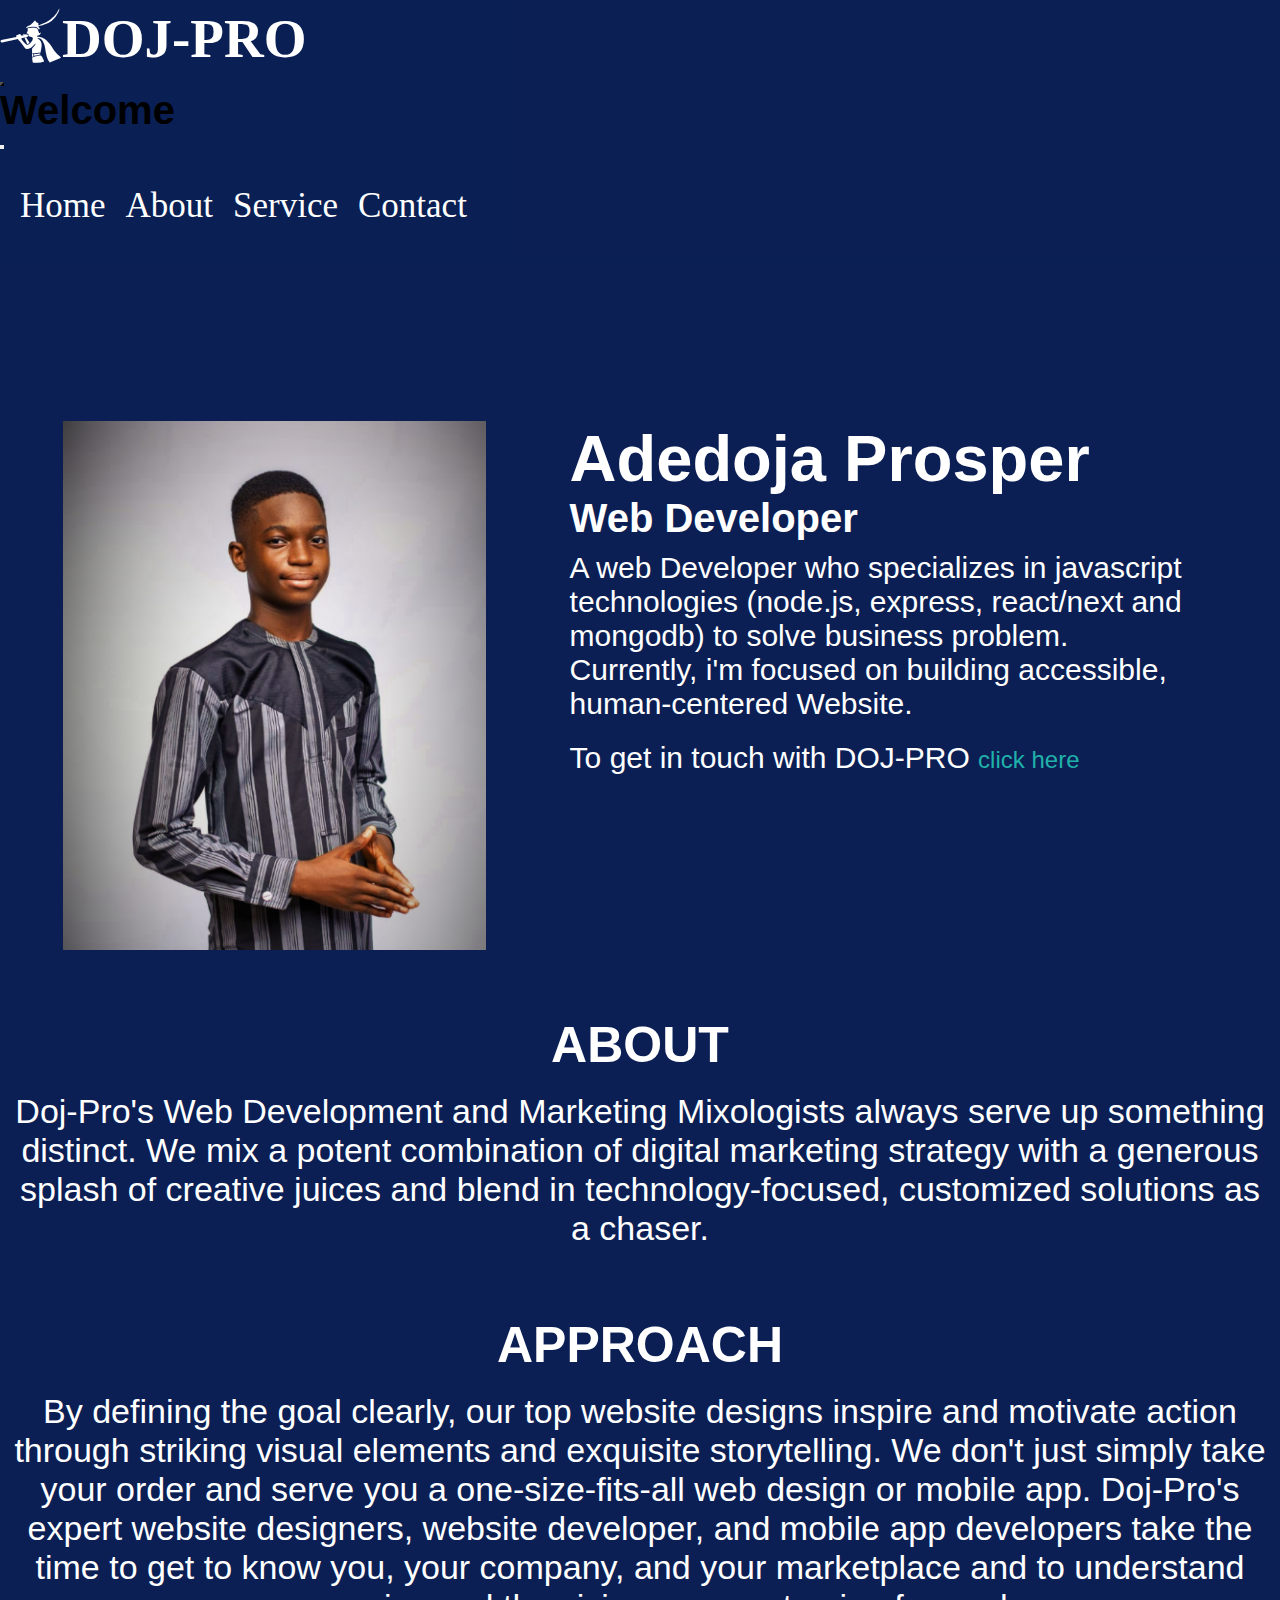
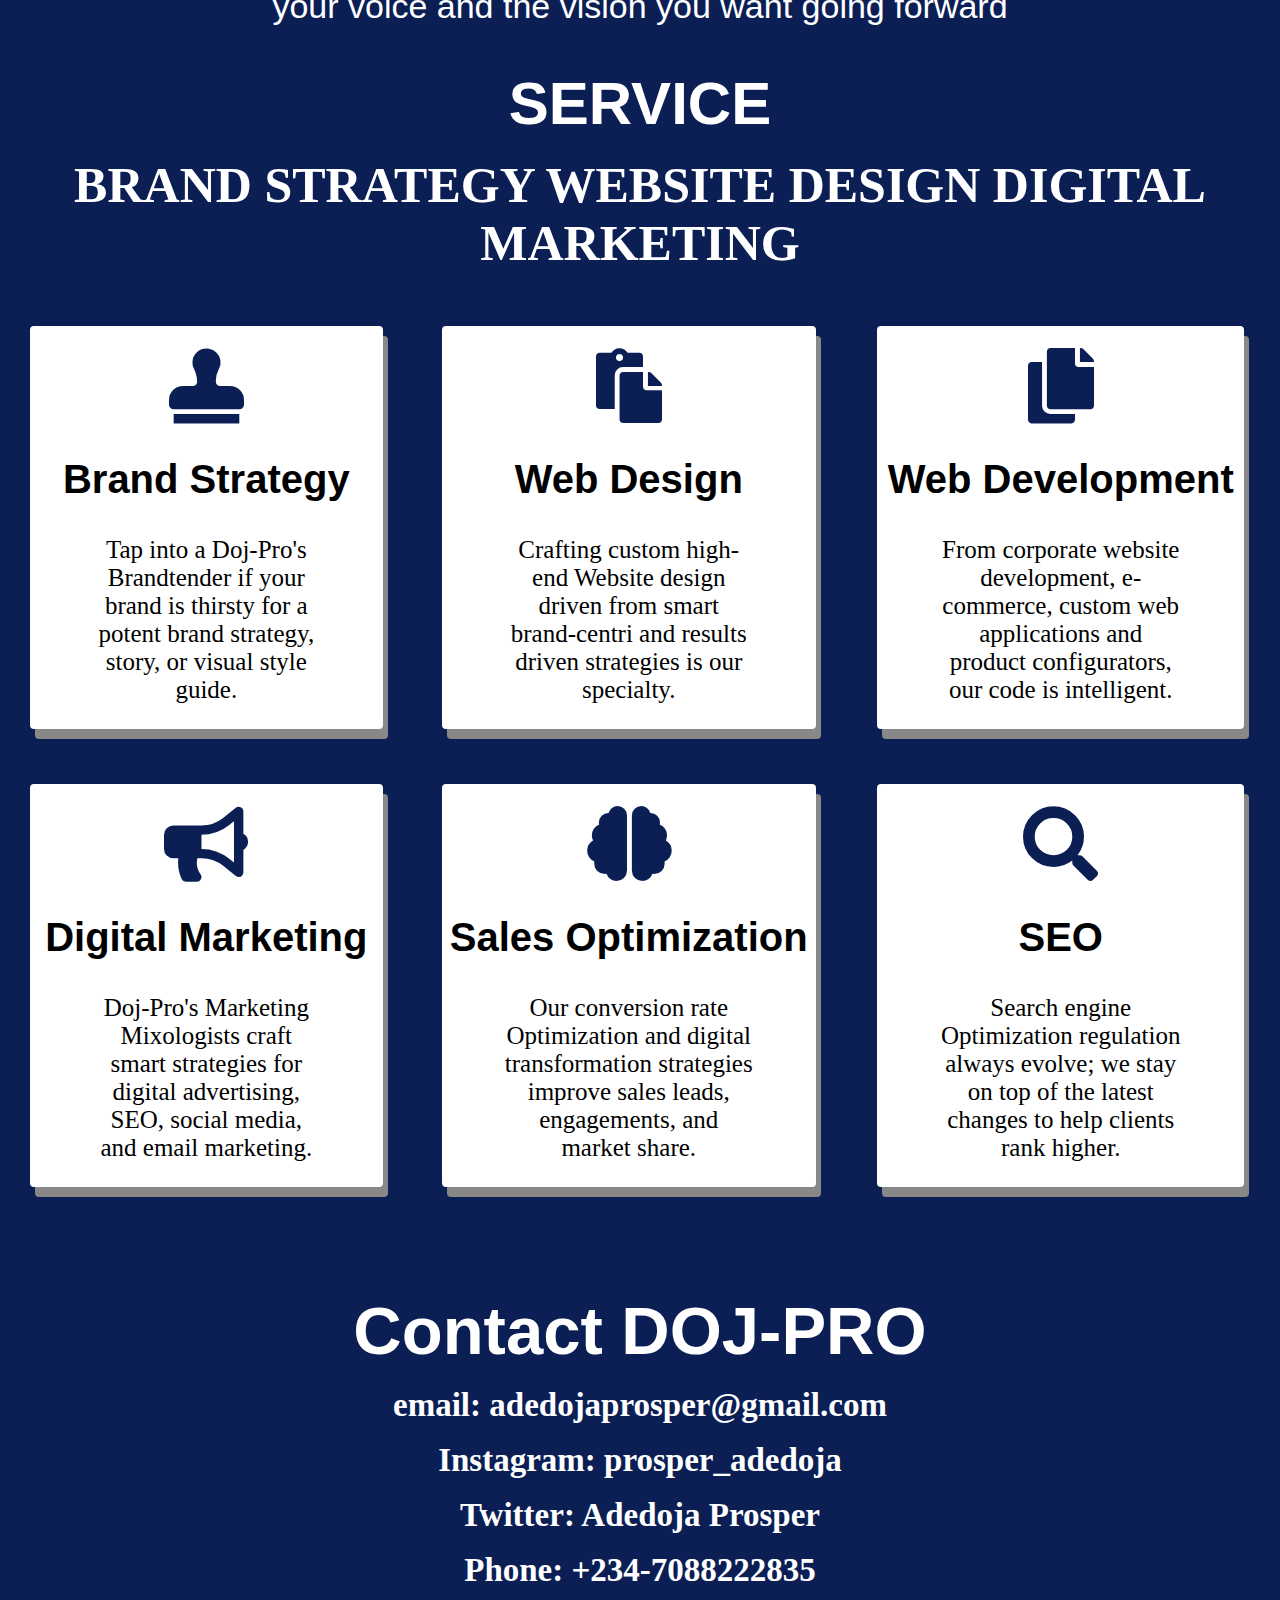
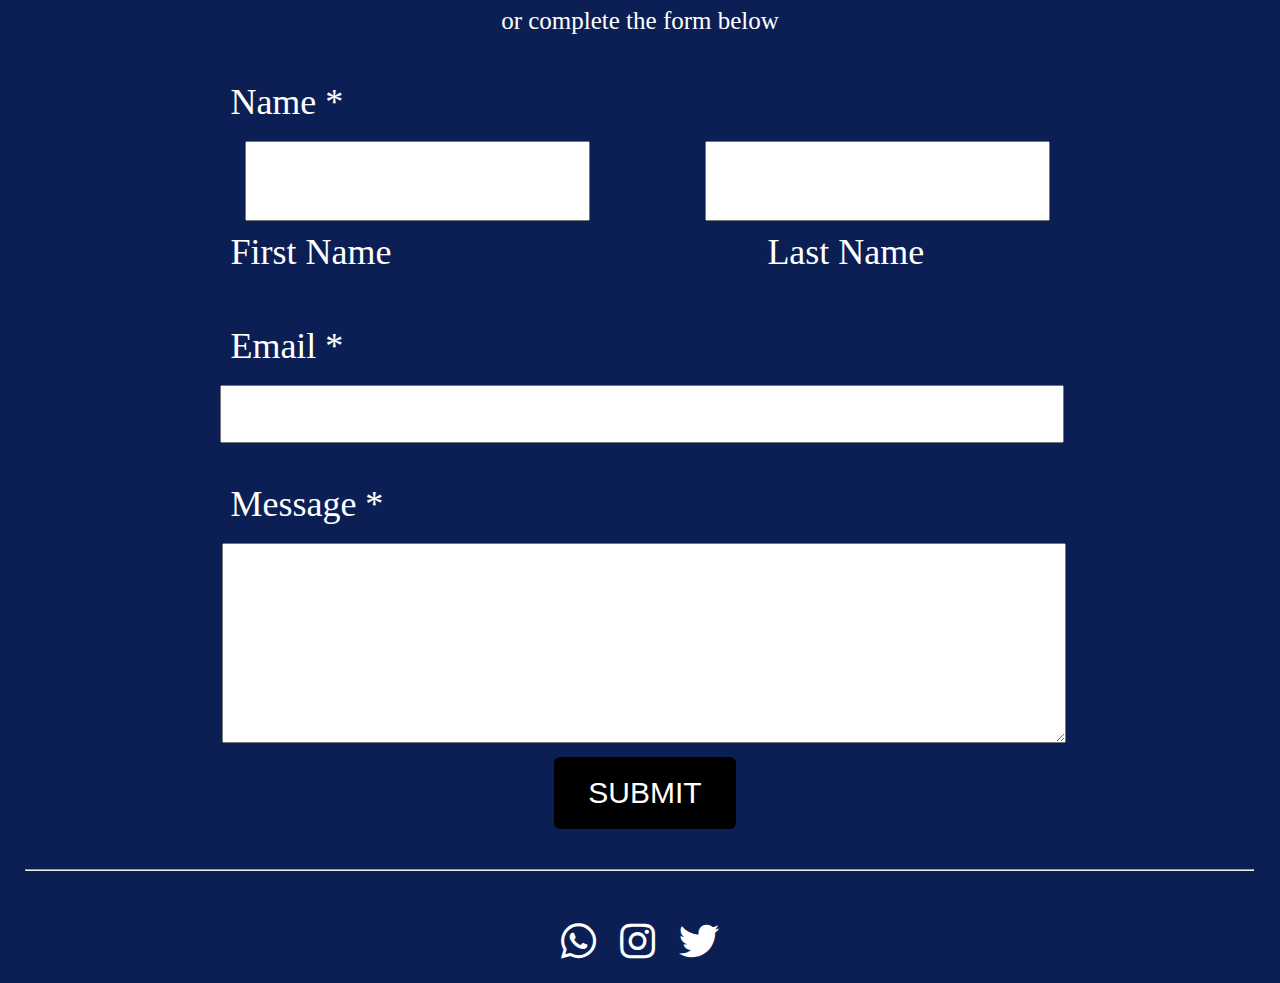
<file: index.html>
<!DOCTYPE html>
<html lang="en">
<head>
    <meta charset="UTF-8">
    <meta http-equiv="X-UA-Compatible" content="IE=edge">
    <meta name="viewport" content="width=device-width, initial-scale=1.0">
    <link rel="stylesheet" href="./OLD fontawesome-free-5.15.3-web/css/all.css">
    <link href="https://cdn.jsdelivr.net/npm/bootstrap@5.2.2/dist/css/bootstrap.min.css" rel="stylesheet" integrity="sha384-Zenh87qX5JnK2Jl0vWa8Ck2rdkQ2Bzep5IDxbcnCeuOxjzrPF/et3URy9Bv1WTRi" crossorigin="anonymous">
    <link rel="stylesheet" href="DOJ-PRO.CSS">
    <title>Document</title>
</head>
<body>
  <nav class="navbar top fixed-top">
    <div class="container-fluid">
      <a class="navbar-brand" href="index.html"><i class="fab fa-pied-piper-alt"></i>
        <h1 class="oj">DOJ-PRO</h1></a>
      <button class="navbar-toggler redbtn" type="button" data-bs-toggle="offcanvas" data-bs-target="#offcanvasNavbar" aria-controls="offcanvasNavbar">
        <span class="navbar-toggler-icon bluebtn"></span>
      </button>
      <div class="offcanvas offcanvas-end" tabindex="-1" id="offcanvasNavbar" aria-labelledby="offcanvasNavbarLabel">
        <div class="offcanvas-header">
          <h5 class="offcanvas-title" id="offcanvasNavbarLabel">Welcome</h5>
          <button type="button" class="btn-close" data-bs-dismiss="offcanvas" aria-label="Close"></button>
        </div>
        <div class="offcanvas-body">
          <ul class="navbar-nav justify-content-end flex-grow-1 pe-3">
            <li class="nav-item">
              <a class="nav-link active we" aria-current="page" href="#gam">Home</a>
            </li>
            <li class="nav-item">
              <a class="nav-link we" href="#we">About</a>
            </li>
            <li class="nav-item">
              <a class="nav-link active we" aria-current="page" href="#try">Service</a>
            </li>
            <li class="nav-item">
              <a class="nav-link we" href="#red">Contact</a>
            </li>
              </ul>
            </li>
          </ul>
        </div>
      </div>
    </div>
  </nav>
  <script src="https://cdn.jsdelivr.net/npm/bootstrap@5.2.2/dist/js/bootstrap.bundle.min.js" integrity="sha384-OERcA2EqjJCMA+/3y+gxIOqMEjwtxJY7qPCqsdltbNJuaOe923+mo//f6V8Qbsw3" crossorigin="anonymous"></script>
    <main id="gam" class="one">
    </main>
    <main class="two">
        <div class="as">
            <img src="./Screenshot_20221004-002627.png" alt="">
        </div>
        <div id="doja" class="three">
            <h2 class="xz">Adedoja Prosper <br> </h2> <h3 class="vb">Web Developer</h3>
            <p class="o">A web Developer who specializes in javascript technologies (node.js, express, react/next and mongodb) to solve business problem. Currently, i'm focused on building accessible, human-centered Website.</p> 
            <p class="o">To get in touch with DOJ-PRO <a class="v" href="#red">click here</a></p>
        </div> <br>
    </main> <br> 
    <main id="we" class="tn">
        <h1 class="hx">ABOUT</h1> <br>
        <p class="sd">Doj-Pro's Web Development and Marketing Mixologists always serve up something distinct. We mix a potent combination of digital marketing strategy with a generous splash of creative juices and blend in technology-focused, customized solutions as a chaser.</p> <br>
        <h1 class="hx">APPROACH</h1> <br>
        <p class="sd">By defining the goal clearly, our top website designs inspire and motivate action through striking visual elements and exquisite storytelling. We don't just simply take your order and serve you a one-size-fits-all web design or mobile app. Doj-Pro's expert website designers, website developer, and mobile app developers take the time to get to know you, your company, and your marketplace and to understand your voice and the vision you want going forward
        </p> <br> <br>
    </main>    
    <div id="try" class="f">
     <h1 class="ser">SERVICE</h1> <br>
     <h2 class="brn">BRAND STRATEGY WEBSITE DESIGN DIGITAL MARKETING</h2><br><br><br>
    </div>
 <main class="in">
     <a href="brand.html">
        <div id="brand1" class="brand">
            <i id="t" class="fa fa-stamp"></i><br><br>
             <h5>Brand Strategy</h5><br>
             <p>Tap into a Doj-Pro's Brandtender if your brand is thirsty for a potent brand strategy, story, or visual style guide.</p><br><br>
         </div>
     </a>
    <br><br><br>
    <a href="web.html">
        <div id="brand2" class="brand">
            <i id="t"  class="fa fa-paste"></i><br><br>
            <h5>Web Design</h5><br>
            <p>Crafting custom high-end Website design driven from smart brand-centri and results driven strategies is our specialty.</p><br><br>
        </div>
     </a>
        <br><br><br>
    <a href="dev.html">
        <div id="brand3" class="brand">
            <i id="t"  class="fa fa-copy"></i><br><br>
            <h5>Web Development</h5><br>
            <p>From corporate website development, e-commerce, custom web applications and product configurators, our code is intelligent.</p><br><br>
        </div>
    </a>
        <br><br><br>
    <a href="dig.html">
        <div id="brand4" class="brand">
             <i id="t"  class="fa fa-bullhorn"></i><br><br>
             <h5>Digital Marketing</h5><br>
             <p>Doj-Pro's Marketing Mixologists craft smart strategies for digital advertising, SEO, social media, and email marketing.</p><br><br>
        </div>
    </a>
        <br><br><br>
    <a href="sal.html">
        <div id="brand5" class="brand">
             <i id="t"  class="fa fa-brain"></i><br><br>
             <h5>Sales Optimization</h5><br>
             <p>Our conversion rate Optimization and digital transformation strategies improve sales leads, engagements, and market share.</p><br><br>
        </div>
    </a> 
        <br><br><br>
    <a href="seo.html">
     <div id="brand6" class="brand">
         <i id="t"  class="fa fa-search"></i><br><br>
         <h5>SEO</h5><br>
         <p>Search engine Optimization regulation always evolve; we stay on top of the latest changes to help clients rank higher.</p><br><br>
     </div>
    </a>
 </main>
 <main id="red" class="tw">
    <h2 class="ss">Contact DOJ-PRO</h2> <br>
    <h6 class="em">email: adedojaprosper@gmail.com</h6> <br>
    <h6 class="em">Instagram: prosper_adedoja</h6> <br>
    <h6 class="em">Twitter: Adedoja Prosper</h6><br>
    <h6 class="em">Phone: +234-7088222835</h6><br>
    <p>or complete the form below</p><br><br>
</main>
    <form class="form" action="mailto:adedojaprosper@gmail.com" method="post">
            <label class="l" for="text">Name *</label><br>
        <div class="j">
            <input id="u" type="text"><br><br>
            <input id="u" type="text"><br><br>
        </div>
        <div class="l">
            <label for="text">First Name</label><br><br>
            <label for="text">Last Name</label> <br> <br>
        </div>
            <label class="l" for="email">Email *</label><br>
            <input id="g" type="Email">
        <div class="n">
            <label class="l" for="">Message *</label><br>
            <textarea name="text" id="text" cols="40" rows="5"></textarea>
        </div>
        <button class="but" type="submit">SUBMIT</button>
    </form>
            <hr> 
        <div class="k">
            <a href="https://wa.me/message/ANUH5YC7OFXKL1"><i id="di" class="fab fa-whatsapp"></i></a>
            <a href="https://www.instagram.com/prosper_adedoja/"><i id="di" class="fab fa-instagram"></i></a>
            <a href="https://www.twitter.com/@prosper_adedoja"><i id="di" class="fab fa-twitter"></i></a>
        </div>
</body>
</html>
</file>
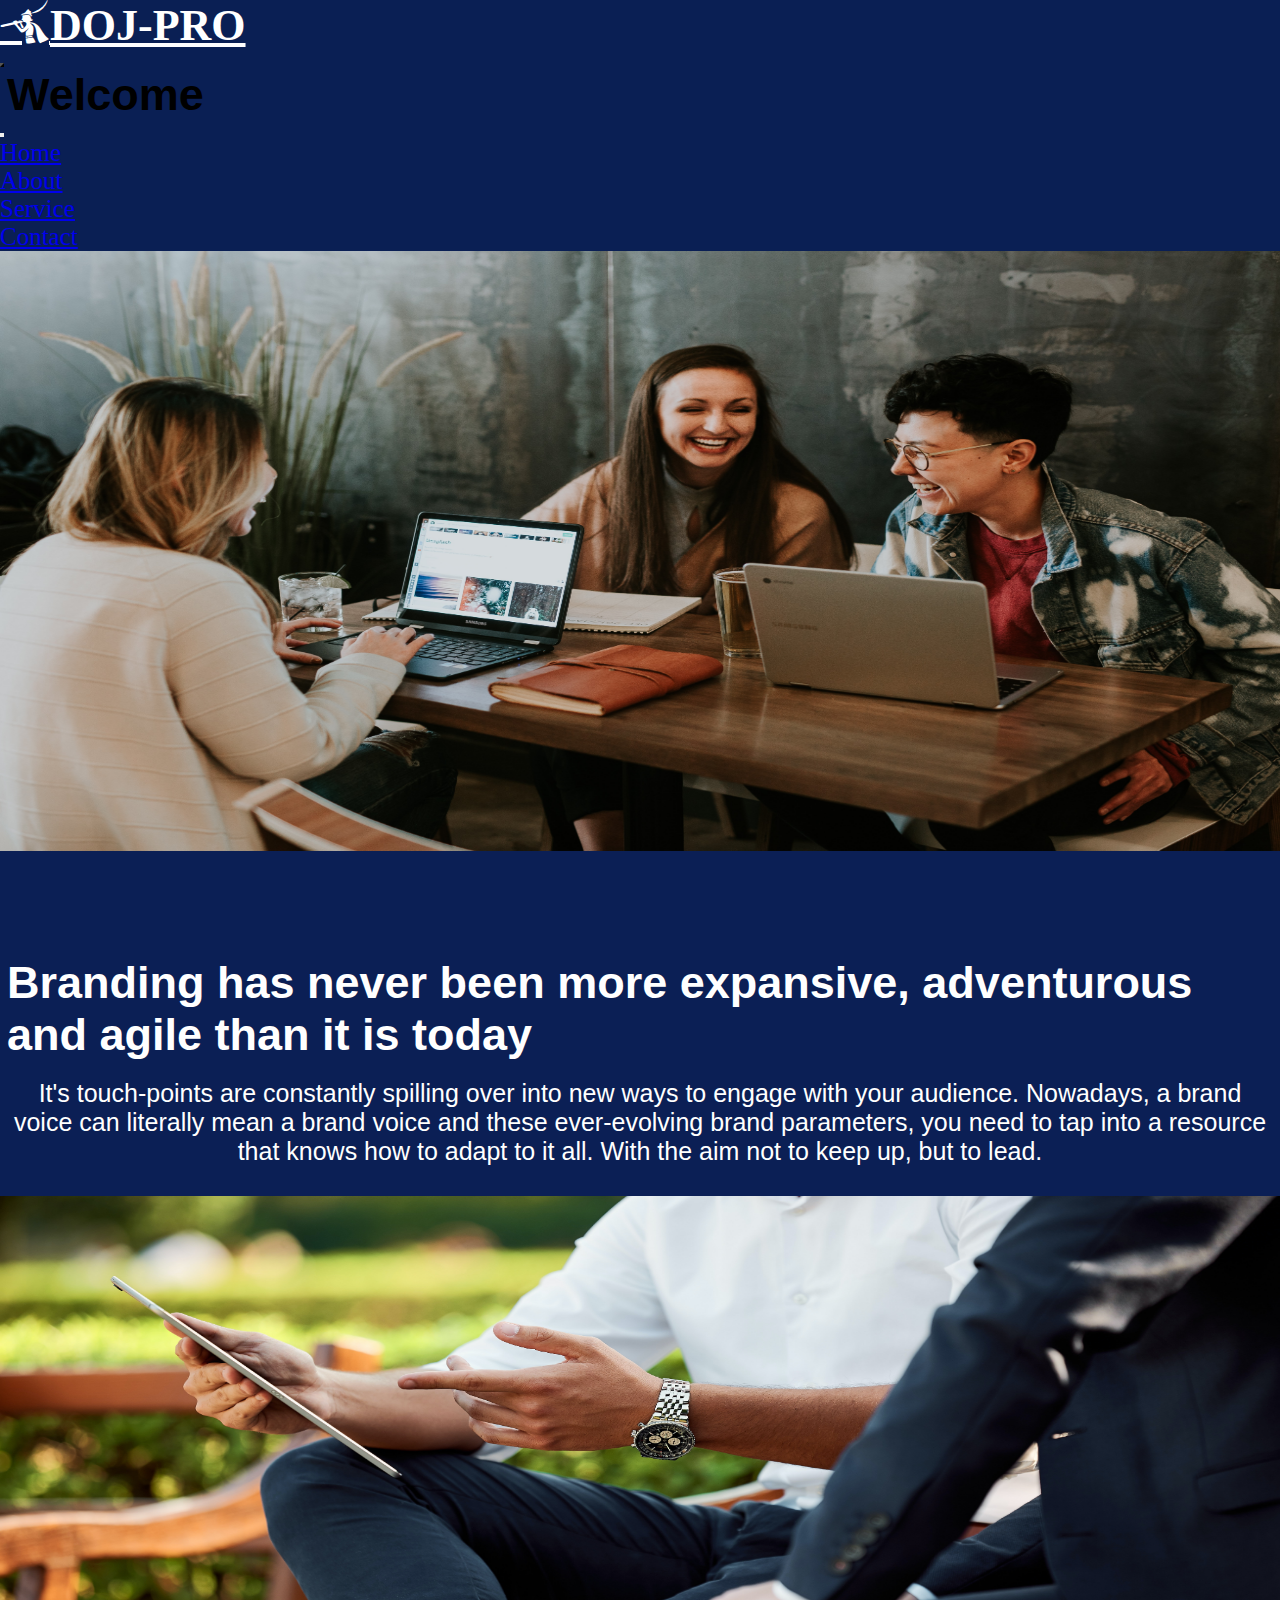
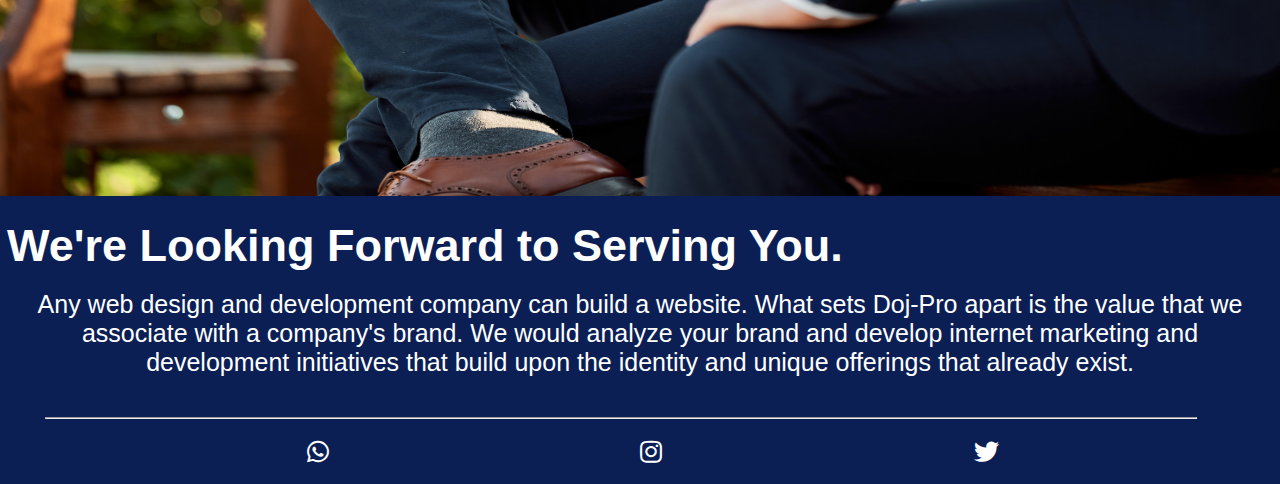
<file: brand.html>
<!DOCTYPE html>
<html lang="en">
<head>
    <meta charset="UTF-8">
    <meta http-equiv="X-UA-Compatible" content="IE=edge">
    <meta name="viewport" content="width=device-width, initial-scale=1.0">
    <link href="https://cdn.jsdelivr.net/npm/bootstrap@5.2.2/dist/css/bootstrap.min.css" rel="stylesheet" integrity="sha384-Zenh87qX5JnK2Jl0vWa8Ck2rdkQ2Bzep5IDxbcnCeuOxjzrPF/et3URy9Bv1WTRi" crossorigin="anonymous">
    <link rel="stylesheet" href="./OLD fontawesome-free-5.15.3-web/css/all.css">
    <link rel="stylesheet" href="brand.css">
    <title>Document</title>
</head>
<body>
    <nav class="navbar top fixed-top">
        <div class="container-fluid">
          <a class="navbar-brand" href="index.html"><i class="fab fa-pied-piper-alt"></i>
            <h1 class="oj">DOJ-PRO</h1></a>
          <button class="navbar-toggler redbtn" type="button" data-bs-toggle="offcanvas" data-bs-target="#offcanvasNavbar" aria-controls="offcanvasNavbar">
            <span class="navbar-toggler-icon bluebtn"></span>
          </button>
          <div class="offcanvas offcanvas-end" tabindex="-1" id="offcanvasNavbar" aria-labelledby="offcanvasNavbarLabel">
            <div class="offcanvas-header">
              <h5 class="offcanvas-title" id="bad">Welcome</h5>
              <button type="button" class="btn-close" data-bs-dismiss="offcanvas" aria-label="Close"></button>
            </div>
            <div class="offcanvas-body">
              <ul class="navbar-nav justify-content-end flex-grow-1 pe-3">
                <li class="nav-item">
                  <a class="nav-link active we" aria-current="page" href="index.html">Home</a>
                </li>
                <li class="nav-item">
                  <a class="nav-link we" href="index.html">About</a>
                </li>
                <li class="nav-item">
                  <a class="nav-link active we" aria-current="page" href="index.html">Service</a>
                </li>
                <li class="nav-item">
                  <a class="nav-link we" href="index.html">Contact</a>
                </li>
              </ul>
                </li>
              </ul>
            </div>
          </div>
        </div>
      </nav>
      <script src="https://cdn.jsdelivr.net/npm/bootstrap@5.2.2/dist/js/bootstrap.bundle.min.js" integrity="sha384-OERcA2EqjJCMA+/3y+gxIOqMEjwtxJY7qPCqsdltbNJuaOe923+mo//f6V8Qbsw3" crossorigin="anonymous"></script>
    <img src="./brooke-cagle-g1Kr4Ozfoac-unsplash.jpg" alt="">
    <section class="da">
        <h5>Branding has never been more expansive, adventurous and agile than it is today</h5><br>
        <p class="re">It's touch-points are constantly spilling over into new ways to engage with your audience. Nowadays, a brand voice can literally mean a brand voice and these ever-evolving brand parameters, you need to tap into a resource that knows how to adapt to it all. With the aim not to keep up, but to lead.</p>
    </section>
    <img src="./mediensturmer-aWf7mjwwJJo-unsplash.jpg" alt="">
    <section class="pro">
        <h5 class="fd">We're Looking Forward to Serving You.</h5><br>
        <p class="any">Any web design and development company can build a website. What sets Doj-Pro apart is the value that we associate with a company's brand. We would analyze your brand and develop internet marketing and development initiatives that build upon the identity and unique offerings that already exist.</p>
    </section>
    <div class="four">
        <hr> 
    </div>
    <div class="k">
        <a href="https://wa.me/message/ANUH5YC7OFXKL1"><i id="di" class="fab fa-whatsapp"></i></a>
        <a href="https://www.instagram.com/prosper_adedoja/"><i id="di" class="fab fa-instagram"></i></a>
        <a href="https://www.twitter.com/@prosper_adedoja"><i id="di" class="fab fa-twitter"></i></a>
    </div>
</body>
</html>
</file>
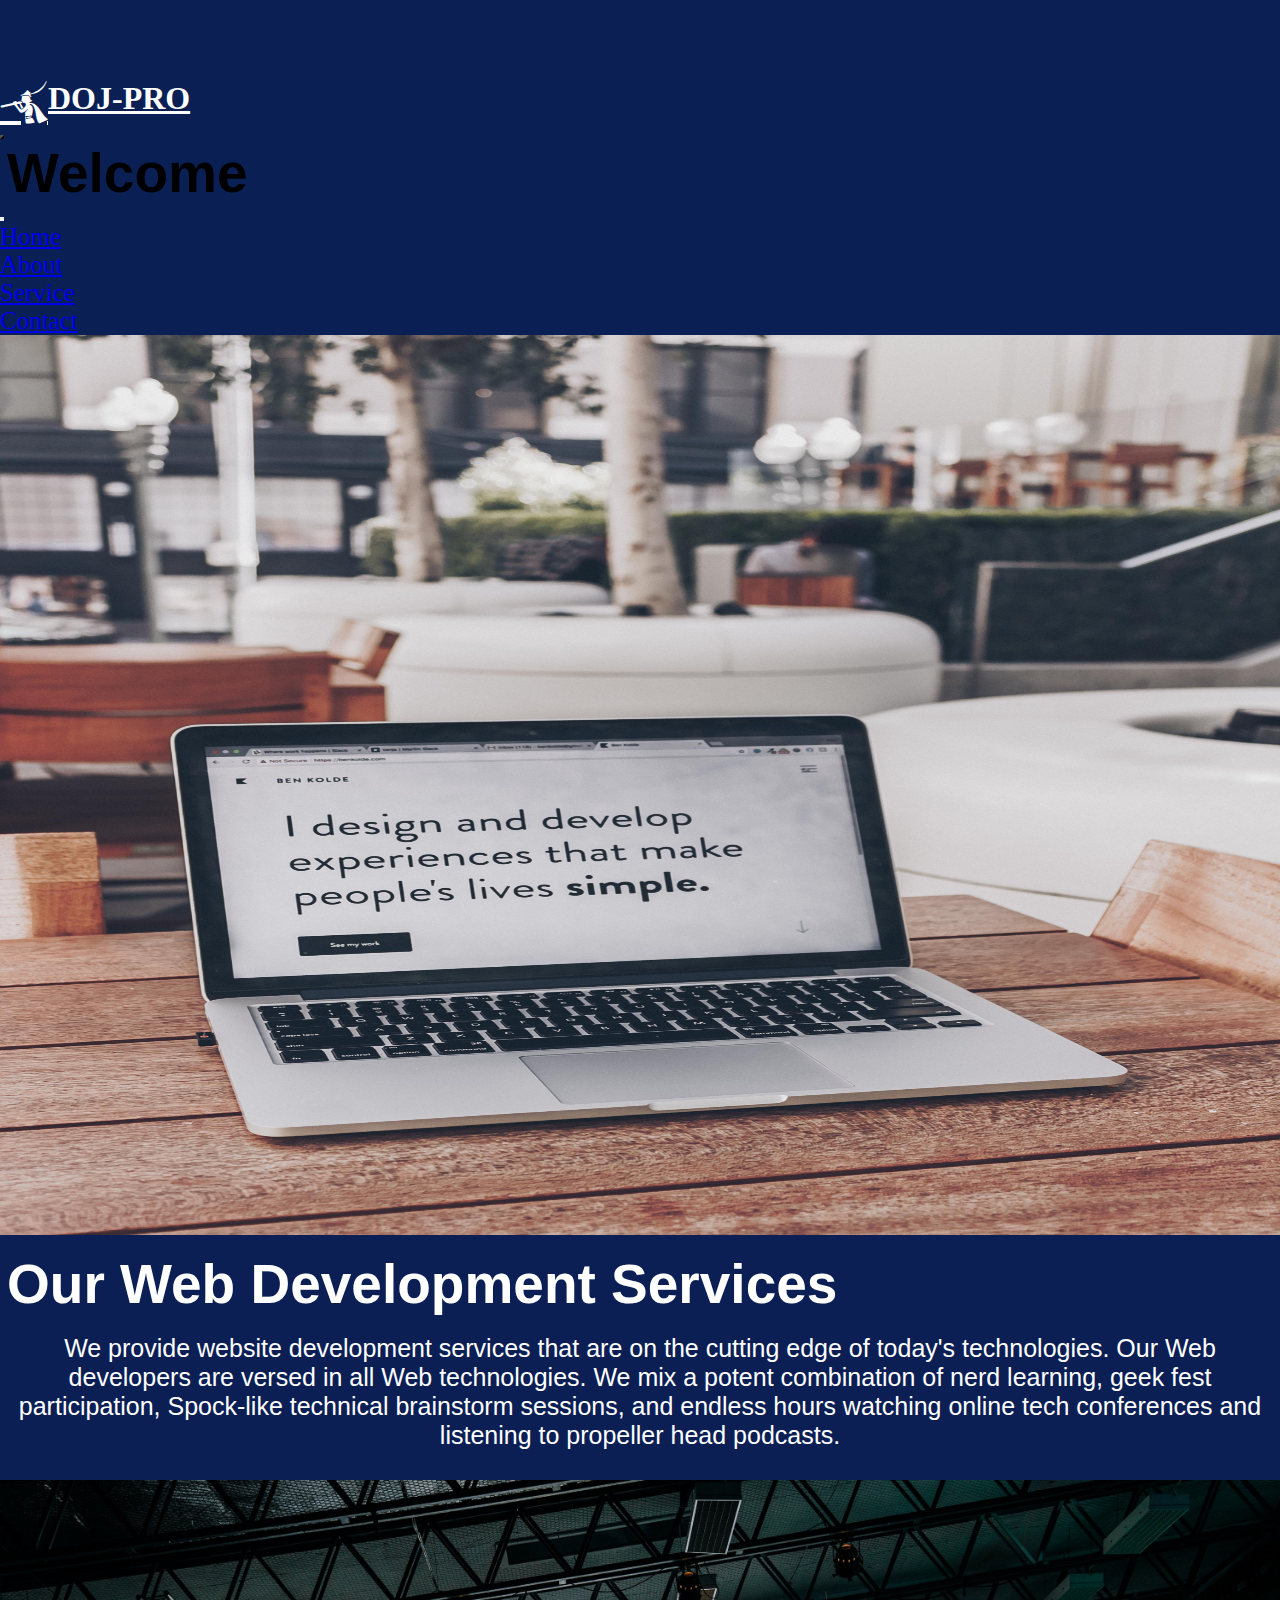
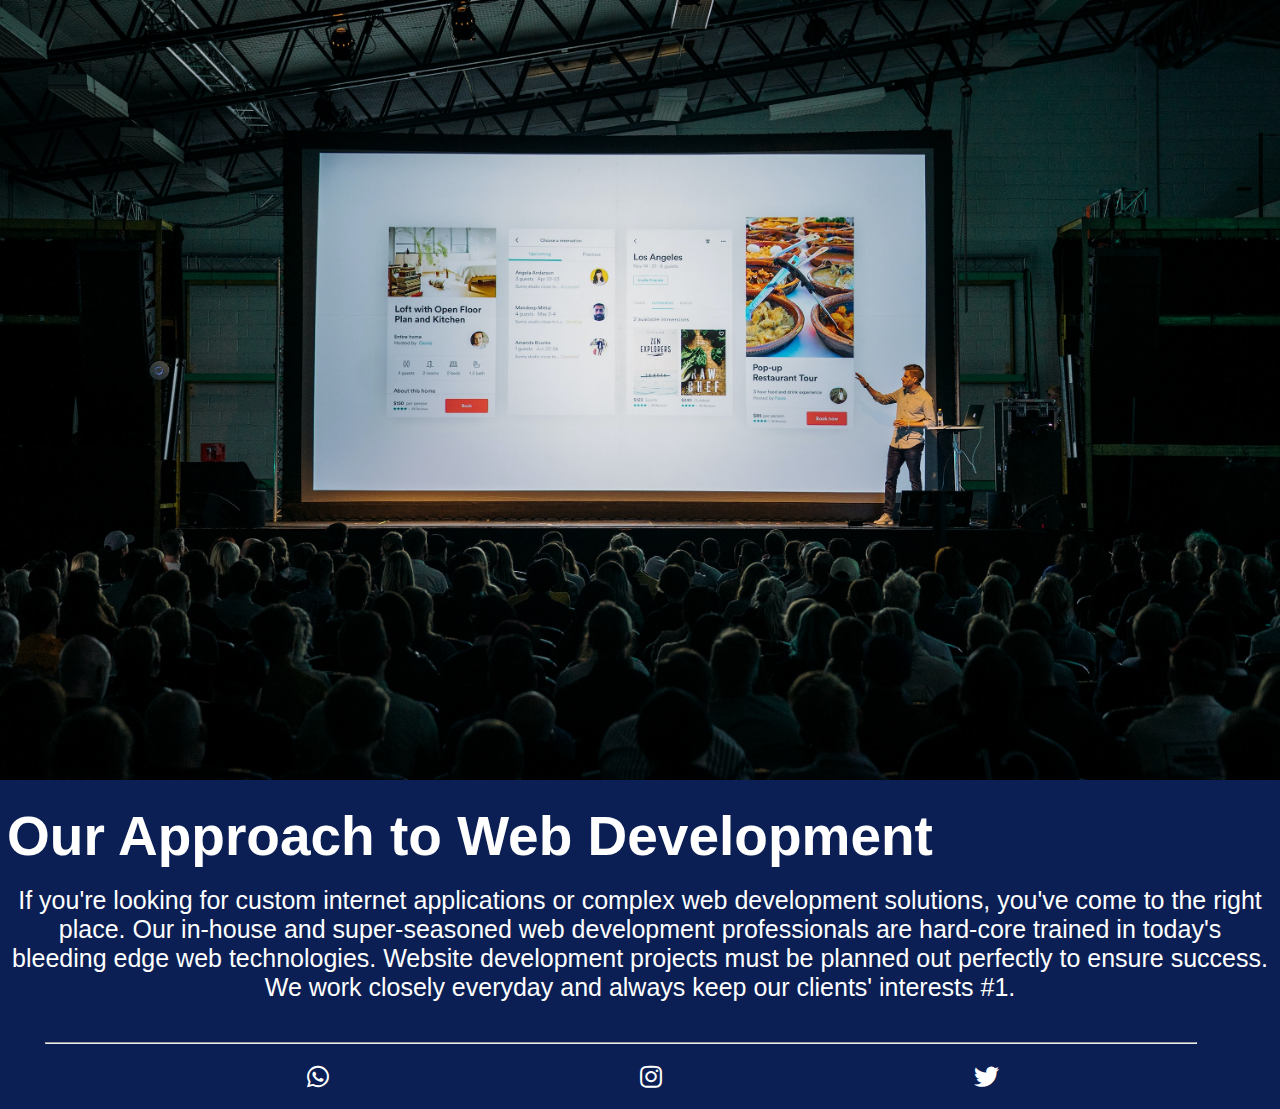
<file: dev.html>
<!DOCTYPE html>
<html lang="en">
<head>
    <meta charset="UTF-8">
    <meta http-equiv="X-UA-Compatible" content="IE=edge">
    <meta name="viewport" content="width=device-width, initial-scale=1.0">
    <link rel="stylesheet" href=".//OLD fontawesome-free-5.15.3-web/css/all.css">
    <link href="https://cdn.jsdelivr.net/npm/bootstrap@5.2.2/dist/css/bootstrap.min.css" rel="stylesheet" integrity="sha384-Zenh87qX5JnK2Jl0vWa8Ck2rdkQ2Bzep5IDxbcnCeuOxjzrPF/et3URy9Bv1WTRi" crossorigin="anonymous">
    <link rel="stylesheet" href="dev.css">
    <title>Document</title>
</head>
<body>
    <nav class="navbar top fixed-top">
        <div class="container-fluid">
          <a class="navbar-brand" href="index.html"><i class="fab fa-pied-piper-alt"></i>
            <h1 class="oj">DOJ-PRO</h1></a>
          <button class="navbar-toggler redbtn" type="button" data-bs-toggle="offcanvas" data-bs-target="#offcanvasNavbar" aria-controls="offcanvasNavbar">
            <span class="navbar-toggler-icon bluebtn"></span>
          </button>
          <div class="offcanvas offcanvas-end" tabindex="-1" id="offcanvasNavbar" aria-labelledby="offcanvasNavbarLabel">
            <div class="offcanvas-header">
              <h5 class="offcanvas-title" id="offcanvasNavbarLabel">Welcome</h5>
              <button type="button" class="btn-close" data-bs-dismiss="offcanvas" aria-label="Close"></button>
            </div>
            <div class="offcanvas-body">
              <ul class="navbar-nav justify-content-end flex-grow-1 pe-3">
                <li class="nav-item">
                  <a class="nav-link active we" aria-current="page" href="index.html">Home</a>
                </li>
                <li class="nav-item">
                  <a class="nav-link we" href="index.html">About</a>
                </li>
                <li class="nav-item">
                  <a class="nav-link active we" aria-current="page" href="index.html">Service</a>
                </li>
                <li class="nav-item">
                  <a class="nav-link we" href="index.html">Contact</a>
                </li>
                </ul>
                </li>
              </ul>
              </div>
          </div>
        </div>
      </nav>
      <script src="https://cdn.jsdelivr.net/npm/bootstrap@5.2.2/dist/js/bootstrap.bundle.min.js" integrity="sha384-OERcA2EqjJCMA+/3y+gxIOqMEjwtxJY7qPCqsdltbNJuaOe923+mo//f6V8Qbsw3" crossorigin="anonymous"></script>
        <img src="./ben-kolde-bs2Ba7t69mM-unsplash.jpg" alt="">
    <section class="da">
        <h5>Our Web Development Services</h5><br>
        <p class="re">We provide website development services that are on the cutting edge of today's technologies. Our Web developers are versed in all Web technologies. We mix a potent combination of nerd learning, geek fest participation, Spock-like technical brainstorm sessions, and endless hours watching online tech conferences and listening to propeller head podcasts.</p>
    </section>
    <img src="./teemu-paananen-bzdhc5b3Bxs-unsplash.jpg" alt="">
    <section class="pro">
        <h5 class="fd">Our Approach to Web Development</h5><br>
        <p class="any">If you're looking for custom internet applications or complex web development solutions, you've come to the right place. Our in-house and super-seasoned web development professionals are hard-core trained in today's bleeding edge web technologies. Website development projects must be planned out perfectly to ensure success. We work closely everyday and always keep our clients' interests #1.</p>
    </section>
    <div class="four">
        <hr> 
    </div>
    <div class="k">
        <a href="https://wa.me/message/ANUH5YC7OFXKL1"><i id="di" class="fab fa-whatsapp"></i></a>
        <a href="https://www.instagram.com/prosper_adedoja/"><i id="di" class="fab fa-instagram"></i></a>
        <a href="https://www.twitter.com/@prosper_adedoja"><i id="di" class="fab fa-twitter"></i></a>
    </div>
</body>
</html>
</file>
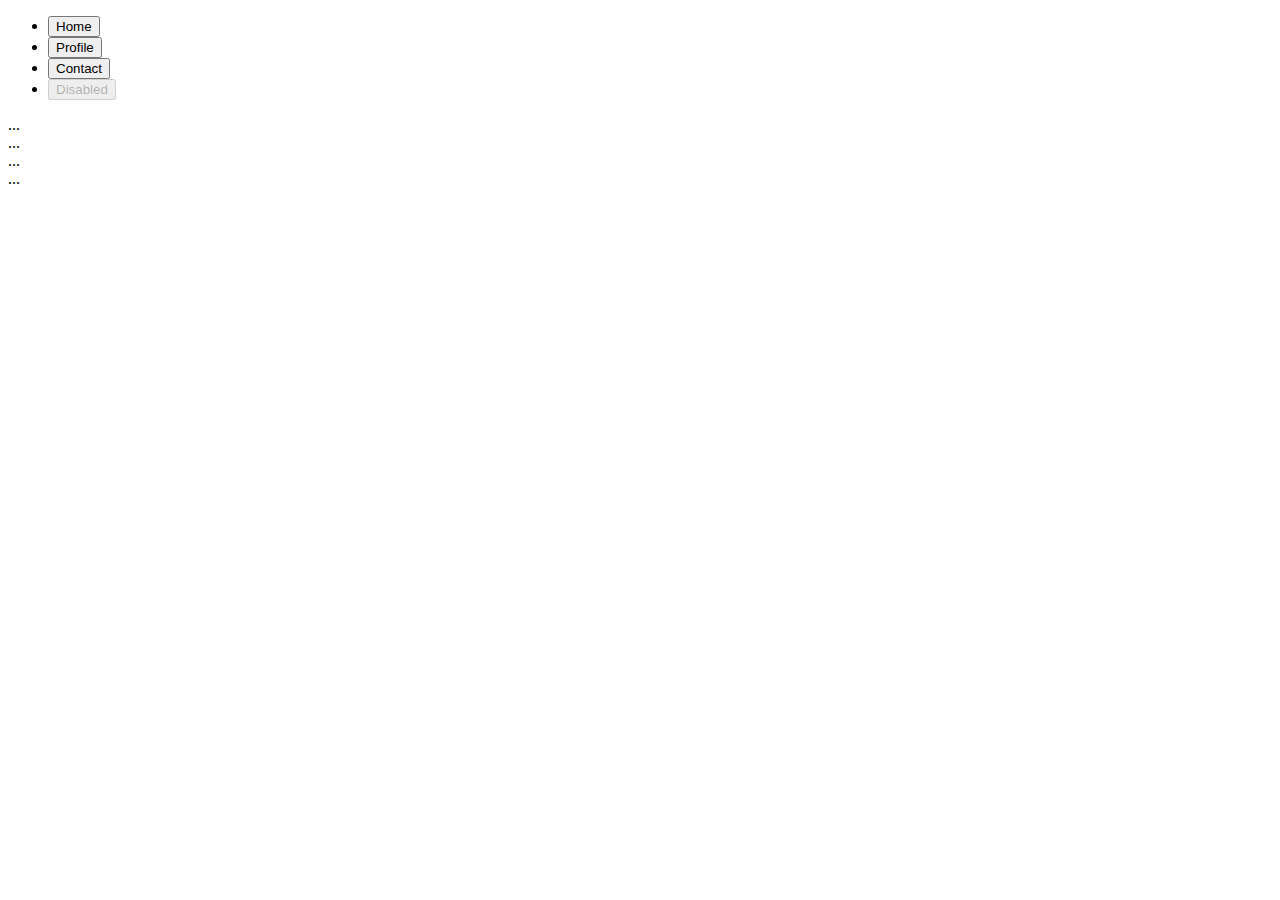
<file: nav.html>
<!DOCTYPE html>
<html lang="en">
<head>
    <meta charset="UTF-8">
    <meta http-equiv="X-UA-Compatible" content="IE=edge">
    <meta name="viewport" content="width=device-width, initial-scale=1.0">
    <title>Document</title>
</head>
<body>
    <ul class="nav nav-tabs" id="myTab" role="tablist">
        <li class="nav-item" role="presentation">
          <button class="nav-link active" id="home-tab" data-bs-toggle="tab" data-bs-target="#home-tab-pane" type="button" role="tab" aria-controls="home-tab-pane" aria-selected="true">Home</button>
        </li>
        <li class="nav-item" role="presentation">
          <button class="nav-link" id="profile-tab" data-bs-toggle="tab" data-bs-target="#profile-tab-pane" type="button" role="tab" aria-controls="profile-tab-pane" aria-selected="false">Profile</button>
        </li>
        <li class="nav-item" role="presentation">
          <button class="nav-link" id="contact-tab" data-bs-toggle="tab" data-bs-target="#contact-tab-pane" type="button" role="tab" aria-controls="contact-tab-pane" aria-selected="false">Contact</button>
        </li>
        <li class="nav-item" role="presentation">
          <button class="nav-link" id="disabled-tab" data-bs-toggle="tab" data-bs-target="#disabled-tab-pane" type="button" role="tab" aria-controls="disabled-tab-pane" aria-selected="false" disabled>Disabled</button>
        </li>
      </ul>
      <div class="tab-content" id="myTabContent">
        <div class="tab-pane fade show active" id="home-tab-pane" role="tabpanel" aria-labelledby="home-tab" tabindex="0">...</div>
        <div class="tab-pane fade" id="profile-tab-pane" role="tabpanel" aria-labelledby="profile-tab" tabindex="0">...</div>
        <div class="tab-pane fade" id="contact-tab-pane" role="tabpanel" aria-labelledby="contact-tab" tabindex="0">...</div>
        <div class="tab-pane fade" id="disabled-tab-pane" role="tabpanel" aria-labelledby="disabled-tab" tabindex="0">...</div>
      </div>
</body>
</html>
</file>
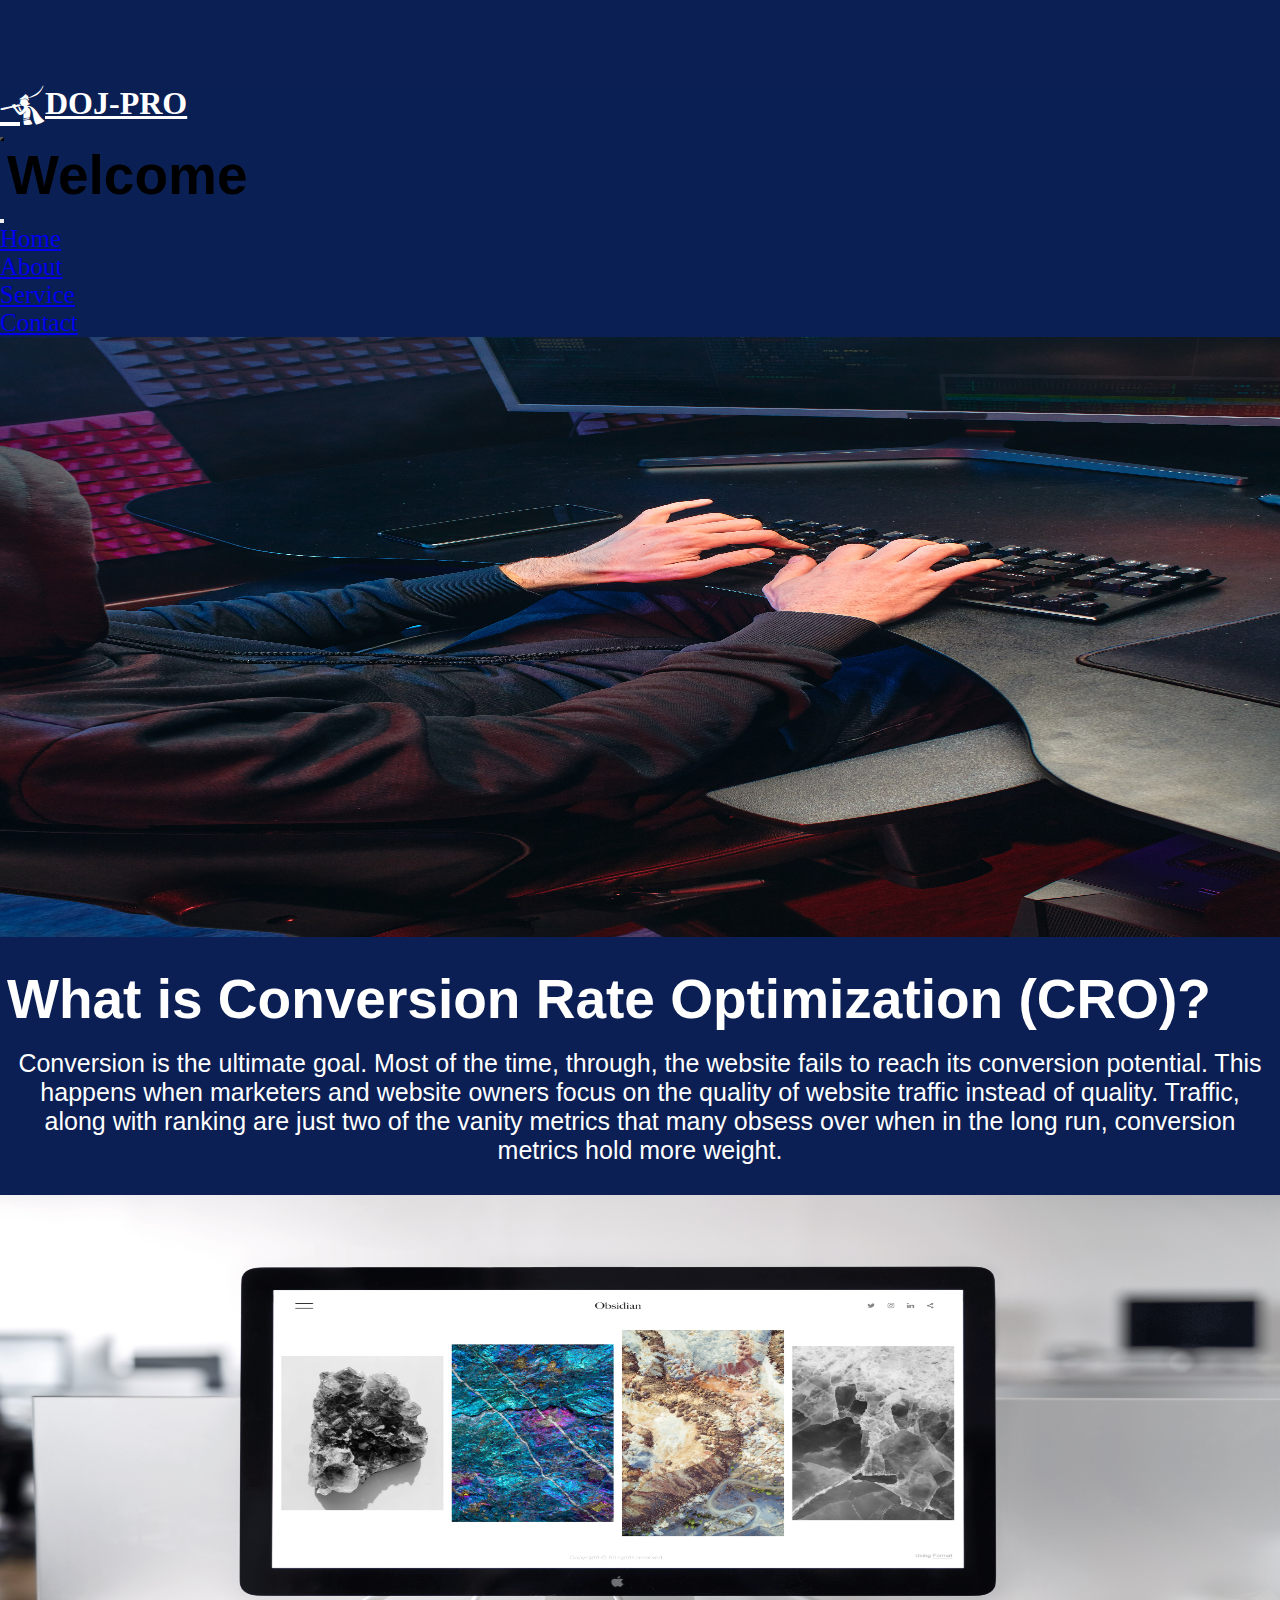
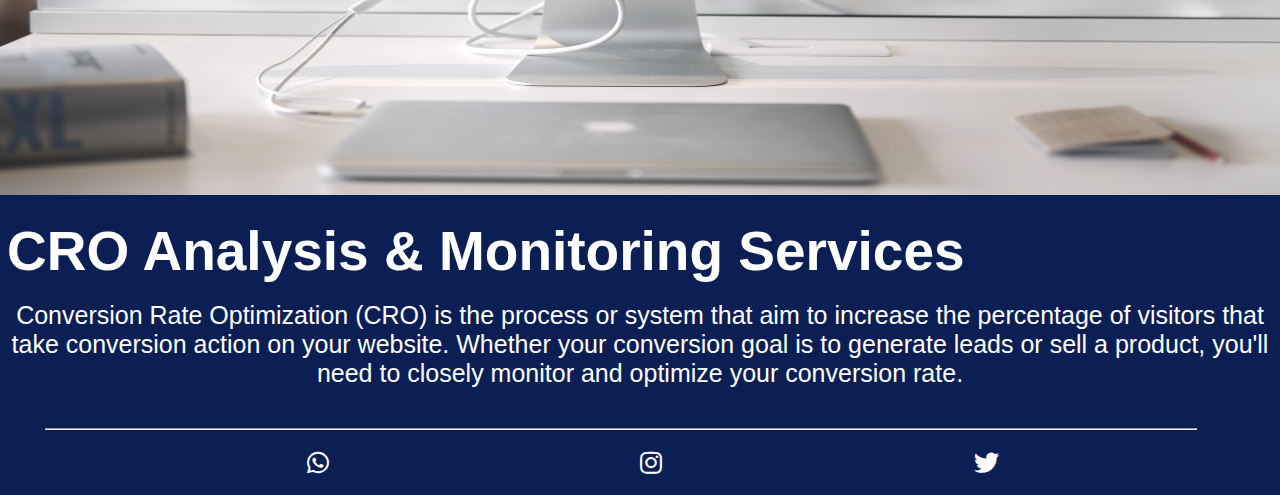
<file: sal.html>
<!DOCTYPE html>
<html lang="en">
<head>
    <meta charset="UTF-8">
    <meta http-equiv="X-UA-Compatible" content="IE=edge">
    <meta name="viewport" content="width=device-width, initial-scale=1.0">
    <link rel="stylesheet" href="./OLD fontawesome-free-5.15.3-web/css/all.css">
    <link href="https://cdn.jsdelivr.net/npm/bootstrap@5.2.2/dist/css/bootstrap.min.css" rel="stylesheet" integrity="sha384-Zenh87qX5JnK2Jl0vWa8Ck2rdkQ2Bzep5IDxbcnCeuOxjzrPF/et3URy9Bv1WTRi" crossorigin="anonymous">
    <link rel="stylesheet" href="sal.css">
    <title>Document</title>
</head>
<body>
    <nav class="navbar top fixed-top">
        <div class="container-fluid">
          <a class="navbar-brand" href="index.html"><i class="fab fa-pied-piper-alt"></i>
            <h1 class="oj">DOJ-PRO</h1></a>
          <button class="navbar-toggler redbtn" type="button" data-bs-toggle="offcanvas" data-bs-target="#offcanvasNavbar" aria-controls="offcanvasNavbar">
            <span class="navbar-toggler-icon bluebtn"></span>
          </button>
          <div class="offcanvas offcanvas-end" tabindex="-1" id="offcanvasNavbar" aria-labelledby="offcanvasNavbarLabel">
            <div class="offcanvas-header">
              <h5 class="offcanvas-title" id="bad">Welcome</h5>
              <button type="button" class="btn-close" data-bs-dismiss="offcanvas" aria-label="Close"></button>
            </div>
            <div class="offcanvas-body">
              <ul class="navbar-nav justify-content-end flex-grow-1 pe-3">
                <li class="nav-item">
                  <a class="nav-link active we" aria-current="page" href="index.html">Home</a>
                </li>
                <li class="nav-item">
                  <a class="nav-link we" href="index.html">About</a>
                </li>
                <li class="nav-item">
                  <a class="nav-link active we" aria-current="page" href="index.html">Service</a>
                </li>
                <li class="nav-item">
                  <a class="nav-link we" href="index.html">Contact</a>
                </li>
                </ul>
                </li>
              </ul>
            </div>
          </div>
        </div>
      </nav>
      <script src="https://cdn.jsdelivr.net/npm/bootstrap@5.2.2/dist/js/bootstrap.bundle.min.js" integrity="sha384-OERcA2EqjJCMA+/3y+gxIOqMEjwtxJY7qPCqsdltbNJuaOe923+mo//f6V8Qbsw3" crossorigin="anonymous"></script>
        <img src="./pexels-mikhail-nilov-6964348.jpg" alt="">
    <section class="da">
        <h5>What is Conversion Rate Optimization (CRO)?</h5><br>
        <p class="re">Conversion is the ultimate goal. Most of the time, through, the website fails to reach its conversion potential. This happens  when marketers and website owners focus on the quality of website traffic instead of quality. Traffic, along with ranking are just two of the vanity metrics that many obsess over when in the long run, conversion metrics hold more weight.</p>
    </section>
    <img src="./pexels-format-1029757.jpg" alt="">
    <section class="pro">
        <h5 class="fd">CRO Analysis & Monitoring Services</h5><br>
        <p class="any">Conversion Rate Optimization (CRO) is the process or system that aim to increase the percentage of visitors that take conversion action on your website. Whether your conversion goal is to generate leads or sell a product, you'll need to closely monitor and optimize your conversion rate.</p>
    </section>
    <div class="four">
        <hr> 
    </div>
    <div class="k">
        <a href="https://wa.me/message/ANUH5YC7OFXKL1"><i id="di" class="fab fa-whatsapp"></i></a>
        <a href="https://www.instagram.com/prosper_adedoja/"><i id="di" class="fab fa-instagram"></i></a>
        <a href="https://www.twitter.com/@prosper_adedoja"><i id="di" class="fab fa-twitter"></i></a>
    </div>
</body>
</html>
</file>
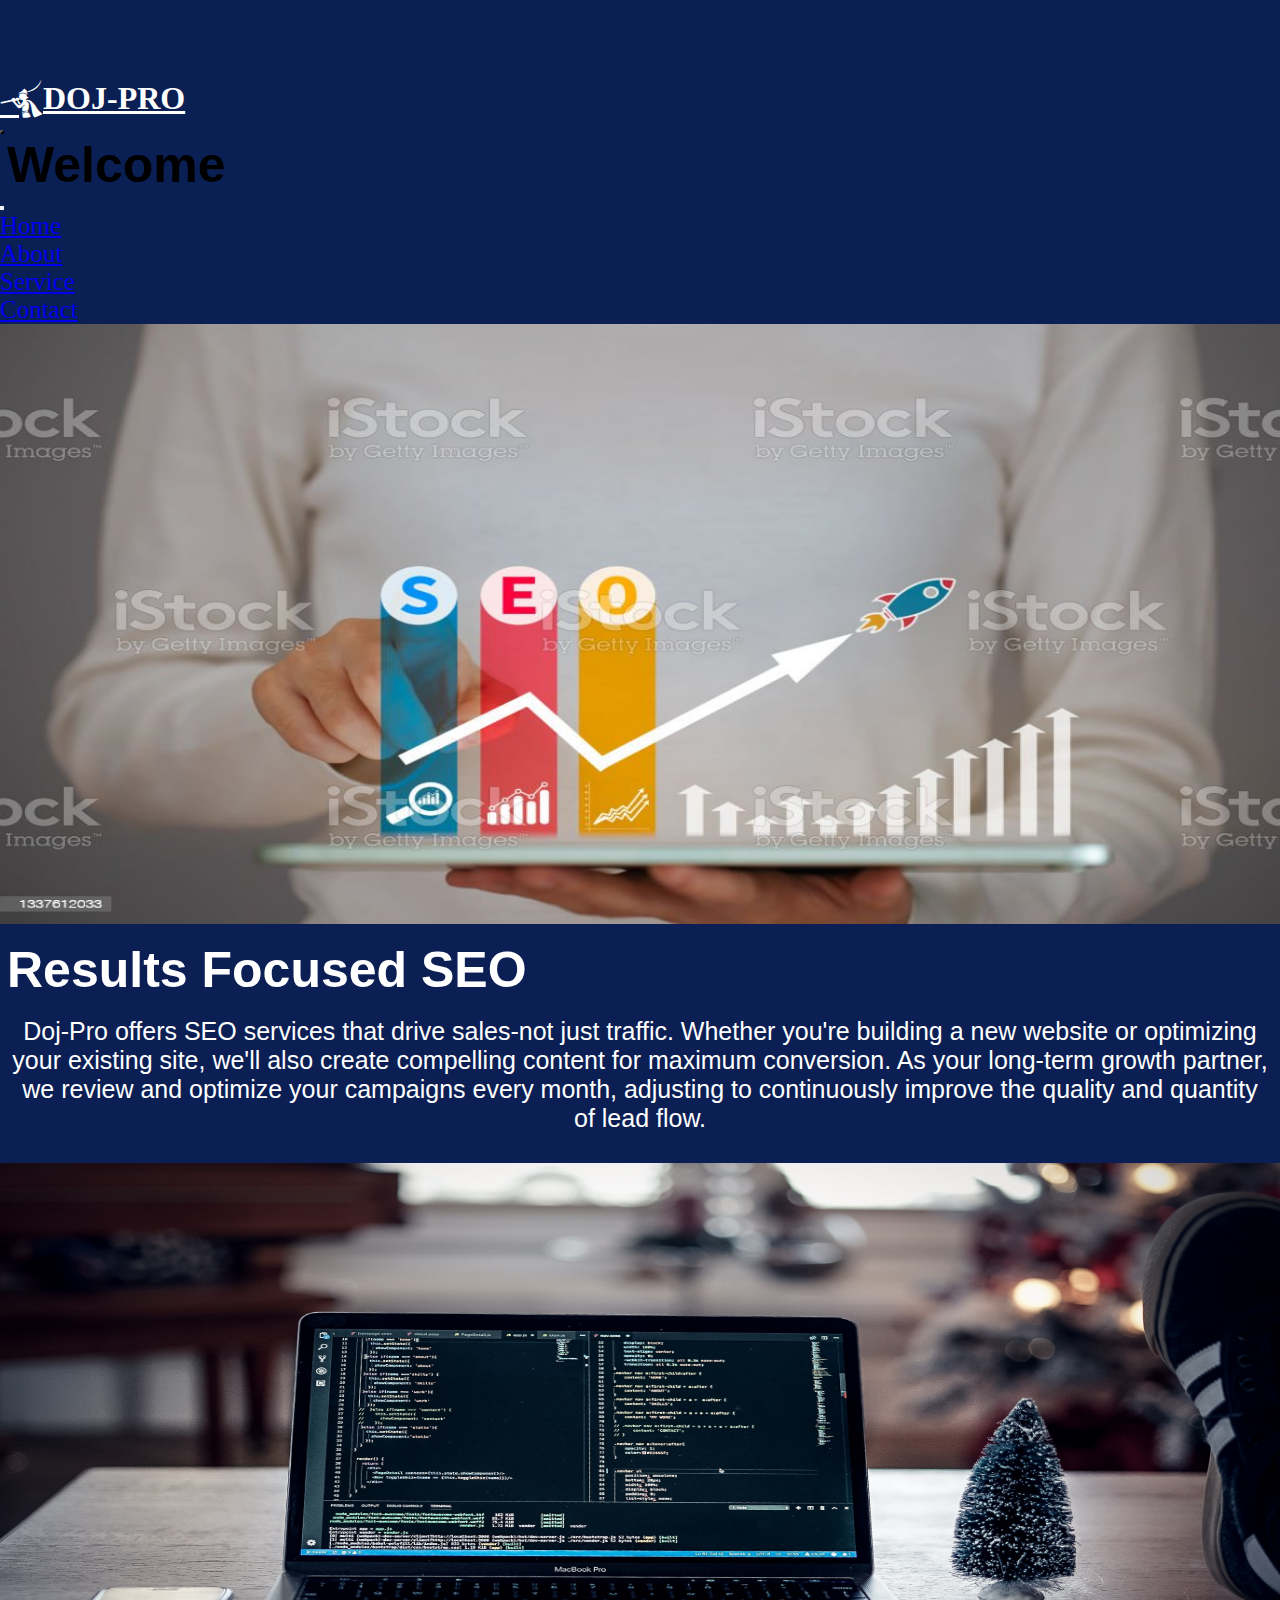
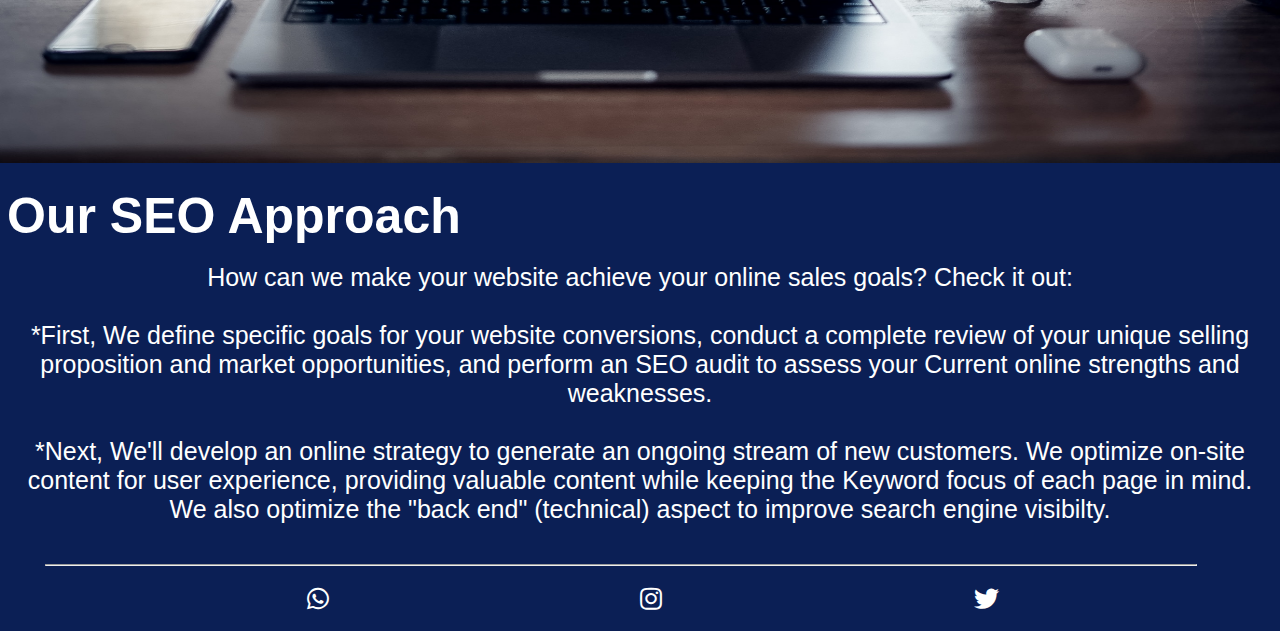
<file: seo.html>
<!DOCTYPE html>
<html lang="en">
<head>
    <meta charset="UTF-8">
    <meta http-equiv="X-UA-Compatible" content="IE=edge">
    <meta name="viewport" content="width=device-width, initial-scale=1.0">
    <link rel="stylesheet" href="./OLD fontawesome-free-5.15.3-web/css/all.css">
    <link href="https://cdn.jsdelivr.net/npm/bootstrap@5.2.2/dist/css/bootstrap.min.css" rel="stylesheet" integrity="sha384-Zenh87qX5JnK2Jl0vWa8Ck2rdkQ2Bzep5IDxbcnCeuOxjzrPF/et3URy9Bv1WTRi" crossorigin="anonymous">
    <link rel="stylesheet" href="seo.css">
    <title>Document</title>
</head>
<body>
    <nav class="navbar top fixed-top">
        <div class="container-fluid">
          <a class="navbar-brand" href="index.html"><i class="fab fa-pied-piper-alt"></i>
            <h1 class="oj">DOJ-PRO</h1></a>
          <button class="navbar-toggler redbtn" type="button" data-bs-toggle="offcanvas" data-bs-target="#offcanvasNavbar" aria-controls="offcanvasNavbar">
            <span class="navbar-toggler-icon bluebtn"></span>
          </button>
          <div class="offcanvas offcanvas-end" tabindex="-1" id="offcanvasNavbar" aria-labelledby="offcanvasNavbarLabel">
            <div class="offcanvas-header">
              <h5 class="offcanvas-title" id="bad">Welcome</h5>
              <button type="button" class="btn-close" data-bs-dismiss="offcanvas" aria-label="Close"></button>
            </div>
            <div class="offcanvas-body">
              <ul class="navbar-nav justify-content-end flex-grow-1 pe-3">
                <li class="nav-item">
                  <a class="nav-link active we" aria-current="page" href="ind">Home</a>
                </li>
                <li class="nav-item">
                  <a class="nav-link we" href="index.html">About</a>
                </li>
                <li class="nav-item">
                  <a class="nav-link active we" aria-current="page" href="index.html">Service</a>
                </li>
                <li class="nav-item">
                  <a class="nav-link we" href="index.html">Contact</a>
                </li>
                  </ul>
                </li>
              </ul>
            </div>
          </div>
        </div>
      </nav>
      <script src="https://cdn.jsdelivr.net/npm/bootstrap@5.2.2/dist/js/bootstrap.bundle.min.js" integrity="sha384-OERcA2EqjJCMA+/3y+gxIOqMEjwtxJY7qPCqsdltbNJuaOe923+mo//f6V8Qbsw3" crossorigin="anonymous"></script>
        <img src="./istockphoto-1337612033-1024x1024.jpg" alt="">
    <section class="da">
        <h5>Results Focused SEO</h5><br>
        <p class="re">Doj-Pro offers SEO services that drive sales-not just traffic. Whether you're building a new website or optimizing your existing site, we'll also create compelling content for maximum conversion. As your long-term growth partner, we review and optimize your campaigns every month, adjusting to continuously improve the quality and quantity of lead flow.</p>
    </section>
    <img src="./joshua-aragon-FGXqbqbGt5o-unsplash.jpg" alt="">
    <section class="pro">
        <h5 class="fd">Our SEO Approach</h5><br>
        <p class="any">How can we make your website achieve your online sales goals? Check it out: <br><br> *First, We define specific goals for your website conversions, conduct a complete review of your unique selling proposition and market opportunities, and perform an SEO audit to assess your Current online strengths and weaknesses. <br><br>*Next, We'll develop an online strategy to generate an ongoing stream of new customers. We optimize on-site content for user experience, providing valuable content while keeping the Keyword focus of each page in mind. We also optimize the "back end" (technical) aspect to improve search engine visibilty.</p>
    </section>
    <div class="four">
        <hr> 
    </div>
    <div class="k">
        <a href="https://wa.me/message/ANUH5YC7OFXKL1"><i id="di" class="fab fa-whatsapp"></i></a>
        <a href="https://www.instagram.com/prosper_adedoja/"><i id="di" class="fab fa-instagram"></i></a>
        <a href="https://www.twitter.com/@prosper_adedoja"><i id="di" class="fab fa-twitter"></i></a>
    </div>
</body>
</html>
</file>
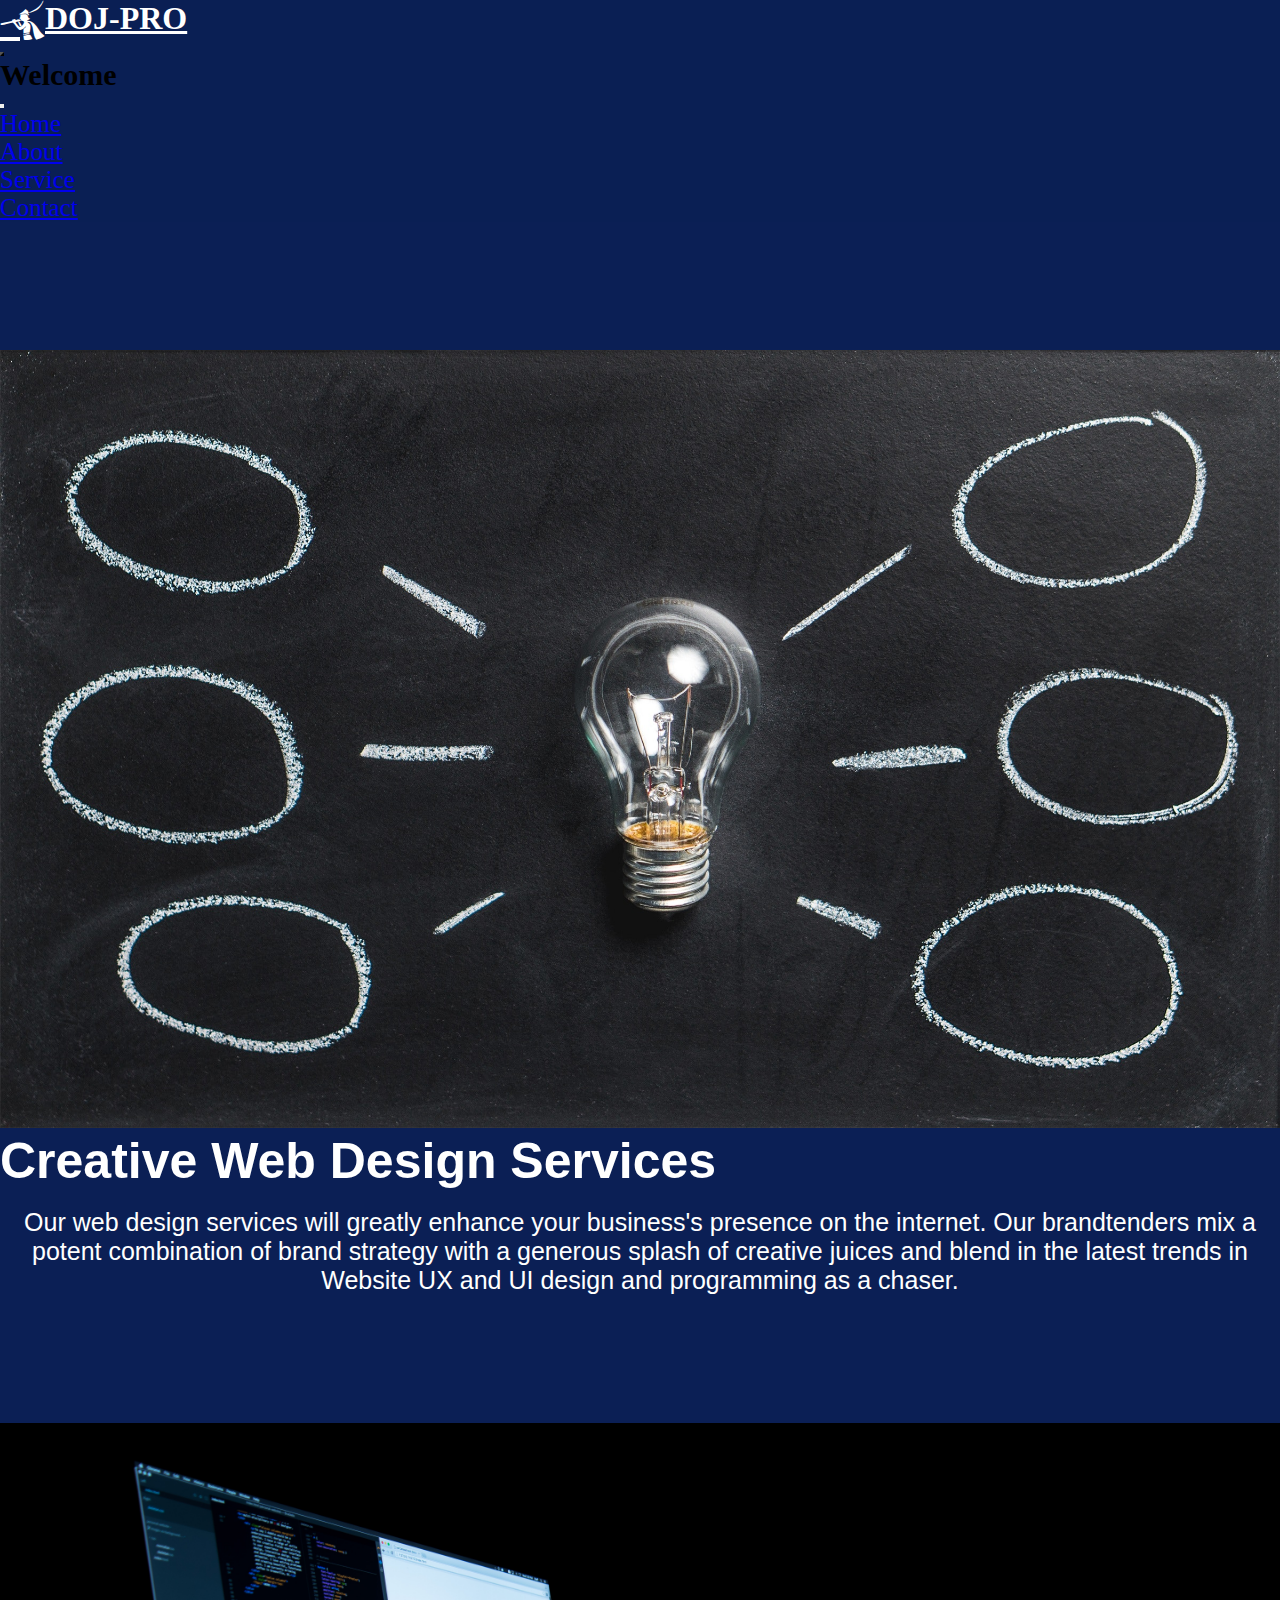
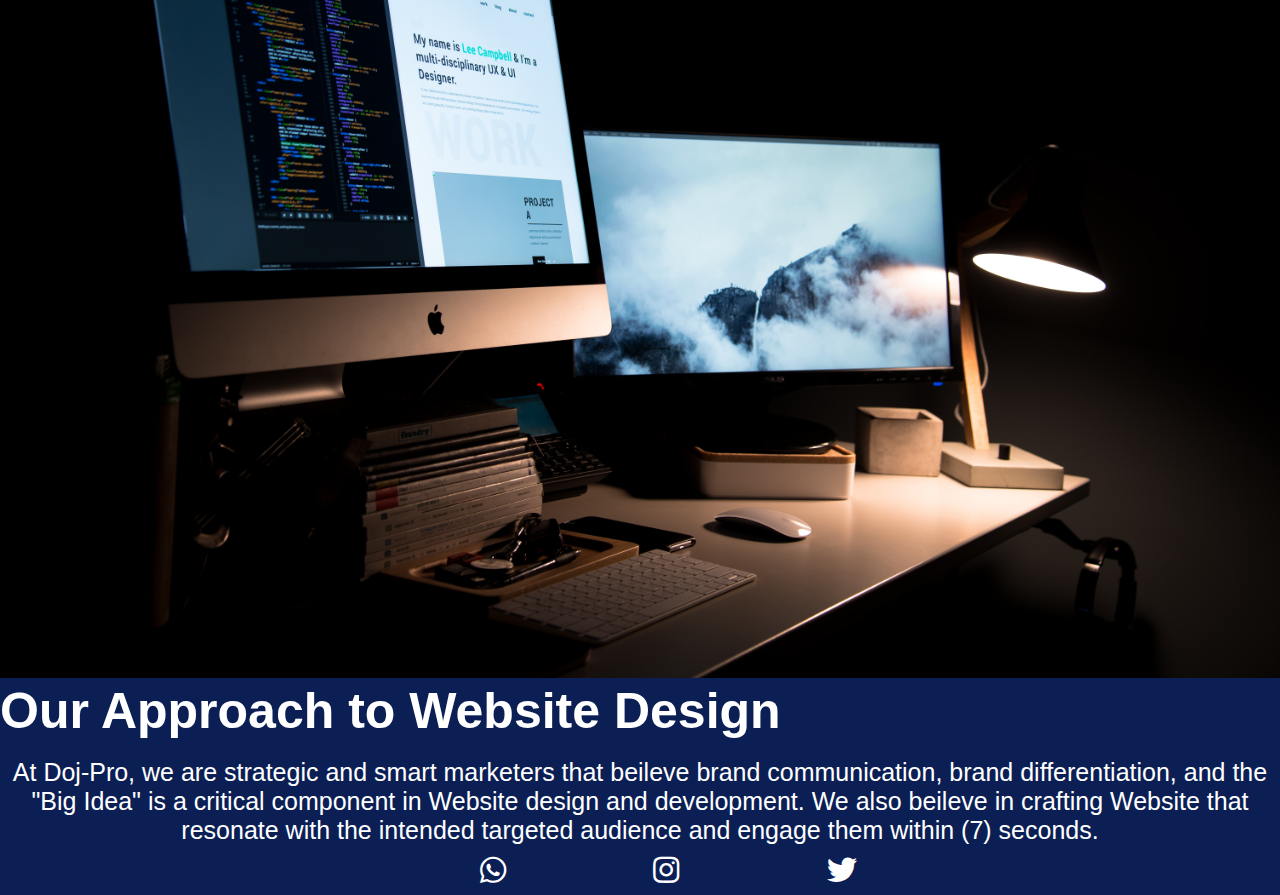
<file: web.html>
<!DOCTYPE html>
<html lang="en">
<head>
    <meta charset="UTF-8">
    <meta http-equiv="X-UA-Compatible" content="IE=edge">
    <meta name="viewport" content="width=device-width, initial-scale=1.0">
    <link rel="stylesheet" href="web.css">
    <link rel="stylesheet" href="./OLD fontawesome-free-5.15.3-web/css/all.css">
    <link href="https://cdn.jsdelivr.net/npm/bootstrap@5.2.2/dist/css/bootstrap.min.css" rel="stylesheet" integrity="sha384-Zenh87qX5JnK2Jl0vWa8Ck2rdkQ2Bzep5IDxbcnCeuOxjzrPF/et3URy9Bv1WTRi" crossorigin="anonymous">
    <title>Document</title>
</head>
<body>
  <nav class="navbar top fixed-top">
    <div class="container-fluid">
      <a class="navbar-brand" href="index.html"><i class="fab fa-pied-piper-alt"></i>
        <h1 class="oj">DOJ-PRO</h1></a>
      <button class="navbar-toggler" id="dbtn" type="button" data-bs-toggle="offcanvas" data-bs-target="#offcanvasNavbar" aria-controls="offcanvasNavbar">
        <span class="navbar-toggler-icon bluebtn"></span>
      </button>
      <div class="offcanvas offcanvas-end" tabindex="-1" id="offcanvasNavbar" aria-labelledby="offcanvasNavbarLabel">
        <div class="offcanvas-header">
          <h5 class="offcanvas-title ght" id="offcanvasNavbarLabel">Welcome</h5>
          <button type="button" class="btn-close" data-bs-dismiss="offcanvas" aria-label="Close"></button>
        </div>
        <div class="offcanvas-body">
          <ul class="navbar-nav justify-content-end flex-grow-1 pe-3">
            <li class="nav-item">
              <a class="nav-link active we" aria-current="page" href="index.html">Home</a>
            </li>
            <li class="nav-item">
              <a class="nav-link we" href="index.html">About</a>
            </li>
            <li class="nav-item">
              <a class="nav-link active we" aria-current="page" href="index.html">Service</a>
            </li>
            <li class="nav-item">
              <a class="nav-link we" href="index.html">Contact</a>
            </li>
             </ul>
            </li>
          </ul>
          </div>
      </div>
    </div>
  </nav>
  <script src="https://cdn.jsdelivr.net/npm/bootstrap@5.2.2/dist/js/bootstrap.bundle.min.js" integrity="sha384-OERcA2EqjJCMA+/3y+gxIOqMEjwtxJY7qPCqsdltbNJuaOe923+mo//f6V8Qbsw3" crossorigin="anonymous"></script>
  <aside>
        <img src="./pexels-pixabay-355948.jpg" alt="">
    <section class="da">
        <h3 class="rr">Creative Web Design Services</h3><br>
        <p class="any">Our web design services will greatly enhance your business's presence on the internet. Our brandtenders mix a potent combination of brand strategy with a generous splash of creative juices and blend in the latest trends in Website UX and UI design and programming as a chaser.</p>
    </section>
    <img src="./lee-campbell-DtDlVpy-vvQ-unsplash.jpg" alt="">
    <section class="pro">
        <h3 class="rr">Our Approach to Website Design</h3><br>
        <p class="any">At Doj-Pro, we are strategic and smart marketers that beileve brand communication, brand differentiation, and the "Big Idea" is a critical component in Website design and development. We also beileve in crafting Website that resonate with the intended targeted audience and engage them within (7) seconds.</p>
    </section>
    <div class="k">
        <a href="https://wa.me/message/ANUH5YC7OFXKL1"><i id="di" class="fab fa-whatsapp"></i></a>
        <a href="https://www.instagram.com/prosper_adedoja/"><i id="di" class="fab fa-instagram"></i></a>
        <a href="https://www.twitter.com/@prosper_adedoja"><i id="di" class="fab fa-twitter"></i></a>
    </div>
  </aside>
</body>
</html>
</file>
<file: DOJ-PRO.CSS>
@media (min-width: 320px) and (max-width: 374px) {
    *{
        margin: 0px;
        padding: 0px;
        box-sizing: border-box;
    }
    body{
        background-color: rgb(11, 31, 85);
    }
    .one{
        display: flex;
        justify-content: space-between;
    }
    .top{
        background-color: rgba(11, 31, 85, 0.932);
    }
    .we{
        font-size: 25px;
        font-family: cursive;
    }
    .redbtn{
        font-size: 15px;
        background-color: white;
        
    }
    .redbtn:hover{
        color: white;
    }
    .navbar-brand{
        display: flex;
        color: white;
    }
    .navbar-brand:hover{
        color: white;
    }
    h1{
        margin-top: 7px;
    }
    li{
        list-style: none;
    }
    li :hover{
        color: black;
        border-bottom: black solid 2px;
    }
    a{
        text-decoration: none;
        color: white;
        font-size: 12px;
      
    }
    .fa-pied-piper-alt{
        font-size: 30px;
        margin-top: 8px;
    }
    .two{
        margin-top: 40px;
    }
    img{
        height: 90%;
        width: 90%;
        margin-left: 15px;
        margin-top: 30px;
    }
    .v{
        color: lightseagreen;
        font-size: 14px;
    }
    .xz{
        font-size: 30px;
        font-family: Arial, "Helvetica Neue", Helvetica, sans-serif;
        color: white;
        margin-left: 10px;
    }
    .vb{
        font-size: 19px;
        font-family: Arial, "Helvetica Neue", Helvetica, sans-serif;
        color: white;
        margin-left: 10px;
    }
    .o{
        padding: 10px 10px;
        color: white;
        font-family: 'Gill Sans', 'Gill Sans MT', Calibri, 'Trebuchet MS', sans-serif;
    }
    .tn{
        text-align: center;
    }
    .hx{
        color: white;
        font-family: Arial, "Helvetica Neue", Helvetica, sans-serif;
    }
    .sd{
        color: white;
        font-family: 'Gill Sans', 'Gill Sans MT', Calibri, 'Trebuchet MS', sans-serif;
        padding: 0px 14px;
    }
    .f{
        color: white;
        text-align: center;
    }
    .ser{
        font-family: Arial, "Helvetica Neue", Helvetica, sans-serif;
    }
    .brn{
        font-family: serif;
        padding: 0px 10px;
    }
    .in{
        text-align: center;
    }
    h5{
        font-size: 35px;
        font-family:'Segoe UI', Tahoma, Geneva, Verdana, sans-serif;
    }
    #t{
        font-size: 50px;
        color: rgb(11, 31, 85);
        padding-top: 20px;
    }
    p{
        font-family: cursive;
        font-size: 20px;
        padding: 0px 30px;
    }
    #doja{
        animation: doja 2s;
    }
    @keyframes doja {
        0%{
            transform: translateX(-600px);
        }
        100%{
            transform: translateX(0px);
        }
    }
    #brand1{
        animation: brand 2s;
    }
    @keyframes brand {
        0%{
            transform: translateX(-400px);
        }
        100%{
            transform: translateX(0px);
        }
    }
    #brand2{
        animation: web 2s;
    }
    @keyframes web {
        0%{
            transform: translateX(400px);
        }
        100%{
            transform: translateX(0px);
        }
    }
    #brand3{
        animation: Dev 2s;
    }
    @keyframes Dev {
        0%{
            transform: translateX(-400px);
        }
        100%{
            transform: translateX(0px);
        }
    }
    #brand4{
        animation: Dig 2s;
    }
    @keyframes Dig {
        0%{
            transform: translateX(400px);
        }
        100%{
            transform: translateX(0px);
        }
    }
    #brand5{
        animation: Sal 2s;
    }
    @keyframes Sal {
        0%{
            transform: translateX(-400px);
        }
        100%{
            transform: translateX(0px);
        }
    }
    #brand6{
        animation: Seo 2s;
    }
    @keyframes Seo {
        0%{
            transform: translateX(400px);
        }
        100%{
            transform: translateX(0px);
        }
    }
    .brand{
        border: white 2px solid;
        box-shadow: 5px 10px #888888;
        border-radius: 4px;
        text-shadow: black 2px;
        background-color: white;
        width: 90%;
        color: black;
        margin-left: 15px;
    }
    .brand:hover{
        background-color: black;
        border: black 2px solid;
        color: white;
    }
    hr{
        width: 95%;
        margin-top: 20px;
        margin-left: 9px;
    }
    .k{
        text-align: center;
        padding: 20px 0px;
        word-spacing: 20px;
    }
    #f{
        color: white;
    }
    .tw{
        text-align: center;
        margin-top: 60px;
        color: white;
    }
    .ss{
        font-size: 33px;
        font-family: Arial, "Helvetica Neue", Helvetica, sans-serif;
    }
    .em{
        font-size: 17px;
        font-family: Georgia, 'Times New Roman', Times, serif;
    }
    .em:hover{
        color: black;
    }
    .j{
        display: flex; 
        /* justify-content: space-around; */
        gap: 3px;
        margin-left: 4px;
    }
    #u{
        width: 60%;
        height: 43px;
    }
    .l{
        display: flex;
        gap: 43px;
        margin-left: 10px;
        margin-top: 10px;
        color: white;
    }
    #g{
        width: 97%;
        height: 38px;
        margin-left: 4px;
    }
    .n{
        margin-top: 40px;
    }
    #ad{
        height: 150px;
        width: 97%;
        margin-left: 4px;
    }
    .but{
        background-color: black;
        color: white;
        border: none;
        border-radius: 6px;
        margin-top: 10px;
        margin-left: 10px;
        padding: 10px 20px;
        cursor: pointer;
    }
    hr{
        color: white;

    }
    #text{
        margin: 0 0 0 8px;
    }
    #di{
        font-size: 20px;
    }
}


@media (min-width: 375px) and (max-width: 474px) {
    *{
        margin: 0px;
        padding: 0px;
        box-sizing: border-box;
    }
    body{
        background-color: rgb(11, 31, 85);
    }
    .one{
        display: flex;
        justify-content: space-between;
    }
    .top{
        background-color: rgba(11, 31, 85, 0.932);
    }
    .we{
        font-size: 25px;
        font-family: cursive;
    }
    .redbtn{
        font-size: 15px;
        background-color: white;
        
    }
    .redbtn:hover{
        color: white;
    }
    .navbar-brand{
        display: flex;
        color: white;
    }
    .navbar-brand:hover{
        color: white;
    }
    h1{
        margin-top: 7px;
    }
    li{
        list-style: none;
    }
    li :hover{
        color: black;
        border-bottom: black solid 2px;
    }
    a{
        text-decoration: none;
        color: white;
        font-size: 12px;
      
    }
    .fa-pied-piper-alt{
        font-size: 30px;
        margin-top: 8px;
    }
    .two{
        margin-top: 40px;
    }
    img{
        height: 90%;
        width: 90%;
        margin-left: 15px;
        margin-top: 30px;
    }
    .v{
        color: lightseagreen;
        font-size: 14px;
    }
    .xz{
        font-size: 30px;
        font-family: Arial, "Helvetica Neue", Helvetica, sans-serif;
        color: white;
        margin-left: 10px;
    }
    .vb{
        font-size: 19px;
        font-family: Arial, "Helvetica Neue", Helvetica, sans-serif;
        color: white;
        margin-left: 10px;
    }
    .o{
        padding: 10px 10px;
        color: white;
        font-family: 'Gill Sans', 'Gill Sans MT', Calibri, 'Trebuchet MS', sans-serif;
    }
    .tn{
        text-align: center;
    }
    .hx{
        color: white;
        font-family: Arial, "Helvetica Neue", Helvetica, sans-serif;
    }
    .sd{
        color: white;
        font-family: 'Gill Sans', 'Gill Sans MT', Calibri, 'Trebuchet MS', sans-serif;
        padding: 0px 14px;
    }
    .f{
        color: white;
        text-align: center;
    }
    .ser{
        font-family: Arial, "Helvetica Neue", Helvetica, sans-serif;
    }
    .brn{
        font-family: serif;
        padding: 0px 10px;
    }
    .in{
        text-align: center;
    }
    h5{
        font-size: 35px;
        font-family:'Segoe UI', Tahoma, Geneva, Verdana, sans-serif;
    }
    #t{
        font-size: 50px;
        color: rgb(11, 31, 85);
        padding-top: 20px;
    }
    p{
        font-family: cursive;
        font-size: 20px;
        padding: 0px 60px;
    }
    #doja{
        animation: doja 2s;
    }
    @keyframes doja {
        0%{
            transform: translateX(-600px);
        }
        100%{
            transform: translateX(0px);
        }
    }
    #brand1{
        animation: brand 2s;
    }
    @keyframes brand {
        0%{
            transform: translateX(-400px);
        }
        100%{
            transform: translateX(0px);
        }
    }
    #brand2{
        animation: web 2s;
    }
    @keyframes web {
        0%{
            transform: translateX(400px);
        }
        100%{
            transform: translateX(0px);
        }
    }
    #brand3{
        animation: Dev 2s;
    }
    @keyframes Dev {
        0%{
            transform: translateX(-400px);
        }
        100%{
            transform: translateX(0px);
        }
    }
    #brand4{
        animation: Dig 2s;
    }
    @keyframes Dig {
        0%{
            transform: translateX(400px);
        }
        100%{
            transform: translateX(0px);
        }
    }
    #brand5{
        animation: Sal 2s;
    }
    @keyframes Sal {
        0%{
            transform: translateX(-400px);
        }
        100%{
            transform: translateX(0px);
        }
    }
    #brand6{
        animation: Seo 2s;
    }
    @keyframes Seo {
        0%{
            transform: translateX(400px);
        }
        100%{
            transform: translateX(0px);
        }
    }
    .brand{
        border: white 2px solid;
        box-shadow: rgb(228, 11, 11) 5px solid;
        border-radius: 4px;
        text-shadow: black 2px;
        box-shadow: 5px 10px #888888;
        background-color: white;
        width: 90%;
        color: black;
        margin-left: 15px;
    }
    .brand:hover{
        background-color: black;
        border: black 2px solid;
        color: white;
    }
    hr{
        width: 95%;
        margin-top: 20px;
        margin-left: 9px;
    }
    .k{
        text-align: center;
        padding: 20px 0px;
        word-spacing: 20px;
    }
    #f{
        color: white;
    }
    .tw{
        text-align: center;
        margin-top: 60px;
        color: white;
    }
    .ss{
        font-size: 33px;
        font-family: Arial, "Helvetica Neue", Helvetica, sans-serif;
    }
    .em{
        font-size: 17px;
        font-family: Georgia, 'Times New Roman', Times, serif;
    }
    .em:hover{
        color: black;
    }
    .j{
        display: flex;
        gap: 3px;
        margin-left: 4px;
    }
    #u{
        width: 60%;
        height: 43px;
    }
    .l{
        display: flex;
        gap: 66px;
        margin-left: 10px;
        margin-top: 10px;
        color: white;
    }
    #g{
        width: 97%;
        height: 38px;
        margin-left: 4px;
    }
    .n{
        margin-top: 40px;
    }
    #ad{
        height: 150px;
        width: 97%;
        margin-left: 4px;
    }
    .but{
        background-color: black;
        color: white;
        border: none;
        border-radius: 6px;
        margin-top: 10px;
        margin-left: 10px;
        padding: 10px 20px;
        cursor: pointer;
    }
    hr{
        color: white;

    }
    #text{
        margin: 0 0 0 8px;
    }
    #di{
        font-size: 20px;
    }
}



@media (min-width: 425px) and (max-width: 520px) {
    *{
        margin: 0px;
        padding: 0px;
        box-sizing: border-box;
    }
    body{
        background-color: rgb(11, 31, 85);
    }
    .one{
        display: flex;
        justify-content: space-between;
    }
    .top{
        background-color: rgba(11, 31, 85, 0.932);
    }
    .we{
        font-size: 25px;
        font-family: cursive;
    }
    .redbtn{
        font-size: 15px;
        background-color: white;
        
    }
    .redbtn:hover{
        color: white;
    }
    .navbar-brand{
        display: flex;
        color: white;
    }
    .navbar-brand:hover{
        color: white;
    }
    h1{
        margin-top: 7px;
    }
    li{
        list-style: none;
    }
    li :hover{
        color: black;
        border-bottom: black solid 2px;
    }
    a{
        text-decoration: none;
        color: white;
        font-size: 12px;
      
    }
    .fa-pied-piper-alt{
        font-size: 30px;
        margin-top: 8px;
    }
    .two{
        margin-top: 40px;
    }
    img{
        height: 90%;
        width: 90%;
        margin-left: 15px;
        margin-top: 30px;
    }
    .v{
        color: lightseagreen;
        font-size: 14px;
    }
    .xz{
        font-size: 30px;
        font-family: Arial, "Helvetica Neue", Helvetica, sans-serif;
        color: white;
        margin-left: 10px;
    }
    .vb{
        font-size: 19px;
        font-family: Arial, "Helvetica Neue", Helvetica, sans-serif;
        color: white;
        margin-left: 10px;
    }
    .o{
        padding: 10px 10px;
        color: white;
        font-family: 'Gill Sans', 'Gill Sans MT', Calibri, 'Trebuchet MS', sans-serif;
    }
    .tn{
        text-align: center;
    }
    .hx{
        color: white;
        font-family: Arial, "Helvetica Neue", Helvetica, sans-serif;
    }
    .sd{
        color: white;
        font-family: 'Gill Sans', 'Gill Sans MT', Calibri, 'Trebuchet MS', sans-serif;
        padding: 0px 14px;
    }
    .f{
        color: white;
        text-align: center;
    }
    .ser{
        font-family: Arial, "Helvetica Neue", Helvetica, sans-serif;
    }
    .brn{
        font-family: serif;
        padding: 0px 10px;
    }
    .in{
        text-align: center;
    }
    h5{
        font-size: 35px;
        font-family:'Segoe UI', Tahoma, Geneva, Verdana, sans-serif;
    }
    #t{
        font-size: 50px;
        color: rgb(11, 31, 85);
        padding-top: 20px;
    }
    p{
        font-family: cursive;
        font-size: 20px;
        padding: 0px 60px;
    }
    #doja{
        animation: doja 2s;
    }
    @keyframes doja {
        0%{
            transform: translateX(-600px);
        }
        100%{
            transform: translateX(0px);
        }
    }
    #brand1{
        animation: brand 2s;
    }
    @keyframes brand {
        0%{
            transform: translateX(-400px);
        }
        100%{
            transform: translateX(0px);
        }
    }
    #brand2{
        animation: web 2s;
    }
    @keyframes web {
        0%{
            transform: translateX(400px);
        }
        100%{
            transform: translateX(0px);
        }
    }
    #brand3{
        animation: Dev 2s;
    }
    @keyframes Dev {
        0%{
            transform: translateX(-400px);
        }
        100%{
            transform: translateX(0px);
        }
    }
    #brand4{
        animation: Dig 2s;
    }
    @keyframes Dig {
        0%{
            transform: translateX(400px);
        }
        100%{
            transform: translateX(0px);
        }
    }
    #brand5{
        animation: Sal 2s;
    }
    @keyframes Sal {
        0%{
            transform: translateX(-400px);
        }
        100%{
            transform: translateX(0px);
        }
    }
    #brand6{
        animation: Seo 2s;
    }
    @keyframes Seo {
        0%{
            transform: translateX(400px);
        }
        100%{
            transform: translateX(0px);
        }
    }
    .brand{
        border: white 2px solid;
        box-shadow: rgb(228, 11, 11) 5px solid;
        border-radius: 4px;
        text-shadow: black 2px;
        box-shadow: 5px 10px #888888;
        background-color: white;
        width: 90%;
        color: black;
        margin-left: 15px;
    }
    .brand:hover{
        background-color: black;
        border: black 2px solid;
        color: white;
    }
    hr{
        width: 95%;
        margin-top: 20px;
        margin-left: 9px;
    }
    .k{
        text-align: center;
        padding: 20px 0px;
        word-spacing: 20px;
    }
    #f{
        color: white;
    }
    .tw{
        text-align: center;
        margin-top: 60px;
        color: white;
    }
    .ss{
        font-size: 33px;
        font-family: Arial, "Helvetica Neue", Helvetica, sans-serif;
    }
    .em{
        font-size: 17px;
        font-family: Georgia, 'Times New Roman', Times, serif;
    }
    .em:hover{
        color: black;
    }
    .j{
        display: flex; 
        gap: 3px;
        margin-left: 4px;
    }
    #u{
        width: 60%;
        height: 43px;
    }
    .l{
        display: flex;
        gap: 70px;
        margin-left: 10px;
        margin-top: 10px;
        color: white;
    }
    #g{
        width: 97%;
        height: 38px;
        margin-left: 4px;
    }
    .n{
        margin-top: 40px;
    }
    #ad{
        height: 150px;
        width: 97%;
        margin-left: 4px;
    }
    .but{
        background-color: black;
        color: white;
        border: none;
        border-radius: 6px;
        margin-top: 10px;
        margin-left: 10px;
        padding: 10px 20px;
        cursor: pointer;
    }
    hr{
        color: white;

    }
    #text{
        margin: 0 0 0 8px;
    }
    #di{
        font-size: 20px;
    }
}




@media (min-width: 521px) and (max-width: 768px) {
    *{
        margin: 0px;
        padding: 0px;
        box-sizing: border-box;
    }
    body{
        background-color: rgb(11, 31, 85);
    }
    .one{
        display: flex;
        justify-content: space-between;
    }
    .q{
        display: flex;
        justify-content: space-between;
        color: white;
        margin-left: 20px;
        margin-top: 10px;
    }
    .top{
        background-color: rgba(11, 31, 85, 0.932);
    }
    .redbtn{
        font-size: 20px;
        background-color: white;
    }
    .redbtn:hover{
        color: white;
    }
    .navbar-brand{
        display: flex;
        color: white;
    }
    .navbar-brand:hover{
        color: white;
    }
    h1{
        margin-top: 7px;
    }
    li{
        list-style: none;
        
    }
    li :hover{
        color: black;
        border-bottom: black solid 2px;
    }
    ul{
        display: flex;
        gap: 20px;
        padding: 25px 20px;
        font-family: Arial, "Helvetica Neue", Helvetica, sans-serif;
        
    }
    a{
        text-decoration: none;
        color: white;
        font-size: 17px;
      
    }
    .oj{
        font-size: 35px;
    }
    .fa-pied-piper-alt{
        font-size: 35px;
        margin-top: 9px;
    }
    .two{
        display: flex;
        margin-top: 80px;
    }
    .three{
        padding: 30px 70px;
        margin-left: 30%;
    }
    img{
        height: 95%;
        width: 300%;
        margin-left: 65px;
        margin-top: 30px;
    }
    .v{
        color: lightseagreen;
        font-size: 14px;
    }
    .xz{
        font-size: 30px;
        font-family: Arial, "Helvetica Neue", Helvetica, sans-serif;
        color: white;
        margin-left: 10px;
    }
    .vb{
        font-size: 19px;
        font-family: Arial, "Helvetica Neue", Helvetica, sans-serif;
        color: white;
        margin-left: 10px;
    }
    .o{
        padding: 10px 10px;
        color: white;
        font-family: 'Gill Sans', 'Gill Sans MT', Calibri, 'Trebuchet MS', sans-serif;
    }
    .tn{
        text-align: center;
    }
    .hx{
        color: white;
        margin-top: 20px;
        font-family: Arial, "Helvetica Neue", Helvetica, sans-serif;
    }
    .sd{
        color: white;
        font-family: 'Gill Sans', 'Gill Sans MT', Calibri, 'Trebuchet MS', sans-serif;
        padding: 0px 14px;
    }
    .f{
        color: white;
        text-align: center;
    }
    .ser{
        font-family: Arial, "Helvetica Neue", Helvetica, sans-serif;
    }
    .brn{
        font-family: serif;
        padding: 0px 10px;
    }
    .in{
        text-align: center;
        display: grid;
        grid-template-columns: auto auto auto auto;
        margin-left: 15px;
    }
    h5{
        font-size: 25px;
        font-family:'Segoe UI', Tahoma, Geneva, Verdana, sans-serif;
    }
    #t{
        font-size: 50px;
        color: rgb(11, 31, 85);
        padding-top: 20px;
    }
    p{
        font-family: cursive;
        padding: 0px 60px;
    }
    #doja{
        animation: doja 2s;
    }
    @keyframes doja {
        0%{
            transform: translateX(900px);
        }
        100%{
            transform: translateX(0px);
        }
    }
    #brand1{
        animation: brand 2s;
    }
    @keyframes brand {
        0%{
            transform: translateX(-400px);
        }
        100%{
            transform: translateX(0px);
        }
    }
    #brand2{
        animation: web 2s;
    }
    @keyframes web {
        0%{
            transform: translateX(400px);
        }
        100%{
            transform: translateX(0px);
        }
    }
    #brand3{
        animation: Dev 2s;
    }
    @keyframes Dev {
        0%{
            transform: translateX(-400px);
        }
        100%{
            transform: translateX(0px);
        }
    }
    #brand4{
        animation: Dig 2s;
    }
    @keyframes Dig {
        0%{
            transform: translateX(400px);
        }
        100%{
            transform: translateX(0px);
        }
    }
    #brand5{
        animation: Sal 2s;
    }
    @keyframes Sal {
        0%{
            transform: translateX(-400px);
        }
        100%{
            transform: translateX(0px);
        }
    }
    #brand6{
        animation: Seo 2s;
    }
    @keyframes Seo {
        0%{
            transform: translateX(400px);
        }
        100%{
            transform: translateX(0px);
        }
    }
    .brand{
        border: white 2px solid;
        box-shadow: black;
        border-radius: 4px;
        background-color: white;
        box-shadow: 5px 10px #888888;
        width: 90%;
        height: 90%;
        color: black;
        margin-left: 15px;
    }
    .brand:hover{
        background-color: black;
        border: black 2px solid;
        color: white;
    }
    hr{
        width: 95%;
        margin-top: 20px;
        margin-left: 9px;
    }
    .k{
        text-align: center;
        padding: 20px 0px;
        word-spacing: 20px;
    }
    #f{
        color: white;
    }
    .tw{
        text-align: center;
        margin-top: 60px;
        color: white;
    }
    .ss{
        font-size: 47px;
        font-family: Arial, "Helvetica Neue", Helvetica, sans-serif;
    }
    .em{
        font-size: 23px;
        font-family: Georgia, 'Times New Roman', Times, serif;
    }
    .em:hover{
        color: black;
    }
    .j{
        display: flex; 
        gap: 3px;
        margin-left: 130px;
    }
    #u{
        width: 38%;
        height: 43px;
        margin-left: 10px;
    }
    .l{
        display: flex;
        gap: 95px;
        margin-left: 140px;
        margin-top: 10px;
        color: white;
    }
    #g{
        width: 66%;
        height: 38px;
        margin-left: 4px;
    }
    .n{
        margin-top: 40px;
    }
    #ad{
        height: 150px;
        width: 66%;
        margin-left: 4px;
    }
    .but{
        background-color: black;
        color: white;
        border: none;
        border-radius: 6px;
        margin-top: 10px;
        margin-left: 10px;
        padding: 10px 20px;
        cursor: pointer;
    }
    #di{
        font-size: 20px;
    }
    .form{
        text-align: center;
    }
    #text{
        margin: 0 0 0 8px;
        width: 70%;
    }
    hr{
        width: 96%;
        margin-left: 15px;
    }
}

@media (min-width: 769px) and (max-width: 1024px) {
    *{
        margin: 0px;
        padding: 0px;
        box-sizing: border-box;
    }
    body{
        background-color: rgb(11, 31, 85);
    }
    .one{
        display: flex;
        justify-content: space-between;
    }
    .q{
        display: flex;
        justify-content: space-between;
        color: white;
        margin-left: 20px;
        margin-top: 10px;
    }
    .top{
        background-color: rgba(11, 31, 85, 0.932);
    }
    .we{
        font-size: 30px;
        font-family: cursive;
    }
    .redbtn{
        font-size: 30px;
        background-color: white;
    }
    .redbtn:hover{
        color: white;
    }
    .navbar-brand{
        display: flex;
        color: white;
    }
    .navbar-brand:hover{
        color: white;
    }
    h1{
        margin-top: 7px;
    }
    li{
        list-style: none;
        
    }
    li :hover{
        color: black;
        border-bottom: black solid 2px;
    }
    ul{
        display: flex;
        gap: 20px;
        padding: 35px 20px;
        font-family: Arial, "Helvetica Neue", Helvetica, sans-serif;
        
    }
    a{
        text-decoration: none;
        color: white;
        font-size: 20px;
      
    }
    .oj{
        font-size: 65px;
    }
    .fa-pied-piper-alt{
        font-size: 60px;
        margin-top: 15px;
    }
    .two{
        display: flex;
        margin-top: 120px;
    }
    .three{
        padding: 30px 70px;
        margin-left: 30%;
        
    }
    img{
        height: 95%;
        width: 340%;
        margin-left: 75px;
        margin-top: 30px;
    }
    .v{
        color: lightseagreen;
        font-size: 14px;
    }
    .xz{
        font-size: 45px;
        font-family: Arial, "Helvetica Neue", Helvetica, sans-serif;
        color: white;
        margin-left: 10px;
    }
    .vb{
        font-size: 29px;
        font-family: Arial, "Helvetica Neue", Helvetica, sans-serif;
        color: white;
        margin-left: 10px;
    }
    .o{
        padding: 10px 10px;
        color: white;
        font-family: 'Gill Sans', 'Gill Sans MT', Calibri, 'Trebuchet MS', sans-serif;
    }
    .tn{
        text-align: center;
    }
    .hx{
        color: white;
        margin-top: 50px;
        font-size: 60px;
        font-family: Arial, "Helvetica Neue", Helvetica, sans-serif;
    }
    .sd{
        color: white;
        font-family: 'Gill Sans', 'Gill Sans MT', Calibri, 'Trebuchet MS', sans-serif;
        padding: 0px 14px;
    }
    .f{
        color: white;
        text-align: center;
    }
    .ser{
        font-size: 40px;
        font-family: Arial, "Helvetica Neue", Helvetica, sans-serif;
    }
    .brn{
        font-family: serif;
        padding: 0px 10px;
        font-size: 40px;
    }
    .in{
        text-align: center;
        display: grid;
        grid-template-columns: auto auto auto auto;
        margin-left: 15px;
    }
    h5{
        font-size: 30px;
        font-family:'Segoe UI', Tahoma, Geneva, Verdana, sans-serif;
    }
    #t{
        font-size: 55px;
        color: rgb(11, 31, 85);
        padding-top: 20px;
    }
    p{
        font-family: cursive;
        padding: 0px 60px;
        font-size: 25px;
    }
    #doja{
        animation: doja 2s;
    }
    @keyframes doja {
        0%{
            transform: translateX(900px);
        }
        100%{
            transform: translateX(0px);
        }
    }
    #brand1{
        animation: brand 2s;
    }
    @keyframes brand {
        0%{
            transform: translateX(-400px);
        }
        100%{
            transform: translateX(0px);
        }
    }
    #brand2{
        animation: web 2s;
    }
    @keyframes web {
        0%{
            transform: translateX(400px);
        }
        100%{
            transform: translateX(0px);
        }
    }
    #brand3{
        animation: Dev 2s;
    }
    @keyframes Dev {
        0%{
            transform: translateX(-400px);
        }
        100%{
            transform: translateX(0px);
        }
    }
    #brand4{
        animation: Dig 2s;
    }
    @keyframes Dig {
        0%{
            transform: translateX(400px);
        }
        100%{
            transform: translateX(0px);
        }
    }
    #brand5{
        animation: Sal 2s;
    }
    @keyframes Sal {
        0%{
            transform: translateX(-400px);
        }
        100%{
            transform: translateX(0px);
        }
    }
    #brand6{
        animation: Seo 2s;
    }
    @keyframes Seo {
        0%{
            transform: translateX(400px);
        }
        100%{
            transform: translateX(0px);
        }
    }
    .brand{
        border: white 2px solid;
        box-shadow: black;
        border-radius: 4px;
        background-color: white;
        box-shadow: 5px 10px #888888;
        width: 90%;
        height: 90%;
        color: black;
        margin-left: 15px;
    }
    .brand:hover{
        background-color: black;
        border: black 2px solid;
        color: white;
    }
    hr{
        width: 95%;
        margin-top: 20px;
        margin-left: 9px;
    }
    .k{
        text-align: center;
        padding: 20px 0px;
        word-spacing: 20px;
    }
    #f{
        color: white;
    }
    .tw{
        text-align: center;
        margin-top: 60px;
        color: white;
    }
    .ss{
        font-size: 77px;
        font-family: Arial, "Helvetica Neue", Helvetica, sans-serif;
    }
    .em{
        font-size: 33px;
        font-family: cursive;
    }
    .em:hover{
        color: black;
    }
    .j{
        display: flex; 
        gap: 3px;
        margin-left: 130px;
    }
    #u{
        width: 36%;
        height: 60px;
        margin-left: 39px;
    }
    .l{
        display: flex;
        gap: 130px;
        margin-left: 170px;
        margin-top: 10px;
        color: white;
        font-size: 26px;
    }
    #g{
        width: 66%;
        height: 58px;
        margin-left: 4px;
    }
    .n{
        margin-top: 40px;
    }
    #ad{
        height: 150px;
        width: 66%;
        margin-left: 4px;
    }
    .but{
        background-color: black;
        color: white;
        border: none;
        border-radius: 6px;
        margin-top: 10px;
        margin-left: 10px;
        padding: 14px 24px;
        cursor: pointer;
        font-size: 20px;
    }
    #di{
        font-size: 30px;
    }
    .form{
        text-align: center;
    }
    #text{
        margin: 0 0 0 8px;
        width: 70%;
        height: 180px;
    }
    hr{
        width: 96%;
        margin-left: 15px;
    }
}


@media (min-width: 1025px) and (max-width: 1440px) {
    *{
        margin: 0px;
        padding: 0px;
        box-sizing: border-box;
    }
    body{
        background-color: rgb(11, 31, 85);
    }
    .one{
        display: flex;
        justify-content: space-between;
    }
    .q{
        display: flex;
        justify-content: space-between;
        color: white;
        margin-left: 20px;
        margin-top: 10px;
    }
    .top{
        background-color: rgba(11, 31, 85, 0.932);
    }
    .we{
        font-size: 35px;
        font-family: cursive;
    }
    .redbtn{
        font-size: 25px;
        background-color: white;
    }
    .redbtn:hover{
        color: white;
    }
    .navbar-brand{
        display: flex;
        color: white;
    }
    .navbar-brand:hover{
        color: white;
    }
    h1{
        margin-top: 7px;
    }
    li{
        list-style: none;
        
    }
    li :hover{
        color: black;
        border-bottom: black solid 2px;
    }
    ul{
        display: flex;
        gap: 20px;
        padding: 35px 20px;
        font-family: Arial, "Helvetica Neue", Helvetica, sans-serif;
        
    }
    a{
        text-decoration: none;
        color: white;
        font-size: 30px;
    }
    .oj{
        font-size: 55px;
    }
    .fa-pied-piper-alt{
        font-size: 55px;
        margin-top: 8px;
    }
    .two{
        display: flex;
        margin-top: 130px;
    }
    .three{
        padding: 30px 70px;
        margin-left: 30%;
    }
    img{
        height: 95%;
        width: 400%;
        margin-left: 60%;
        margin-top: 30px;
    }
    .v{
        color: lightseagreen;
        font-size: 24px;
    }
    .xz{
        font-size: 65px;
        font-family: Arial, "Helvetica Neue", Helvetica, sans-serif;
        color: white;
        margin-left: 10px;
    }
    .vb{
        font-size: 40px;
        font-family: Arial, "Helvetica Neue", Helvetica, sans-serif;
        color: white;
        margin-left: 10px;
    }
    .o{
        padding: 10px 10px;
        color: white;
        font-family: 'Gill Sans', 'Gill Sans MT', Calibri, 'Trebuchet MS', sans-serif;
        font-size: 30px;
    }
    .tn{
        text-align: center;
    }
    .hx{
        color: white;
        margin-top: 50px;
        font-size: 50px;
        font-family: Arial, "Helvetica Neue", Helvetica, sans-serif;
    }
    .sd{
        color: white;
        font-family: 'Gill Sans', 'Gill Sans MT', Calibri, 'Trebuchet MS', sans-serif;
        padding: 0px 14px;
        font-size: 34px;
    }
    .f{
        color: white;
        text-align: center;
    }
    .ser{
        font-size: 60px;
        font-family: Arial, "Helvetica Neue", Helvetica, sans-serif;
    }
    .brn{
        font-family: serif;
        padding: 0px 10px;
        font-size: 50px;
    }
    .in{
        text-align: center;
        display: grid;
        grid-template-columns: auto auto auto auto auto auto;
        gap: 10px;
        margin-left: 15px;
    }
    h5{
        font-size: 40px;
        font-family:'Segoe UI', Tahoma, Geneva, Verdana, sans-serif;
    }
    #t{
        font-size: 75px;
        color: rgb(11, 31, 85);
        padding-top: 20px;
    }
    p{
        font-family: cursive;
        padding: 0px 60px;
        font-size: 25px;
    }
    #doja{
        animation: doja 2s;
    }
    @keyframes doja {
        0%{
            transform: translateX(200%);
        }
        100%{
            transform: translateX(0px);
        }
    }
    #brand1{
        animation: brand 2s;
    }
    @keyframes brand {
        0%{
            transform: translateY(-600px);
        }
        100%{
            transform: translateY(0px);
        }
    }
    #brand2{
        animation: web 1.5s;
    }
    @keyframes web {
        0%{
            transform: translateY(-500px);
        }
        100%{
            transform: translateY(0px);
        }
    }
    #brand3{
        animation: Dev 1s;
    }
    @keyframes Dev {
        0%{
            transform: translateY(-400px);
        }
        100%{
            transform: translateY(0px);
        }
    }
    #brand4{
        animation: Dig 2s;
    }
    @keyframes Dig {
        0%{
            transform: translateY(600px);
        }
        100%{
            transform: translateY(0px);
        }
    }
    #brand5{
        animation: Sal 1.5s;
    }
    @keyframes Sal {
        0%{
            transform: translateY(500px);
        }
        100%{
            transform: translateY(0px);
        }
    } 
    #brand6{
        animation: Seo 1s;
    }
    @keyframes Seo {
        0%{
            transform: translateY(400px);
        }
        100%{
            transform: translateY(0px);
        }
    } 
    .brand{
        border: white 2px solid;
        box-shadow: black;
        border-radius: 4px;
        background-color: white;
        box-shadow: 5px 10px #888888;
        width: 90%;
        height: 90%;
        color: black;
        margin-left: 15px;
    }
    .brand:hover{
        background-color: black;
        border: black 2px solid;
        color: white;
    }
    hr{
        width: 95%;
        margin-top: 20px;
        margin-left: 9px;
    }
    .k{
        text-align: center;
        padding: 20px 0px;
        word-spacing: 20px;
    }
    #f{
        color: white;
    }
    .tw{
        text-align: center;
        margin-top: 60px;
        color: white;
    }
    .ss{
        font-size: 67px;
        font-family: Arial, "Helvetica Neue", Helvetica, sans-serif;
    }
    .em{
        font-size: 33px;
        font-family: cursive;
    }
    .em:hover{
        color: black;
    }
    .j{
        display: flex; 
        margin-left: 130px;
    }
    #u{
        width: 30%;
        height: 80px;
        margin-left: 10%;
    }
    .l{
        display: flex;
        gap: 188px;
        margin-left: 18%;
        margin-top: 10px;
        color: white;
        font-size: 36px;
    }
    #g{
        width: 66%;
        height: 58px;
        margin-left: 4px;
    }
    .n{
        margin-top: 40px;
    }
    #ad{
        height: 150px;
        width: 66%;
        margin-left: 4px;
    }
    .but{
        background-color: black;
        color: white;
        border: none;
        border-radius: 6px;
        margin-top: 10px;
        margin-left: 10px;
        padding: 19px 34px;
        cursor: pointer;
        font-size: 30px;
    }
    #di{
        font-size: 40px;
        margin-top: 30px;
    }
    .form{
        text-align: center;
    }
    #text{
        margin: 0 0 0 8px;
        width: 66%;
        height: 200px;
    }
    hr{
        width: 96%;
        margin-left: 25px;
        margin-top: 40px;
    }
}

@media (min-width: 1441px) and (max-width: 2560px) {
    *{
        margin: 0px;
        padding: 0px;
        box-sizing: border-box;
    }
    body{
        background-color: rgb(11, 31, 85);
    }
    .one{
        display: flex;
        justify-content: space-between;
    }
    .q{
        display: flex;
        justify-content: space-between;
        color: white;
        margin-left: 20px;
        margin-top: 10px;
    }
    .top{
        background-color: rgba(11, 31, 85, 0.932);
    }
    .we{
        font-size: 50px;
        font-family: cursive;
    }
    .redbtn{
        font-size: 40px;
        background-color: white;
    }
    .redbtn:hover{
        color: white;
    }
    .navbar-brand{
        display: flex;
        color: white;
    }
    .navbar-brand:hover{
        color: white;
    }
    h1{
        margin-top: 7px;
    }
    li{
        list-style: none;   
    }
    li :hover{
        color: black;
        border-bottom: black solid 2px;
    }
    ul{
        display: flex;
        gap: 60px;
        padding: 55px 20px;
        font-family: Arial, "Helvetica Neue", Helvetica, sans-serif;
    }
    a{
        text-decoration: none;
        color: white;
        font-size: 40px;
    }
    .oj{
        font-size: 70px;
    }
    .fa-pied-piper-alt{
        font-size: 70px;
        margin-top: 8px;
    }
    .two{
        display: flex;
        margin-top: 230px;
    }
    .three{
        padding: 30px 70px;
        margin-left: 38%;
    }
    img{
        height: 85%;
        width: 730%;
        margin-left: 90%;
        margin-top: 30px;
    }
    .v{
        color: lightseagreen;
        font-size: 34px;
    }
    .xz{
        font-size: 150px;
        font-family: Arial, "Helvetica Neue", Helvetica, sans-serif;
        color: white;
        margin-left: 10px;
    }
    .vb{
        font-size: 50px;
        font-family: Arial, "Helvetica Neue", Helvetica, sans-serif;
        color: white;
        margin-left: 10px;
    }
    .o{
        padding: 10px 10px;
        color: white;
        font-family: 'Gill Sans', 'Gill Sans MT', Calibri, 'Trebuchet MS', sans-serif;
        font-size: 50px;
    }
    .tn{
        text-align: center;
    }
    .hx{
        color: white;
        margin-top: 90px;
        font-size: 120px;
        font-family: Arial, "Helvetica Neue", Helvetica, sans-serif;
    }
    .sd{
        color: white;
        font-family: 'Gill Sans', 'Gill Sans MT', Calibri, 'Trebuchet MS', sans-serif;
        padding: 0px 95px;
        font-size: 64px;
    }
    .f{
        color: white;
        text-align: center;
    }
    .ser{
        font-size: 100px;
        font-family: Arial, "Helvetica Neue", Helvetica, sans-serif;
    }
    .brn{
        font-family: serif;
        padding: 0px 10px;
        font-size: 80px;
    }
    .in{
        text-align: center;
        display: grid;
        grid-template-columns: auto auto auto auto auto auto;
        gap: 1px;
        margin-left: 15px;
    }
    h5{
        font-size: 70px;
        font-family:'Segoe UI', Tahoma, Geneva, Verdana, sans-serif;
    }
    #t{
        font-size: 150px;
        color: rgb(11, 31, 85);
        padding-top: 20px;
    }
    p{
        font-family: cursive;
        padding: 0px 15px;
        font-size: 50px;
    }
    #doja{
        animation: doja 2s;
    }
    @keyframes doja {
        0%{
            transform: translateX(200%);
        }
        100%{
            transform: translateX(0px);
        }
    }
    #brand1{
        animation: brand 2s;
    }
    @keyframes brand {
        0%{
            transform: translateY(-600px);
        }
        100%{
            transform: translateY(0px);
        }
    }
    #brand2{
        animation: web 1.5s;
    }
    @keyframes web {
        0%{
            transform: translateY(-500px);
        }
        100%{
            transform: translateY(0px);
        }
    }
    #brand3{
        animation: Dev 1s;
    }
    @keyframes Dev {
        0%{
            transform: translateY(-400px);
        }
        100%{
            transform: translateY(0px);
        }
    }
    #brand4{
        animation: Dig 2s;
    }
    @keyframes Dig {
        0%{
            transform: translateY(600px);
        }
        100%{
            transform: translateY(0px);
        }
    }
    #brand5{
        animation: Sal 1.5s;
    }
    @keyframes Sal {
        0%{
            transform: translateY(500px);
        }
        100%{
            transform: translateY(0px);
        }
    } 
    #brand6{
        animation: Seo 1s;
    }
    @keyframes Seo {
        0%{
            transform: translateY(400px);
        }
        100%{
            transform: translateY(0px);
        }
    } 
    .brand{
        border: white 2px solid;
        box-shadow: black;
        border-radius: 4px;
        background-color: white;
        box-shadow: 5px 10px #888888;
        width: 90%;
        height: 90%;
        color: black;
        margin-left: 15px;
    }
    .brand:hover{
        background-color: black;
        border: black 2px solid;
        color: white;
    }
    hr{
        width: 95%;
        margin-top: 20px;
        margin-left: 9px;
    }
    .k{
        text-align: center;
        padding: 20px 0px;
        word-spacing: 20px;
    }
    #f{
        color: white;
    }
    .tw{
        text-align: center;
        margin-top: 110px;
        color: white;
    }
    .ss{
        font-size: 120px;
        font-family: Arial, "Helvetica Neue", Helvetica, sans-serif;
    }
    .em{
        font-size: 83px;
        font-family: 'Gill Sans', 'Gill Sans MT', Calibri, 'Trebuchet MS', sans-serif;
    }
    .em:hover{
        color: black;
    }
    .j{
        display: flex; 
        margin-left: 130px;
    }
    #u{
        width: 29%;
        height: 80px;
        margin-left: 12%;
    }
    .l{
        display: flex;
        gap: 220px;
        margin-left: 18%;
        margin-top: 10px;
        color: white;
        font-size: 56px;
    }
    #g{
        width: 66%;
        height: 88px;
        margin-left: 4px;
    }
    .n{
        margin-top: 40px;
    }
    #ad{
        height: 300px;
        width: 66%;
        margin-left: 4px;
    }
    .but{
        background-color: black;
        color: white;
        border: none;
        height: 150px;
        border-radius: 6px;
        margin-top: 40px;
        margin-left: 10px;
        padding: 19px 74px;
        cursor: pointer;
        font-size: 60px;
    }
    #di{
        font-size: 60px;
        margin-top: 30px;
        padding: 40px;
    }
    .form{
        text-align: center;
    }
    #text{
        margin: 0 0 0 8px;
        width: 66%;
        height: 350px;
    }
    hr{
        width: 96%;
        margin-left: 30px;
        margin-top: 40px;
    }
}
</file>
<file: brand.css>
@media (min-width: 320px) and (max-width: 374px) {
    *{
        margin: 0px;
        padding: 0px;
        box-sizing: border-box;
    }
    body{
        background-color: rgb(11, 31, 85);
    }
    header{
        display: flex;
        color: white;
        padding: 15px 20px;
    }
    .fa-pied-piper-alt{
        font-size: 30px;
    }
    img{
        height: 100%;
        width: 100%;
        margin-top: 20%;
    }
    .we{
        font-size: 25px;
        font-family: cursive;
    }
    .top{
        background-color: rgba(11, 31, 85, 0.932);
    }
    .redbtn{
        font-size: 15px;
        background-color: white;
        
    }
    .redbtn:hover{
        color: white;
    }
    .navbar-brand{
        display: flex;
        color: white;
    }
    .navbar-brand:hover{
        color: white;
    }
    h4{
        font-family: Arial, "Helvetica Neue", Helvetica, sans-serif;
        font-size: 28px;
        margin-top: 10px;
        margin-bottom: 10px;
        color: rgba(0, 0, 0, 0.952);
    }
    .tro{
        font-family: cursive;
        margin-bottom: 15px;
    }
    .da{
        margin-top: 10%;
        color: white;
    }
    h5{
        font-size: 20px;
        margin-left: 7px;
        font-family: Arial, "Helvetica Neue", Helvetica, sans-serif;
    }
    .re{
        text-align: center;
        padding: 0px 10px;
        font-family: 'Gill Sans', 'Gill Sans MT', Calibri, 'Trebuchet MS', sans-serif;
        margin-bottom: 20px;
    }
    .pro{
        color: white;
    }
    .any{
        text-align: center;
        padding: 0px 10px;
        font-family: 'Gill Sans', 'Gill Sans MT', Calibri, 'Trebuchet MS', sans-serif;
        margin-bottom: 20px;
    }
    .fd{
        margin-top: 20px;        
    }
    hr{
        width: 88%;
        margin-left: 18px;
    }
    #di{
        color: white;
        margin-top: 10px;
        margin-bottom: 10px;
        padding-left: 65px;
    }
}

@media (min-width: 375px) and (max-width: 424px) {
    *{
        margin: 0px;
        padding: 0px;
        box-sizing: border-box;
    }
    body{
        background-color: rgb(11, 31, 85);
    }
    header{
        display: flex;
        color: white;
        padding: 15px 20px;
    }
    .fa-pied-piper-alt{
        font-size: 30px;
    }
    img{
        height: 100%;
        width: 100%;
        margin-top: 20%;
    }
    .we{
        font-size: 25px;
        font-family: cursive;
    }
    .top{
        background-color: rgba(11, 31, 85, 0.932);
    }
    .redbtn{
        font-size: 15px;
        background-color: white;
        
    }
    .redbtn:hover{
        color: white;
    }
    .navbar-brand{
        display: flex;
        color: white;
    }
    .navbar-brand:hover{
        color: white;
    }
    h4{
        font-family: Arial, "Helvetica Neue", Helvetica, sans-serif;
        font-size: 28px;
        margin-top: 10px;
        margin-bottom: 10px;
        color: rgba(0, 0, 0, 0.952);
    }
    .tro{
        font-family: cursive;
        margin-bottom: 15px;
    }
    .da{
        margin-top: 10%;
        color: white;
    }
    h5{
        font-size: 20px;
        margin-left: 7px;
        font-family: Arial, "Helvetica Neue", Helvetica, sans-serif;
    }
    .re{
        text-align: center;
        padding: 0px 10px;
        font-family: 'Gill Sans', 'Gill Sans MT', Calibri, 'Trebuchet MS', sans-serif;
        margin-bottom: 20px;
    }
    .pro{
        color: white;
    }
    .any{
        text-align: center;
        padding: 0px 10px;
        font-family: 'Gill Sans', 'Gill Sans MT', Calibri, 'Trebuchet MS', sans-serif;
        margin-bottom: 20px;
    }
    .fd{
        margin-top: 20px;        
    }
    hr{
        width: 88%;
        margin-left: 20px;
    }
    #di{
        color: white;
        margin-top: 15px;
        margin-bottom: 15px;
        padding-left: 79px;
    }
}

@media (min-width: 425px) and (max-width: 500px) {
    *{
        margin: 0px;
        padding: 0px;
        box-sizing: border-box;
    }
    body{
        background-color: rgb(11, 31, 85);
    }
    header{
        display: flex;
        color: white;
        padding: 15px 20px;
    }
    .fa-pied-piper-alt{
        font-size: 30px;
    }
    img{
        height: 100%;
        width: 100%;
        margin-top: 20%;
    }
    .we{
        font-size: 25px;
        font-family: cursive;
    }
    .top{
        background-color: rgba(11, 31, 85, 0.932);
    }
    .redbtn{
        font-size: 15px;
        background-color: white;
        
    }
    .redbtn:hover{
        color: white;
    }
    .navbar-brand{
        display: flex;
        color: white;
    }
    .navbar-brand:hover{
        color: white;
    }
    h4{
        font-family: Arial, "Helvetica Neue", Helvetica, sans-serif;
        font-size: 28px;
        margin-top: 10px;
        margin-bottom: 10px;
        color: rgba(0, 0, 0, 0.952);
    }
    .tro{
        font-family: cursive;
        margin-bottom: 15px;
    }
    .da{
        margin-top: 9%;
        color: white;
    }
    h5{
        font-size: 25px;
        margin-left: 7px;
        font-family: Arial, "Helvetica Neue", Helvetica, sans-serif;
    }
    .re{
        text-align: center;
        padding: 0px 10px;
        font-family: 'Gill Sans', 'Gill Sans MT', Calibri, 'Trebuchet MS', sans-serif;
        margin-bottom: 20px;
        font-size: 20px;
    }
    .pro{
        color: white;
    }
    .any{
        text-align: center;
        padding: 0px 10px;
        font-family: 'Gill Sans', 'Gill Sans MT', Calibri, 'Trebuchet MS', sans-serif;
        margin-bottom: 20px;
        font-size: 20px;
    }
    .fd{
        margin-top: 20px;     
        font-size: 30px;   
    }
    hr{
        width: 88%;
        margin-left: 23px;
    }
    #di{
        color: white;
        margin-top: 15px;
        margin-bottom: 15px;
        padding-left: 22%;

    }
}

@media (min-width: 501px) and (max-width: 600px) {
    *{
        margin: 0px;
        padding: 0px;
        box-sizing: border-box;
    }
    body{
        background-color: rgb(11, 31, 85);
    }
    header{
        display: flex;
        color: white;
        padding: 15px 20px;
    }
    .fa-pied-piper-alt{
        font-size: 30px;
    }
    img{
        height: 100%;
        width: 100%;
        margin-top: 20%;
    }
    .we{
        font-size: 25px;
        font-family: cursive;
    }
    .top{
        background-color: rgba(11, 31, 85, 0.932);
    }
    .redbtn{
        font-size: 15px;
        background-color: white;
        
    }
    .redbtn:hover{
        color: white;
    }
    .navbar-brand{
        display: flex;
        color: white;
    }
    .navbar-brand:hover{
        color: white;
    }
    h4{
        font-family: Arial, "Helvetica Neue", Helvetica, sans-serif;
        font-size: 28px;
        margin-top: 10px;
        margin-bottom: 10px;
        color: rgba(0, 0, 0, 0.952);
    }
    .tro{
        font-family: cursive;
        margin-bottom: 15px;
    }
    .da{
        margin-top: 8%;
        color: white;
    }
    h5{
        font-size: 35px;
        margin-left: 7px;
        font-family: Arial, "Helvetica Neue", Helvetica, sans-serif;
    }
    .re{
        text-align: center;
        padding: 0px 10px;
        font-family: 'Gill Sans', 'Gill Sans MT', Calibri, 'Trebuchet MS', sans-serif;
        margin-bottom: 20px;
        font-size: 20px;
    }
    .pro{
        color: white;
    }
    .any{
        text-align: center;
        padding: 0px 10px;
        font-family: 'Gill Sans', 'Gill Sans MT', Calibri, 'Trebuchet MS', sans-serif;
        margin-bottom: 20px;
        font-size: 20px;
    }
    .fd{
        margin-top: 20px;     
        font-size: 40px;   
    }
    hr{
        width: 88%;
        margin-left: 23px;
    }
    #di{
        color: white;
        margin-top: 15px;
        margin-bottom: 15px;
        padding-left: 22%;

    }
}

@media (min-width: 601px) and (max-width: 700px) {
    *{
        margin: 0px;
        padding: 0px;
        box-sizing: border-box;
    }
    body{
        background-color: rgb(11, 31, 85);
    }
    header{
        display: flex;
        color: white;
        padding: 15px 20px;
    }
    .fa-pied-piper-alt{
        font-size: 32px;
    }
    img{
        height: 100%;
        width: 100%;
        margin-top: 20%;
    }
    .we{
        font-size: 25px;
        font-family: cursive;
    }
    .top{
        background-color: rgba(11, 31, 85, 0.932);
    }
    .redbtn{
        font-size: 15px;
        background-color: white;
        
    }
    .redbtn:hover{
        color: white;
    }
    .navbar-brand{
        display: flex;
        color: white;
    }
    .navbar-brand:hover{
        color: white;
    }
    h4{
        font-family: Arial, "Helvetica Neue", Helvetica, sans-serif;
        font-size: 28px;
        margin-top: 10px;
        margin-bottom: 10px;
        color: rgba(0, 0, 0, 0.952);
    }
    .tro{
        font-family: cursive;
        margin-bottom: 15px;
    }
    .da{
        margin-top: 8%;
        color: white;
    }
    h5{
        font-size: 35px;
        margin-left: 7px;
        font-family: Arial, "Helvetica Neue", Helvetica, sans-serif;
    }
    .re{
        text-align: center;
        padding: 0px 10px;
        font-family: 'Gill Sans', 'Gill Sans MT', Calibri, 'Trebuchet MS', sans-serif;
        margin-bottom: 20px;
        font-size: 20px;
    }
    .pro{
        color: white;
    }
    .any{
        text-align: center;
        padding: 0px 10px;
        font-family: 'Gill Sans', 'Gill Sans MT', Calibri, 'Trebuchet MS', sans-serif;
        margin-bottom: 20px;
        font-size: 20px;
    }
    .fd{
        margin-top: 20px;     
        font-size: 40px;   
    }
    hr{
        width: 88%;
        margin-left: 23px;
    }
    #di{
        color: white;
        margin-top: 15px;
        margin-bottom: 15px;
        padding-left: 22%;
    }
    
}

@media (min-width: 701px) and (max-width: 767px) {
    *{
        margin: 0px;
        padding: 0px;
        box-sizing: border-box;
    }
    body{
        background-color: rgb(11, 31, 85);
    }
    header{
        display: flex;
        color: white;
        padding: 15px 20px;
    }
    .fa-pied-piper-alt{
        font-size: 37px;
    }
    img{
        height: 100%;
        width: 100%;
        margin-top: 15%;
    }
    .we{
        font-size: 25px;
        font-family: cursive;
    }
    .top{
        background-color: rgba(11, 31, 85, 0.932);
    }
    .redbtn{
        font-size: 15px;
        background-color: white;
        
    }
    .redbtn:hover{
        color: white;
    }
    .navbar-brand{
        display: flex;
        color: white;
    }
    .navbar-brand:hover{
        color: white;
    }
    h4{
        font-family: Arial, "Helvetica Neue", Helvetica, sans-serif;
        font-size: 28px;
        margin-top: 10px;
        margin-bottom: 10px;
        color: rgba(0, 0, 0, 0.952);
    }
    .tro{
        font-family: cursive;
        margin-bottom: 15px;
        font-size: 20px;
    }
    .da{
        margin-top: 8%;
        color: white;
    }
    h5{
        font-size: 35px;
        margin-left: 7px;
        font-family: Arial, "Helvetica Neue", Helvetica, sans-serif;
    }
    .re{
        text-align: center;
        padding: 0px 10px;
        font-family: 'Gill Sans', 'Gill Sans MT', Calibri, 'Trebuchet MS', sans-serif;
        margin-bottom: 20px;
        font-size: 20px;
    }
    .pro{
        color: white;
    }
    .any{
        text-align: center;
        padding: 0px 10px;
        font-family: 'Gill Sans', 'Gill Sans MT', Calibri, 'Trebuchet MS', sans-serif;
        margin-bottom: 20px;
        font-size: 20px;
    }
    .fd{
        margin-top: 20px;     
        font-size: 40px;   
    }
    hr{
        width: 88%;
        margin-left: 23px;
    }
    #di{
        color: white;
        margin-top: 15px;
        margin-bottom: 15px;
        padding-left: 22%;
    }
}

@media (min-width: 768px) and (max-width: 850px) {
    *{
        margin: 0px;
        padding: 0px;
        box-sizing: border-box;
    }
    body{
        background-color: rgb(11, 31, 85);
    }
    header{
        display: flex;
        color: white;
        padding: 15px 20px;
    }
    .fa-pied-piper-alt{
        font-size: 38px;
    }
    img{
        height: 100%;
        width: 100%;
        margin-top: 15%;
    }
    .we{
        font-size: 25px;
        font-family: cursive;
    }
    .top{
        background-color: rgba(11, 31, 85, 0.932);
    }
    .redbtn{
        font-size: 15px;
        background-color: white;
        
    }
    .redbtn:hover{
        color: white;
    }
    .navbar-brand{
        display: flex;
        color: white;
    }
    .navbar-brand:hover{
        color: white;
    }
    h4{
        font-family: Arial, "Helvetica Neue", Helvetica, sans-serif;
        font-size: 38px;
        margin-top: 10px;
        margin-bottom: 10px;
        color: rgba(0, 0, 0, 0.952);
    }
    .tro{
        font-family: cursive;
        margin-bottom: 15px;
        font-size: 20px;
    }
    .da{
        margin-top: 8%;
        color: white;
    }
    h5{
        font-size: 40px;
        margin-left: 7px;
        font-family: Arial, "Helvetica Neue", Helvetica, sans-serif;
    }
    .re{
        text-align: center;
        padding: 0px 10px;
        font-family: 'Gill Sans', 'Gill Sans MT', Calibri, 'Trebuchet MS', sans-serif;
        margin-bottom: 20px;
        font-size: 20px;
    }
    .pro{
        color: white;
        margin-bottom: 30px;
    }
    .any{
        text-align: center;
        padding: 0px 10px;
        font-family: 'Gill Sans', 'Gill Sans MT', Calibri, 'Trebuchet MS', sans-serif;
        margin-bottom: 20px;
        font-size: 20px;
    }
    .fd{
        margin-top: 20px;     
        font-size: 40px;   
    }
    hr{
        width: 90%;
        margin-left: 35px;
    }
    #di{
        color: white;
        margin-top: 20px;
        margin-bottom: 20px;
        padding-left: 24%;
        font-size: 20px;
    }
}

@media (min-width: 851px) and (max-width: 950px) {
    *{
        margin: 0px;
        padding: 0px;
        box-sizing: border-box;
    }
    body{
        background-color: rgb(11, 31, 85);
    }
    header{
        display: flex;
        color: white;
        padding: 15px 20px;
    }
    .fa-pied-piper-alt{
        font-size: 35px;
    }
    img{
        height: 100%;
        width: 100%;
        margin-top: 15%;
    }
    .we{
        font-size: 25px;
        font-family: cursive;
    }
    .top{
        background-color: rgba(11, 31, 85, 0.932);
    }
    .redbtn{
        font-size: 15px;
        background-color: white;
        
    }
    .redbtn:hover{
        color: white;
    }
    .navbar-brand{
        display: flex;
        color: white;
    }
    .navbar-brand:hover{
        color: white;
    }
    h4{
        font-family: Arial, "Helvetica Neue", Helvetica, sans-serif;
        font-size: 38px;
        margin-top: 10px;
        margin-bottom: 10px;
        color: rgba(0, 0, 0, 0.952);
    }
    .tro{
        font-family: cursive;
        margin-bottom: 15px;
        font-size: 20px;
    }
    .da{
        margin-top: 8%;
        color: white;
    }
    h5{
        font-size: 40px;
        margin-left: 7px;
        font-family: Arial, "Helvetica Neue", Helvetica, sans-serif;
    }
    .re{
        text-align: center;
        padding: 0px 10px;
        font-family: 'Gill Sans', 'Gill Sans MT', Calibri, 'Trebuchet MS', sans-serif;
        margin-bottom: 20px;
        font-size: 20px;
    }
    .pro{
        color: white;
        margin-bottom: 30px;
    }
    .any{
        text-align: center;
        padding: 0px 10px;
        font-family: 'Gill Sans', 'Gill Sans MT', Calibri, 'Trebuchet MS', sans-serif;
        margin-bottom: 20px;
        font-size: 20px;
    }
    .fd{
        margin-top: 20px;     
        font-size: 40px;   
    }
    hr{
        width: 90%;
        margin-left: 35px;
    }
    #di{
        color: white;
        margin-top: 20px;
        margin-bottom: 20px;
        padding-left: 24%;
        font-size: 20px;
    }
}

@media (min-width: 951px) and (max-width: 1023px) {
    *{
        margin: 0px;
        padding: 0px;
        box-sizing: border-box;
    }
    body{
        background-color: rgb(11, 31, 85);
    }
    header{
        display: flex;
        color: white;
        padding: 15px 20px;
    }
    .fa-pied-piper-alt{
        font-size: 38px;
    }
    img{
        height: 100%;
        width: 100%;
        margin-top: 15%;
    }
    .we{
        font-size: 25px;
        font-family: cursive;
    }
    .top{
        background-color: rgba(11, 31, 85, 0.932);
    }
    .redbtn{
        font-size: 15px;
        background-color: white;
        
    }
    .redbtn:hover{
        color: white;
    }
    .navbar-brand{
        display: flex;
        color: white;
    }
    .navbar-brand:hover{
        color: white;
    }
    h4{
        font-family: Arial, "Helvetica Neue", Helvetica, sans-serif;
        font-size: 38px;
        margin-top: 10px;
        margin-bottom: 10px;
        color: rgba(0, 0, 0, 0.952);
    }
    .tro{
        font-family: cursive;
        margin-bottom: 15px;
        font-size: 20px;
    }
    .da{
        margin-top: 8%;
        color: white;
    }
    h5{
        font-size: 40px;
        margin-left: 7px;
        font-family: Arial, "Helvetica Neue", Helvetica, sans-serif;
    }
    .re{
        text-align: center;
        padding: 0px 10px;
        font-family: 'Gill Sans', 'Gill Sans MT', Calibri, 'Trebuchet MS', sans-serif;
        margin-bottom: 20px;
        font-size: 20px;
    }
    .pro{
        color: white;
        margin-bottom: 30px;
    }
    .any{
        text-align: center;
        padding: 0px 10px;
        font-family: 'Gill Sans', 'Gill Sans MT', Calibri, 'Trebuchet MS', sans-serif;
        margin-bottom: 20px;
        font-size: 20px;
    }
    .fd{
        margin-top: 20px;     
        font-size: 40px;   
    }
    hr{
        width: 90%;
        margin-left: 35px;
    }
    #di{
        color: white;
        margin-top: 20px;
        margin-bottom: 20px;
        padding-left: 24%;
        font-size: 20px;
    }
}

@media (min-width: 1024px) and (max-width: 1439px) {
    *{
        margin: 0px;
        padding: 0px;
        box-sizing: border-box;
    }
    body{
        background-color: rgb(11, 31, 85);
    }
    header{
        display: flex;
        color: white;
        padding: 15px 20px;
    }
    .fa-pied-piper-alt{
        font-size: 44px;
    }
    .oj{
        font-size: 44px;
    }
    img{
        height: 600px;
        width: 100%;
    }
    .we{
        font-size: 25px;
        font-family: cursive;
    }
    .top{
        background-color: rgba(11, 31, 85, 0.932);
    }
    .redbtn{
        font-size: 25px;
        background-color: white;
        
    }
    .redbtn:hover{
        color: white;
    }
    .navbar-brand{
        display: flex;
        color: white;
    }
    .navbar-brand:hover{
        color: white;
    }
    h4{
        font-family: Arial, "Helvetica Neue", Helvetica, sans-serif;
        font-size: 38px;
        margin-top: 10px;
        margin-bottom: 10px;
        color: rgba(0, 0, 0, 0.952);
    }
    .tro{
        font-family: cursive;
        margin-bottom: 15px;
        font-size: 25px;
    }
    .da{
        margin-top: 8%;
        color: white;
    }
    h5{
        font-size: 45px;
        margin-left: 7px;
        font-family: Arial, "Helvetica Neue", Helvetica, sans-serif;
    }
    .re{
        text-align: center;
        padding: 0px 10px;
        font-family: 'Gill Sans', 'Gill Sans MT', Calibri, 'Trebuchet MS', sans-serif;
        margin-bottom: 30px;
        font-size: 25px;
    }
    .pro{
        color: white;
        margin-bottom: 40px;
    }
    .any{
        text-align: center;
        padding: 0px 10px;
        font-family: 'Gill Sans', 'Gill Sans MT', Calibri, 'Trebuchet MS', sans-serif;
        margin-bottom: 20px;
        font-size: 25px;
    }
    .fd{
        margin-top: 20px;     
        font-size: 45px;   
    }
    hr{
        width: 90%;
        margin-left: 45px;
    }
    #di{
        color: white;
        margin-top: 20px;
        margin-bottom: 20px;
        padding-left: 24%;
        font-size: 25px;
    }
}

@media (min-width: 1440px) and (max-width: 2559px) {
    *{
        margin: 0px;
        padding: 0px;
        box-sizing: border-box;
    }
    body{
        background-color: rgb(11, 31, 85);
    }
    header{
        display: flex;
        color: white;
        padding: 15px 20px;
    }
    .fa-pied-piper-alt{
        font-size: 75px;
    }
    .oj{
        font-size: 75px;
    }
    img{
        height: 800px;
        width: 100%;
    }
    .we{
        font-size: 25px;
        font-family: cursive;
    }
    .top{
        background-color: rgba(11, 31, 85, 0.932);
    }
    .redbtn{
        font-size: 30px;
        background-color: white;
        
    }
    .redbtn:hover{
        color: white;
    }
    .navbar-brand{
        display: flex;
        color: white;
    }
    .navbar-brand:hover{
        color: white;
    }
    h4{
        font-family: Arial, "Helvetica Neue", Helvetica, sans-serif;
        font-size: 68px;
        margin-top: 10px;
        margin-bottom: 10px;
        color: rgba(0, 0, 0, 0.952);
    }
    .tro{
        font-family: cursive;
        margin-bottom: 15px;
        font-size: 35px;
    }
    .da{
        margin-top: 2%;
        color: white;
    }
    h5{
        font-size: 70px;
        margin-left: 7px;
        font-family: Arial, "Helvetica Neue", Helvetica, sans-serif;
    }
    .re{
        text-align: center;
        padding: 0px 10px;
        font-family: 'Gill Sans', 'Gill Sans MT', Calibri, 'Trebuchet MS', sans-serif;
        margin-bottom: 45px;
        font-size: 35px;
    }
    .pro{
        color: white;
        margin-bottom: 40px;
    }
    .any{
        text-align: center;
        padding: 0px 10px;
        font-family: 'Gill Sans', 'Gill Sans MT', Calibri, 'Trebuchet MS', sans-serif;
        margin-bottom: 20px;
        font-size: 35px;
    }
    .fd{
        margin-top: 20px;     
        font-size: 70px;   
    }
    hr{
        width: 90%;
        margin-left: 98px;
    }
    #di{
        color: white;
        margin-top: 30px;
        margin-bottom: 30px;
        padding-left: 24%;
        font-size: 35px;
    }
}

@media (min-width: 2560px) and (max-width: 3000px) {
    *{
        margin: 0px;
        padding: 0px;
        box-sizing: border-box;
    }
    body{
        background-color: rgb(11, 31, 85);
    }
    header{
        display: flex;
        color: white;
        padding: 15px 20px;
    }
    .fa-pied-piper-alt{
        font-size: 120px;
    }
    .oj{
        font-size: 120px;
    }
    img{
        height: 1200px;
        width: 100%;
    }
    .we{
        font-size: 45px;
        font-family: cursive;
    }
    .top{
        background-color: rgba(11, 31, 85, 0.932);
    }
    .redbtn{
        font-size: 50px;
        background-color: white;
        border-radius: 15px;
    }
    #bad{
        font-size: 70px;
    }
    .redbtn:hover{
        color: white;
    }
    .navbar-brand{
        display: flex;
        color: white;
    }
    .navbar-brand:hover{
        color: white;
    }
    h4{
        font-family: Arial, "Helvetica Neue", Helvetica, sans-serif;
        font-size: 85px;
        margin-top: 20px;
        margin-bottom: 20px;
        color: rgba(0, 0, 0, 0.952);
    }
    .tro{
        font-family: cursive;
        margin-bottom: 55px;
        font-size: 55px;
    }
    .da{
        margin-top: 1%;
        color: white;
    }
    h5{
        font-size: 100px;
        margin-left: 7px;
        font-family: Arial, "Helvetica Neue", Helvetica, sans-serif;
    }
    .re{
        text-align: center;
        padding: 0px 10px;
        font-family: 'Gill Sans', 'Gill Sans MT', Calibri, 'Trebuchet MS', sans-serif;
        margin-bottom: 45px;
        font-size: 55px;
    }
    .pro{
        color: white;
        margin-bottom: 60px;
    }
    .any{
        text-align: center;
        padding: 0px 10px;
        font-family: 'Gill Sans', 'Gill Sans MT', Calibri, 'Trebuchet MS', sans-serif;
        margin-bottom: 20px;
        font-size: 55px;
    }
    .fd{
        margin-top: 40px;     
        font-size: 100px;   
    }
    hr{
        width: 90%;
        margin-left: 75px;
    }
    #di{
        color: white;
        margin-top: 50px;
        margin-bottom: 50px;
        padding-left: 24%;
        font-size: 55px;
    }
}
</file>
<file: dev.css>
@media (min-width: 320px) and (max-width: 374px) {
    *{
        margin: 0px;
        padding: 0px;
        box-sizing: border-box;
    }
    body{
        background-color: rgb(11, 31, 85);
        margin-top: 80px;
    }
    .fa-pied-piper-alt{
        font-size: 30px;
    }
    img{
        height: 100%;
        width: 100%;
    }
    .we{
        font-size: 25px;
        font-family: cursive;
    }
    .top{
        background-color: rgba(11, 31, 85, 0.932);
    }
    .redbtn{
        font-size: 15px;
        background-color: white;
        
    }
    .redbtn:hover{
        color: white;
    }
    .navbar-brand{
        display: flex;
        color: white;
    }
    .navbar-brand:hover{
        color: white;
    }
    h4{
        font-family: Arial, "Helvetica Neue", Helvetica, sans-serif;
        font-size: 28px;
        margin-top: 10px;
        margin-bottom: 10px;
        color: rgba(0, 0, 0, 0.952);
    }
    .tro{
        font-family: cursive;
        margin-bottom: 15px;
    }
    .da{
        margin-top: 10%;
        color: white;
    }
    h5{
        font-size: 30px;
        margin-left: 7px;
        font-family: Arial, "Helvetica Neue", Helvetica, sans-serif;
    }
    .re{
        text-align: center;
        padding: 0px 10px;
        font-family: 'Gill Sans', 'Gill Sans MT', Calibri, 'Trebuchet MS', sans-serif;
        margin-bottom: 20px;
    }    .pro{
        color: white;
    }
    .any{
        text-align: center;
        padding: 0px 10px;
        font-family: 'Gill Sans', 'Gill Sans MT', Calibri, 'Trebuchet MS', sans-serif;
        margin-bottom: 20px;
    }
    .fd{
        margin-top: 20px;  
        font-size: 30px;      
    }
    hr{
        width: 88%;
        margin-left: 18px;
    }
    #di{
        color: white;
        margin-top: 10px;
        margin-bottom: 10px;
        padding-left: 65px;
    }
}


@media (min-width: 375px) and (max-width: 424px) {
    *{
        margin: 0px;
        padding: 0px;
        box-sizing: border-box;
    }
    body{
        background-color: rgb(11, 31, 85);
        margin-top: 70px;
    }
    header{
        display: flex;
        color: white;
        padding: 15px 20px;
    }
    .fa-pied-piper-alt{
        font-size: 30px;
    }
    img{
        height: 100%;
        width: 100%;
    }
    .we{
        font-size: 25px;
        font-family: cursive;
    }
    .top{
        background-color: rgba(11, 31, 85, 0.932);
    }
    .redbtn{
        font-size: 15px;
        background-color: white;
        
    }
    .redbtn:hover{
        color: white;
    }
    .navbar-brand{
        display: flex;
        color: white;
    }
    .navbar-brand:hover{
        color: white;
    }
    h4{
        font-family: Arial, "Helvetica Neue", Helvetica, sans-serif;
        font-size: 28px;
        margin-top: 10px;
        margin-bottom: 10px;
        color: rgba(0, 0, 0, 0.952);
    }
    .tro{
        font-family: cursive;
        margin-bottom: 15px;
    }
    .da{
        margin-top: 10%;
        color: white;
    }
    h5{
        font-size: 30px;
        margin-left: 7px;
        font-family: Arial, "Helvetica Neue", Helvetica, sans-serif;
    }
    .re{
        text-align: center;
        padding: 0px 10px;
        font-family: 'Gill Sans', 'Gill Sans MT', Calibri, 'Trebuchet MS', sans-serif;
        margin-bottom: 20px;
    }
    .pro{
        color: white;
    }
    .any{
        text-align: center;
        padding: 0px 10px;
        font-family: 'Gill Sans', 'Gill Sans MT', Calibri, 'Trebuchet MS', sans-serif;
        margin-bottom: 20px;
    }
    .fd{
        margin-top: 20px;
        font-size: 30px;        
    }
    hr{
        width: 88%;
        margin-left: 20px;
    }
    #di{
        color: white;
        margin-top: 15px;
        margin-bottom: 15px;
        padding-left: 79px;
    }
}

@media (min-width: 425px) and (max-width: 500px) {
    *{
        margin: 0px;
        padding: 0px;
        box-sizing: border-box;
    }
    body{
        background-color: rgb(11, 31, 85);
        margin-top: 70px;
    }
    header{
        display: flex;
        color: white;
        padding: 15px 20px;
    }
    .fa-pied-piper-alt{
        font-size: 30px;
    }
    img{
        height: 75vh;
        width: 100%;
    }
    .we{
        font-size: 25px;
        font-family: cursive;
    }
    .top{
        background-color: rgba(11, 31, 85, 0.932);
    }
    .redbtn{
        font-size: 15px;
        background-color: white;
        
    }
    .redbtn:hover{
        color: white;
    }
    .navbar-brand{
        display: flex;
        color: white;
    }
    .navbar-brand:hover{
        color: white;
    }
    h4{
        font-family: Arial, "Helvetica Neue", Helvetica, sans-serif;
        font-size: 28px;
        margin-top: 10px;
        margin-bottom: 10px;
        color: rgba(0, 0, 0, 0.952);
    }
    .tro{
        font-family: cursive;
        margin-bottom: 15px;
    }
    .da{
        margin-top: 10%;
        color: white;
    }
    h5{
        font-size: 35px;
        margin-left: 7px;
        font-family: Arial, "Helvetica Neue", Helvetica, sans-serif;
    }
    .re{
        text-align: center;
        padding: 0px 10px;
        font-family: 'Gill Sans', 'Gill Sans MT', Calibri, 'Trebuchet MS', sans-serif;
        margin-bottom: 20px;
        font-size: 20px;
    }
    .pro{
        color: white;
    }
    .any{
        text-align: center;
        padding: 0px 10px;
        font-family: 'Gill Sans', 'Gill Sans MT', Calibri, 'Trebuchet MS', sans-serif;
        margin-bottom: 20px;
        font-size: 20px;
    }
    .fd{
        margin-top: 20px;     
        font-size: 35px;   
    }
    hr{
        width: 88%;
        margin-left: 23px;
    }
    #di{
        color: white;
        margin-top: 15px;
        margin-bottom: 15px;
        padding-left: 22%;

    }
}

@media (min-width: 501px) and (max-width: 600px) {
    *{
        margin: 0px;
        padding: 0px;
        box-sizing: border-box;
    }
    body{
        background-color: rgb(11, 31, 85);
        margin-top: 90px;
    }
    header{
        display: flex;
        color: white;
        padding: 15px 20px;
    }
    .fa-pied-piper-alt{
        font-size: 31px;
    }
    img{
        height: 80vh;
        width: 100%;
    }
    .we{
        font-size: 25px;
        font-family: cursive;
    }
    .top{
        background-color: rgba(11, 31, 85, 0.932);
    }
    .redbtn{
        font-size: 15px;
        background-color: white;
        
    }
    .redbtn:hover{
        color: white;
    }
    .navbar-brand{
        display: flex;
        color: white;
    }
    .navbar-brand:hover{
        color: white;
    }
    h4{
        font-family: Arial, "Helvetica Neue", Helvetica, sans-serif;
        font-size: 28px;
        margin-top: 10px;
        margin-bottom: 10px;
        color: rgba(0, 0, 0, 0.952);
    }
    .tro{
        font-family: cursive;
        margin-bottom: 15px;
    }
    .da{
        margin-top: 8%;
        color: white;
    }
    h5{
        font-size: 35px;
        margin-left: 7px;
        font-family: Arial, "Helvetica Neue", Helvetica, sans-serif;
    }
    .re{
        text-align: center;
        padding: 0px 10px;
        font-family: 'Gill Sans', 'Gill Sans MT', Calibri, 'Trebuchet MS', sans-serif;
        margin-bottom: 20px;
        font-size: 20px;
    }
    .pro{
        color: white;
    }
    .any{
        text-align: center;
        padding: 0px 10px;
        font-family: 'Gill Sans', 'Gill Sans MT', Calibri, 'Trebuchet MS', sans-serif;
        margin-bottom: 20px;
        font-size: 20px;
    }
    .fd{
        margin-top: 20px;     
        font-size: 35px;   
    }
    hr{
        width: 88%;
        margin-left: 23px;
    }
    #di{
        color: white;
        margin-top: 15px;
        margin-bottom: 15px;
        padding-left: 22%;

    }
}

@media (min-width: 601px) and (max-width: 700px) {
    *{
        margin: 0px;
        padding: 0px;
        box-sizing: border-box;
    }
    body{
        background-color: rgb(11, 31, 85);
        margin-top: 70px;
    }
    header{
        display: flex;
        color: white;
        padding: 15px 20px;
    }
    .fa-pied-piper-alt{
        font-size: 30px;
    }
    img{
        height: 90vh;
        width: 100%;
    }
    .we{
        font-size: 25px;
        font-family: cursive;
    }
    .top{
        background-color: rgba(11, 31, 85, 0.932);
    }
    .redbtn{
        font-size: 15px;
        background-color: white;
        
    }
    .redbtn:hover{
        color: white;
    }
    .navbar-brand{
        display: flex;
        color: white;
    }
    .navbar-brand:hover{
        color: white;
    }
    h4{
        font-family: Arial, "Helvetica Neue", Helvetica, sans-serif;
        font-size: 28px;
        margin-top: 10px;
        margin-bottom: 10px;
        color: rgba(0, 0, 0, 0.952);
    }
    .tro{
        font-family: cursive;
        margin-bottom: 15px;
    }
    .da{
        margin-top: 5%;
        color: white;
    }
    h5{
        font-size: 38px;
        margin-left: 7px;
        font-family: Arial, "Helvetica Neue", Helvetica, sans-serif;
    }
    .re{
        text-align: center;
        padding: 0px 10px;
        font-family: 'Gill Sans', 'Gill Sans MT', Calibri, 'Trebuchet MS', sans-serif;
        margin-bottom: 20px;
        font-size: 20px;
    }
    .pro{
        color: white;
    }
    .any{
        text-align: center;
        padding: 0px 10px;
        font-family: 'Gill Sans', 'Gill Sans MT', Calibri, 'Trebuchet MS', sans-serif;
        margin-bottom: 20px;
        font-size: 20px;
    }
    .fd{
        margin-top: 20px;     
        font-size: 38px;   
    }
    hr{
        width: 88%;
        margin-left: 33px;
    }
    #di{
        color: white;
        margin-top: 15px;
        margin-bottom: 15px;
        font-size: 20px;
        padding-left: 22%;
    }
    
}

@media (min-width: 701px) and (max-width: 767px) {
    *{
        margin: 0px;
        padding: 0px;
        box-sizing: border-box;
    }
    body{
        background-color: rgb(11, 31, 85);
        margin-top: 80px;
    }
    header{
        display: flex;
        color: white;
        padding: 15px 20px;
    }
    .fa-pied-piper-alt{
        font-size: 33px;
    }
    img{
        height: 90vh;
        width: 100%;
    }
    .we{
        font-size: 25px;
        font-family: cursive;
    }
    .top{
        background-color: rgba(11, 31, 85, 0.932);
    }
    .redbtn{
        font-size: 15px;
        background-color: white;
        
    }
    .redbtn:hover{
        color: white;
    }
    .navbar-brand{
        display: flex;
        color: white;
    }
    .navbar-brand:hover{
        color: white;
    }
    h4{
        font-family: Arial, "Helvetica Neue", Helvetica, sans-serif;
        font-size: 28px;
        margin-top: 10px;
        margin-bottom: 10px;
        color: rgba(0, 0, 0, 0.952);
    }
    .tro{
        font-family: cursive;
        margin-bottom: 15px;
        font-size: 20px;
    }
    .da{
        margin-top: 5%;
        color: white;
    }
    h5{
        font-size: 35px;
        margin-left: 7px;
        font-family: Arial, "Helvetica Neue", Helvetica, sans-serif;
    }
    .re{
        text-align: center;
        padding: 0px 10px;
        font-family: 'Gill Sans', 'Gill Sans MT', Calibri, 'Trebuchet MS', sans-serif;
        margin-bottom: 20px;
        font-size: 20px;
    }
    .pro{
        color: white;
    }
    .any{
        text-align: center;
        padding: 0px 10px;
        font-family: 'Gill Sans', 'Gill Sans MT', Calibri, 'Trebuchet MS', sans-serif;
        margin-bottom: 20px;
        font-size: 20px;
    }
    .fd{
        margin-top: 20px;     
        font-size: 35px;   
    }
    hr{
        width: 88%;
        margin-left: 33px;
    }
    #di{
        color: white;
        margin-top: 15px;
        margin-bottom: 15px;
        font-size: 20px;
        padding-left: 22%;
    }
}

@media (min-width: 768px) and (max-width: 850px) {
    *{
        margin: 0px;
        padding: 0px;
        box-sizing: border-box;
    }
    body{
        background-color: rgb(11, 31, 85);
        margin-top: 80px;
    }
    header{
        display: flex;
        color: white;
        padding: 15px 20px;
    }
    .fa-pied-piper-alt{
        font-size: 35px;
    }
    img{
        height: 100vh;
        width: 100%;
    }
    .we{
        font-size: 25px;
        font-family: cursive;
    }
    .top{
        background-color: rgba(11, 31, 85, 0.932);
    }
    .redbtn{
        font-size: 15px;
        background-color: white;
        
    }
    .redbtn:hover{
        color: white;
    }
    .navbar-brand{
        display: flex;
        color: white;
    }
    .navbar-brand:hover{
        color: white;
    }
    h4{
        font-family: Arial, "Helvetica Neue", Helvetica, sans-serif;
        font-size: 38px;
        margin-top: 10px;
        margin-bottom: 10px;
        color: rgba(0, 0, 0, 0.952);
    }
    .tro{
        font-family: cursive;
        margin-bottom: 15px;
        font-size: 20px;
    }
    .da{
        margin-top: 1%;
        color: white;
    }
    h5{
        font-size: 40px;
        margin-left: 7px;
        font-family: Arial, "Helvetica Neue", Helvetica, sans-serif;
    }
    .re{
        text-align: center;
        padding: 0px 10px;
        font-family: 'Gill Sans', 'Gill Sans MT', Calibri, 'Trebuchet MS', sans-serif;
        margin-bottom: 20px;
        font-size: 20px;
    }
    .pro{
        color: white;
        margin-bottom: 30px;
    }
    .any{
        text-align: center;
        padding: 0px 10px;
        font-family: 'Gill Sans', 'Gill Sans MT', Calibri, 'Trebuchet MS', sans-serif;
        margin-bottom: 20px;
        font-size: 20px;
    }
    .fd{
        margin-top: 20px;     
        font-size: 40px;   
    }
    hr{
        width: 90%;
        margin-left: 35px;
    }
    #di{
        color: white;
        margin-top: 20px;
        margin-bottom: 20px;
        padding-left: 24%;
        font-size: 20px;
    }
}

@media (min-width: 851px) and (max-width: 950px) {
    *{
        margin: 0px;
        padding: 0px;
        box-sizing: border-box;
    }
    body{
        background-color: rgb(11, 31, 85);
        margin-top: 80px;
    }
    header{
        display: flex;
        color: white;
        padding: 15px 20px;
    }
    .fa-pied-piper-alt{
        font-size: 35px;
    }
    img{
        height: 100vh;
        width: 100%;
    }
    .we{
        font-size: 25px;
        font-family: cursive;
    }
    .top{
        background-color: rgba(11, 31, 85, 0.932);
    }
    .redbtn{
        font-size: 15px;
        background-color: white;
        
    }
    .redbtn:hover{
        color: white;
    }
    .navbar-brand{
        display: flex;
        color: white;
    }
    .navbar-brand:hover{
        color: white;
    }
    h4{
        font-family: Arial, "Helvetica Neue", Helvetica, sans-serif;
        font-size: 38px;
        margin-top: 10px;
        margin-bottom: 10px;
        color: rgba(0, 0, 0, 0.952);
    }
    .tro{
        font-family: cursive;
        margin-bottom: 15px;
        font-size: 20px;
    }
    .da{
        margin-top: 1%;
        color: white;
    }
    h5{
        font-size: 50px;
        margin-left: 7px;
        font-family: Arial, "Helvetica Neue", Helvetica, sans-serif;
    }
    .re{
        text-align: center;
        padding: 0px 10px;
        font-family: 'Gill Sans', 'Gill Sans MT', Calibri, 'Trebuchet MS', sans-serif;
        margin-bottom: 20px;
        font-size: 20px;
    }
    .pro{
        color: white;
        margin-bottom: 30px;
    }
    .any{
        text-align: center;
        padding: 0px 10px;
        font-family: 'Gill Sans', 'Gill Sans MT', Calibri, 'Trebuchet MS', sans-serif;
        margin-bottom: 20px;
        font-size: 20px;
    }
    .fd{
        margin-top: 20px;     
        font-size: 50px;   
    }
    hr{
        width: 90%;
        margin-left: 35px;
    }
    #di{
        color: white;
        margin-top: 20px;
        margin-bottom: 20px;
        padding-left: 24%;
        font-size: 20px;
    }
}

@media (min-width: 951px) and (max-width: 1023px) {
    *{
        margin: 0px;
        padding: 0px;
        box-sizing: border-box;
    }
    body{
        background-color: rgb(11, 31, 85);
        margin-top: 80px;
    }
    header{
        display: flex;
        color: white;
        padding: 15px 20px;
    }
    .fa-pied-piper-alt{
        font-size: 37px;
    }
    img{
        height: 100vh;
        width: 100%;
    }
    .we{
        font-size: 25px;
        font-family: cursive;
    }
    .top{
        background-color: rgba(11, 31, 85, 0.932);
    }
    .redbtn{
        font-size: 15px;
        background-color: white;
        
    }
    .redbtn:hover{
        color: white;
    }
    .navbar-brand{
        display: flex;
        color: white;
    }
    .navbar-brand:hover{
        color: white;
    }
    h4{
        font-family: Arial, "Helvetica Neue", Helvetica, sans-serif;
        font-size: 38px;
        margin-top: 10px;
        margin-bottom: 10px;
        color: rgba(0, 0, 0, 0.952);
    }
    .tro{
        font-family: cursive;
        margin-bottom: 15px;
        font-size: 20px;
    }
    .da{
        margin-top: 1%;
        color: white;
    }
    h5{
        font-size: 50px;
        margin-left: 7px;
        font-family: Arial, "Helvetica Neue", Helvetica, sans-serif;
    }
    .re{
        text-align: center;
        padding: 0px 10px;
        font-family: 'Gill Sans', 'Gill Sans MT', Calibri, 'Trebuchet MS', sans-serif;
        margin-bottom: 20px;
        font-size: 20px;
    }
    .pro{
        color: white;
        margin-bottom: 30px;
    }
    .any{
        text-align: center;
        padding: 0px 10px;
        font-family: 'Gill Sans', 'Gill Sans MT', Calibri, 'Trebuchet MS', sans-serif;
        margin-bottom: 20px;
        font-size: 20px;
    }
    .fd{
        margin-top: 20px;     
        font-size: 50px;   
    }
    hr{
        width: 90%;
        margin-left: 35px;
    }
    #di{
        color: white;
        margin-top: 20px;
        margin-bottom: 20px;
        padding-left: 24%;
        font-size: 20px;
    }
}

@media (min-width: 1024px) and (max-width: 1439px) {
    *{
        margin: 0px;
        padding: 0px;
        box-sizing: border-box;
    }
    body{
        background-color: rgb(11, 31, 85);
        margin-top: 80px;
    }
    header{
        display: flex;
        color: white;
        padding: 15px 20px;
    }
    .fa-pied-piper-alt{
        font-size: 43px;
    }
    img{
        height: 100vh;
        width: 100%;
    }
    .we{
        font-size: 25px;
        font-family: cursive;
    }
    .top{
        background-color: rgba(11, 31, 85, 0.932);
    }
    .redbtn{
        font-size: 20px;
        background-color: white;
    }
    .redbtn:hover{
        color: white;
    }
    .navbar-brand{
        display: flex;
        color: white;
    }
    .navbar-brand:hover{
        color: white;
    }
    h4{
        font-family: Arial, "Helvetica Neue", Helvetica, sans-serif;
        font-size: 38px;
        margin-top: 10px;
        margin-bottom: 10px;
        color: rgba(0, 0, 0, 0.952);
    }
    .tro{
        font-family: cursive;
        margin-bottom: 15px;
        font-size: 25px;
    }
    .da{
        margin-top: 1%;
        color: white;
    }
    h5{
        font-size: 55px;
        margin-left: 7px;
        font-family: Arial, "Helvetica Neue", Helvetica, sans-serif;
    }
    .re{
        text-align: center;
        padding: 0px 10px;
        font-family: 'Gill Sans', 'Gill Sans MT', Calibri, 'Trebuchet MS', sans-serif;
        margin-bottom: 30px;
        font-size: 25px;
    }
    .pro{
        color: white;
        margin-bottom: 40px;
    }
    .any{
        text-align: center;
        padding: 0px 10px;
        font-family: 'Gill Sans', 'Gill Sans MT', Calibri, 'Trebuchet MS', sans-serif;
        margin-bottom: 20px;
        font-size: 25px;
    }
    .fd{
        margin-top: 20px;     
        font-size: 55px;   
    }
    hr{
        width: 90%;
        margin-left: 45px;
    }
    #di{
        color: white;
        margin-top: 20px;
        margin-bottom: 20px;
        padding-left: 24%;
        font-size: 25px;
    }
}

@media (min-width: 1440px) and (max-width: 2559px) {
    *{
        margin: 0px;
        padding: 0px;
        box-sizing: border-box;
    }
    body{
        background-color: rgb(11, 31, 85);
        margin-top: 120px;
    }
    header{
        display: flex;
        color: white;
        padding: 15px 20px;
    }
    .fa-pied-piper-alt{
        font-size: 70px;
    }
    .oj{
        font-size: 70px;
    }
    img{
        height: 1000px;
        width: 100%;
    }
    .we{
        font-size: 25px;
        font-family: cursive;
    }
    .top{
        background-color: rgba(11, 31, 85, 0.932);
    }
    .redbtn{
        font-size: 25px;
        background-color: white;
    }
    .redbtn:hover{
        color: white;
    }
    .navbar-brand{
        display: flex;
        color: white;
    }
    .navbar-brand:hover{
        color: white;
    }
    h4{
        font-family: Arial, "Helvetica Neue", Helvetica, sans-serif;
        font-size: 68px;
        margin-top: 10px;
        margin-bottom: 10px;
        color: rgba(0, 0, 0, 0.952);
    }
    .tro{
        font-family: cursive;
        margin-bottom: 15px;
        font-size: 35px;
    }
    .da{
        margin-top: 1%;
        color: white;
    }
    h5{
        font-size: 70px;
        margin-left: 7px;
        font-family: Arial, "Helvetica Neue", Helvetica, sans-serif;
    }
    .re{
        text-align: center;
        padding: 0px 10px;
        font-family: 'Gill Sans', 'Gill Sans MT', Calibri, 'Trebuchet MS', sans-serif;
        margin-bottom: 45px;
        font-size: 35px;
    }
    .pro{
        color: white;
        margin-bottom: 40px;
    }
    .any{
        text-align: center;
        padding: 0px 10px;
        font-family: 'Gill Sans', 'Gill Sans MT', Calibri, 'Trebuchet MS', sans-serif;
        margin-bottom: 20px;
        font-size: 35px;
    }
    .fd{
        margin-top: 20px;     
        font-size: 70px;   
    }
    hr{
        width: 90%;
        margin-left: 98px;
    }
    #di{
        color: white;
        margin-top: 30px;
        margin-bottom: 30px;
        padding-left: 24%;
        font-size: 35px;
    }
}

@media (min-width: 2560px) and (max-width: 3000px) {
    *{
        margin: 0px;
        padding: 0px;
        box-sizing: border-box;
    }
    body{
        background-color: rgb(11, 31, 85);
        margin-top: 7%;
    }
    header{
        display: flex;
        color: white;
        padding: 15px 20px;
    }
    .fa-pied-piper-alt{
        font-size: 100px;
    }
    .oj{
        font-size: 100px;
    }
    img{
        height: 100vh;
        width: 100%;
    }
    .we{
        font-size: 45px;
        font-family: cursive;
    }
    .top{
        background-color: rgba(11, 31, 85, 0.932);
    }
    .redbtn{
        font-size: 50px;
        border-radius: 20px;
        background-color: white;
    }
    .offcanvas-title{
        font-size: 40px;
    }
    .redbtn:hover{
        color: white;
    }
    .navbar-brand{
        display: flex;
        color: white;
    }
    .navbar-brand:hover{
        color: white;
    }
    h4{
        font-family: Arial, "Helvetica Neue", Helvetica, sans-serif;
        font-size: 85px;
        margin-top: 20px;
        margin-bottom: 20px;
        color: rgba(0, 0, 0, 0.952);
    }
    .tro{
        font-family: cursive;
        margin-bottom: 55px;
        font-size: 55px;
    }
    .da{
        margin-top: 1%;
        color: white;
    }
    h5{
        font-size: 880%;
        margin-left: 7px;
        font-family: Arial, "Helvetica Neue", Helvetica, sans-serif;
    }
    .re{
        text-align: center;
        padding: 0px 10px;
        font-family: 'Gill Sans', 'Gill Sans MT', Calibri, 'Trebuchet MS', sans-serif;
        margin-bottom: 45px;
        font-size: 55px;
    }
    .pro{
        color: white;
        margin-bottom: 60px;
    }
    .any{
        text-align: center;
        padding: 0px 10px;
        font-family: 'Gill Sans', 'Gill Sans MT', Calibri, 'Trebuchet MS', sans-serif;
        margin-bottom: 20px;
        font-size: 55px;
    }
    .fd{
        margin-top: 40px;     
        font-size: 880%;   
    }
    hr{
        width: 90%;
        margin-left: 75px;
    }
    #di{
        color: white;
        margin-top: 50px;
        margin-bottom: 50px;
        padding-left: 24%;
        font-size: 55px;
    }
}
</file>
<file: sal.css>
@media (min-width: 320px) and (max-width: 374px) {
    *{
        margin: 0px;
        padding: 0px;
        box-sizing: border-box;
    }
    body{
        background-color: rgb(11, 31, 85);
        margin-top: 80px;
    }
    header{
        display: flex;
        color: white;
        padding: 15px 20px;
    }
    .fa-pied-piper-alt{
        font-size: 30px;
    }
    img{
        height: 100%;
        width: 100%;
    }
    .we{
        font-size: 25px;
        font-family: cursive;
    }
    .top{
        background-color: rgba(11, 31, 85, 0.932);
    }
    .redbtn{
        font-size: 15px;
        background-color: white;
        
    }
    .redbtn:hover{
        color: white;
    }
    .navbar-brand{
        display: flex;
        color: white;
    }
    .navbar-brand:hover{
        color: white;
    }
    h4{
        font-family: Arial, "Helvetica Neue", Helvetica, sans-serif;
        font-size: 28px;
        margin-top: 10px;
        margin-bottom: 10px;
        color: rgba(0, 0, 0, 0.952);
    }
    .tro{
        font-family: cursive;
        margin-bottom: 15px;
    }
    .da{
        margin-top: 8%;
        color: white;
    }
    h5{
        font-size: 30px;
        margin-left: 7px;
        font-family: Arial, "Helvetica Neue", Helvetica, sans-serif;
    }
    .re{
        text-align: center;
        padding: 0px 10px;
        font-family: 'Gill Sans', 'Gill Sans MT', Calibri, 'Trebuchet MS', sans-serif;
        margin-bottom: 20px;
    }    .pro{
        color: white;
    }
    .any{
        text-align: center;
        padding: 0px 10px;
        font-family: 'Gill Sans', 'Gill Sans MT', Calibri, 'Trebuchet MS', sans-serif;
        margin-bottom: 20px;
    }
    .fd{
        margin-top: 20px; 
        font-size: 30px;       
    }
    hr{
        width: 88%;
        margin-left: 18px;
    }
    #di{
        color: white;
        margin-top: 10px;
        margin-bottom: 10px;
        padding-left: 65px;
    }
}


@media (min-width: 375px) and (max-width: 424px) {
    *{
        margin: 0px;
        padding: 0px;
        box-sizing: border-box;
    }
    body{
        background-color: rgb(11, 31, 85);
        margin-top: 80px;
    }
    header{
        display: flex;
        color: white;
        padding: 15px 20px;
    }
    .fa-pied-piper-alt{
        font-size: 30px;
    }
    img{
        height: 100%;
        width: 100%;
    }
    .we{
        font-size: 25px;
        font-family: cursive;
    }
    .top{
        background-color: rgba(11, 31, 85, 0.932);
    }
    .redbtn{
        font-size: 15px;
        background-color: white;
        
    }
    .redbtn:hover{
        color: white;
    }
    .navbar-brand{
        display: flex;
        color: white;
    }
    .navbar-brand:hover{
        color: white;
    }
    h4{
        font-family: Arial, "Helvetica Neue", Helvetica, sans-serif;
        font-size: 28px;
        margin-top: 10px;
        margin-bottom: 10px;
        color: rgba(0, 0, 0, 0.952);
    }
    .tro{
        font-family: cursive;
        margin-bottom: 15px;
    }
    .da{
        margin-top: 10%;
        color: white;
    }
    h5{
        font-size: 30px;
        margin-left: 7px;
        font-family: Arial, "Helvetica Neue", Helvetica, sans-serif;
    }
    .re{
        text-align: center;
        padding: 0px 10px;
        font-family: 'Gill Sans', 'Gill Sans MT', Calibri, 'Trebuchet MS', sans-serif;
        margin-bottom: 20px;
    }
    .pro{
        color: white;
    }
    .any{
        text-align: center;
        padding: 0px 10px;
        font-family: 'Gill Sans', 'Gill Sans MT', Calibri, 'Trebuchet MS', sans-serif;
        margin-bottom: 20px;
    }
    .fd{
        margin-top: 20px; 
        font-size: 30px;       
    }
    hr{
        width: 88%;
        margin-left: 20px;
    }
    #di{
        color: white;
        margin-top: 15px;
        margin-bottom: 15px;
        padding-left: 79px;
    }
}

@media (min-width: 425px) and (max-width: 500px) {
    *{
        margin: 0px;
        padding: 0px;
        box-sizing: border-box;
    }
    body{
        background-color: rgb(11, 31, 85);
        margin-top: 80px;
    }
    header{
        display: flex;
        color: white;
        padding: 15px 20px;
    }
    .fa-pied-piper-alt{
        font-size: 30px;
    }
    img{
        height: 100%;
        width: 100%;
    }
    .we{
        font-size: 25px;
        font-family: cursive;
    }
    .top{
        background-color: rgba(11, 31, 85, 0.932);
    }
    .redbtn{
        font-size: 15px;
        background-color: white;
        
    }
    .redbtn:hover{
        color: white;
    }
    .navbar-brand{
        display: flex;
        color: white;
    }
    .navbar-brand:hover{
        color: white;
    }
    h4{
        font-family: Arial, "Helvetica Neue", Helvetica, sans-serif;
        font-size: 28px;
        margin-top: 10px;
        margin-bottom: 10px;
        color: rgba(0, 0, 0, 0.952);
    }
    .tro{
        font-family: cursive;
        margin-bottom: 15px;
    }
    .da{
        margin-top: 10%;
        color: white;
    }
    h5{
        font-size: 30px;
        margin-left: 7px;
        font-family: Arial, "Helvetica Neue", Helvetica, sans-serif;
    }
    .re{
        text-align: center;
        padding: 0px 10px;
        font-family: 'Gill Sans', 'Gill Sans MT', Calibri, 'Trebuchet MS', sans-serif;
        margin-bottom: 20px;
        font-size: 20px;
    }
    .pro{
        color: white;
    }
    .any{
        text-align: center;
        padding: 0px 10px;
        font-family: 'Gill Sans', 'Gill Sans MT', Calibri, 'Trebuchet MS', sans-serif;
        margin-bottom: 20px;
        font-size: 20px;
    }
    .fd{
        margin-top: 20px;     
        font-size: 30px;   
    }
    hr{
        width: 88%;
        margin-left: 23px;
    }
    #di{
        color: white;
        margin-top: 15px;
        margin-bottom: 15px;
        padding-left: 22%;

    }
}

@media (min-width: 501px) and (max-width: 600px) {
    *{
        margin: 0px;
        padding: 0px;
        box-sizing: border-box;
    }
    body{
        background-color: rgb(11, 31, 85);
        margin-top: 80px;
    }
    header{
        display: flex;
        color: white;
        padding: 15px 20px;
    }
    .fa-pied-piper-alt{
        font-size: 32px;
    }
    img{
        height: 100%;
        width: 100%;
    }
    .we{
        font-size: 25px;
        font-family: cursive;
    }
    .top{
        background-color: rgba(11, 31, 85, 0.932);
    }
    .redbtn{
        font-size: 15px;
        background-color: white;
        
    }
    .redbtn:hover{
        color: white;
    }
    .navbar-brand{
        display: flex;
        color: white;
    }
    .navbar-brand:hover{
        color: white;
    }
    h4{
        font-family: Arial, "Helvetica Neue", Helvetica, sans-serif;
        font-size: 28px;
        margin-top: 10px;
        margin-bottom: 10px;
        color: rgba(0, 0, 0, 0.952);
    }
    .tro{
        font-family: cursive;
        margin-bottom: 15px;
    }
    .da{
        margin-top: 15%;
        color: white;
    }
    h5{
        font-size: 35px;
        margin-left: 7px;
        font-family: Arial, "Helvetica Neue", Helvetica, sans-serif;
    }
    .re{
        text-align: center;
        padding: 0px 10px;
        font-family: 'Gill Sans', 'Gill Sans MT', Calibri, 'Trebuchet MS', sans-serif;
        margin-bottom: 20px;
        font-size: 20px;
    }
    .pro{
        color: white;
    }
    .any{
        text-align: center;
        padding: 0px 10px;
        font-family: 'Gill Sans', 'Gill Sans MT', Calibri, 'Trebuchet MS', sans-serif;
        margin-bottom: 20px;
        font-size: 20px;
    }
    .fd{
        margin-top: 20px;     
        font-size: 35px;   
    }
    hr{
        width: 88%;
        margin-left: 23px;
    }
    #di{
        color: white;
        margin-top: 15px;
        margin-bottom: 15px;
        padding-left: 22%;

    }
}

@media (min-width: 601px) and (max-width: 700px) {
    *{
        margin: 0px;
        padding: 0px;
        box-sizing: border-box;
    }
    body{
        background-color: rgb(11, 31, 85);
        margin-top: 80px;
    }
    header{
        display: flex;
        color: white;
        padding: 15px 20px;
    }
    .fa-pied-piper-alt{
        font-size: 32px;
    }
    img{
        height: 90vh;
        width: 100%;
    }
    .we{
        font-size: 25px;
        font-family: cursive;
    }
    .top{
        background-color: rgba(11, 31, 85, 0.932);
    }
    .redbtn{
        font-size: 15px;
        background-color: white;
        
    }
    .redbtn:hover{
        color: white;
    }
    .navbar-brand{
        display: flex;
        color: white;
    }
    .navbar-brand:hover{
        color: white;
    }
    h4{
        font-family: Arial, "Helvetica Neue", Helvetica, sans-serif;
        font-size: 28px;
        margin-top: 10px;
        margin-bottom: 10px;
        color: rgba(0, 0, 0, 0.952);
    }
    .tro{
        font-family: cursive;
        margin-bottom: 15px;
    }
    .da{
        margin-top: 9%;
        color: white;
    }
    h5{
        font-size: 35px;
        margin-left: 7px;
        font-family: Arial, "Helvetica Neue", Helvetica, sans-serif;
    }
    .re{
        text-align: center;
        padding: 0px 10px;
        font-family: 'Gill Sans', 'Gill Sans MT', Calibri, 'Trebuchet MS', sans-serif;
        margin-bottom: 20px;
        font-size: 20px;
    }
    .pro{
        color: white;
    }
    .any{
        text-align: center;
        padding: 0px 10px;
        font-family: 'Gill Sans', 'Gill Sans MT', Calibri, 'Trebuchet MS', sans-serif;
        margin-bottom: 20px;
        font-size: 20px;
    }
    .fd{
        margin-top: 20px;     
        font-size: 35px;   
    }
    hr{
        width: 88%;
        margin-left: 23px;
    }
    #di{
        color: white;
        margin-top: 15px;
        margin-bottom: 15px;
        padding-left: 22%;
    }
    
}

@media (min-width: 701px) and (max-width: 767px) {
    *{
        margin: 0px;
        padding: 0px;
        box-sizing: border-box;
    }
    body{
        background-color: rgb(11, 31, 85);
        margin-top: 80px;
    }
    header{
        display: flex;
        color: white;
        padding: 15px 20px;
    }
    .fa-pied-piper-alt{
        font-size: 35px;
    }
    img{
        height: 90vh;
        width: 100%;
    }
    .we{
        font-size: 25px;
        font-family: cursive;
    }
    .top{
        background-color: rgba(11, 31, 85, 0.932);
    }
    .redbtn{
        font-size: 15px;
        background-color: white;
        
    }
    .redbtn:hover{
        color: white;
    }
    .navbar-brand{
        display: flex;
        color: white;
    }
    .navbar-brand:hover{
        color: white;
    }
    h4{
        font-family: Arial, "Helvetica Neue", Helvetica, sans-serif;
        font-size: 28px;
        margin-top: 10px;
        margin-bottom: 10px;
        color: rgba(0, 0, 0, 0.952);
    }
    .tro{
        font-family: cursive;
        margin-bottom: 15px;
        font-size: 20px;
    }
    .da{
        margin-top: 9%;
        color: white;
    }
    h5{
        font-size: 40px;
        margin-left: 7px;
        font-family: Arial, "Helvetica Neue", Helvetica, sans-serif;
    }
    .re{
        text-align: center;
        padding: 0px 10px;
        font-family: 'Gill Sans', 'Gill Sans MT', Calibri, 'Trebuchet MS', sans-serif;
        margin-bottom: 20px;
        font-size: 20px;
    }
    .pro{
        color: white;
    }
    .any{
        text-align: center;
        padding: 0px 10px;
        font-family: 'Gill Sans', 'Gill Sans MT', Calibri, 'Trebuchet MS', sans-serif;
        margin-bottom: 20px;
        font-size: 20px;
    }
    .fd{
        margin-top: 20px;     
        font-size: 40px;   
    }
    hr{
        width: 88%;
        margin-left: 23px;
    }
    #di{
        color: white;
        margin-top: 15px;
        margin-bottom: 15px;
        padding-left: 22%;
    }
}

@media (min-width: 768px) and (max-width: 850px) {
    *{
        margin: 0px;
        padding: 0px;
        box-sizing: border-box;
    }
    body{
        background-color: rgb(11, 31, 85);
        margin-top: 80px;
    }
    header{
        display: flex;
        color: white;
        padding: 15px 20px;
    }
    .fa-pied-piper-alt{
        font-size: 35px;
    }
    img{
        height: 110vh;
        width: 100%;
    }
    .we{
        font-size: 25px;
        font-family: cursive;
    }
    .top{
        background-color: rgba(11, 31, 85, 0.932);
    }
    .redbtn{
        font-size: 15px;
        background-color: white;
        
    }
    .redbtn:hover{
        color: white;
    }
    .navbar-brand{
        display: flex;
        color: white;
    }
    .navbar-brand:hover{
        color: white;
    }
    h4{
        font-family: Arial, "Helvetica Neue", Helvetica, sans-serif;
        font-size: 38px;
        margin-top: 10px;
        margin-bottom: 10px;
        color: rgba(0, 0, 0, 0.952);
    }
    .tro{
        font-family: cursive;
        margin-bottom: 15px;
        font-size: 20px;
    }
    .da{
        margin-top: 2%;
        color: white;
    }
    h5{
        font-size: 45px;
        margin-left: 7px;
        font-family: Arial, "Helvetica Neue", Helvetica, sans-serif;
    }
    .re{
        text-align: center;
        padding: 0px 10px;
        font-family: 'Gill Sans', 'Gill Sans MT', Calibri, 'Trebuchet MS', sans-serif;
        margin-bottom: 20px;
        font-size: 20px;
    }
    .pro{
        color: white;
        margin-bottom: 30px;
    }
    .any{
        text-align: center;
        padding: 0px 10px;
        font-family: 'Gill Sans', 'Gill Sans MT', Calibri, 'Trebuchet MS', sans-serif;
        margin-bottom: 20px;
        font-size: 20px;
    }
    .fd{
        margin-top: 20px;     
        font-size: 45px;   
    }
    hr{
        width: 90%;
        margin-left: 35px;
    }
    #di{
        color: white;
        margin-top: 20px;
        margin-bottom: 20px;
        padding-left: 24%;
        font-size: 20px;
    }
}

@media (min-width: 851px) and (max-width: 950px) {
    *{
        margin: 0px;
        padding: 0px;
        box-sizing: border-box;
    }
    body{
        background-color: rgb(11, 31, 85);
        margin-top: 80px;
    }
    header{
        display: flex;
        color: white;
        padding: 15px 20px;
    }
    .fa-pied-piper-alt{
        font-size: 35px;
    }
    img{
        height: 120vh;
        width: 100%;
    }
    .we{
        font-size: 25px;
        font-family: cursive;
    }
    .top{
        background-color: rgba(11, 31, 85, 0.932);
    }
    .redbtn{
        font-size: 15px;
        background-color: white;
        
    }
    .redbtn:hover{
        color: white;
    }
    .navbar-brand{
        display: flex;
        color: white;
    }
    .navbar-brand:hover{
        color: white;
    }
    h4{
        font-family: Arial, "Helvetica Neue", Helvetica, sans-serif;
        font-size: 38px;
        margin-top: 10px;
        margin-bottom: 10px;
        color: rgba(0, 0, 0, 0.952);
    }
    .tro{
        font-family: cursive;
        margin-bottom: 15px;
        font-size: 20px;
    }
    .da{
        margin-top: 9%;
        color: white;
    }
    h5{
        font-size: 45px;
        margin-left: 7px;
        font-family: Arial, "Helvetica Neue", Helvetica, sans-serif;
    }
    .re{
        text-align: center;
        padding: 0px 10px;
        font-family: 'Gill Sans', 'Gill Sans MT', Calibri, 'Trebuchet MS', sans-serif;
        margin-bottom: 20px;
        font-size: 20px;
    }
    .pro{
        color: white;
        margin-bottom: 30px;
    }
    .any{
        text-align: center;
        padding: 0px 10px;
        font-family: 'Gill Sans', 'Gill Sans MT', Calibri, 'Trebuchet MS', sans-serif;
        margin-bottom: 20px;
        font-size: 20px;
    }
    .fd{
        margin-top: 20px;     
        font-size: 45px;   
    }
    hr{
        width: 90%;
        margin-left: 35px;
    }
    #di{
        color: white;
        margin-top: 20px;
        margin-bottom: 20px;
        padding-left: 24%;
        font-size: 20px;
    }
}

@media (min-width: 951px) and (max-width: 1023px) {
    *{
        margin: 0px;
        padding: 0px;
        box-sizing: border-box;
    }
    body{
        background-color: rgb(11, 31, 85);
        margin-top: 80px;
    }
    header{
        display: flex;
        color: white;
        padding: 15px 20px;
    }
    .fa-pied-piper-alt{
        font-size: 38px;
    }
    img{
        height: 120vh;
        width: 100%;
    }
    .we{
        font-size: 25px;
        font-family: cursive;
    }
    .top{
        background-color: rgba(11, 31, 85, 0.932);
    }
    .redbtn{
        font-size: 15px;
        background-color: white;
        
    }
    .redbtn:hover{
        color: white;
    }
    .navbar-brand{
        display: flex;
        color: white;
    }
    .navbar-brand:hover{
        color: white;
    }
    h4{
        font-family: Arial, "Helvetica Neue", Helvetica, sans-serif;
        font-size: 38px;
        margin-top: 10px;
        margin-bottom: 10px;
        color: rgba(0, 0, 0, 0.952);
    }
    .tro{
        font-family: cursive;
        margin-bottom: 15px;
        font-size: 20px;
    }
    .da{
        margin-top: 9%;
        color: white;
    }
    h5{
        font-size: 45px;
        margin-left: 7px;
        font-family: Arial, "Helvetica Neue", Helvetica, sans-serif;
    }
    .re{
        text-align: center;
        padding: 0px 10px;
        font-family: 'Gill Sans', 'Gill Sans MT', Calibri, 'Trebuchet MS', sans-serif;
        margin-bottom: 20px;
        font-size: 20px;
    }
    .pro{
        color: white;
        margin-bottom: 30px;
    }
    .any{
        text-align: center;
        padding: 0px 10px;
        font-family: 'Gill Sans', 'Gill Sans MT', Calibri, 'Trebuchet MS', sans-serif;
        margin-bottom: 20px;
        font-size: 20px;
    }
    .fd{
        margin-top: 20px;     
        font-size: 45px;   
    }
    hr{
        width: 90%;
        margin-left: 35px;
    }
    #di{
        color: white;
        margin-top: 20px;
        margin-bottom: 20px;
        padding-left: 24%;
        font-size: 20px;
    }
}

@media (min-width: 1024px) and (max-width: 1439px) {
    *{
        margin: 0px;
        padding: 0px;
        box-sizing: border-box;
    }
    body{
        background-color: rgb(11, 31, 85);
        margin-top: 85px;
    }
    header{
        display: flex;
        color: white;
        padding: 15px 20px;
    }
    .fa-pied-piper-alt{
        font-size: 40px;
    }
    img{
        height: 600px;
        width: 100%;
    }
    .we{
        font-size: 25px;
        font-family: cursive;
    }
    .top{
        background-color: rgba(11, 31, 85, 0.932);
    }
    .redbtn{
        font-size: 15px;
        background-color: white;
        
    }
    .redbtn:hover{
        color: white;
    }
    .navbar-brand{
        display: flex;
        color: white;
    }
    .navbar-brand:hover{
        color: white;
    }
    h4{
        font-family: Arial, "Helvetica Neue", Helvetica, sans-serif;
        font-size: 38px;
        margin-top: 10px;
        margin-bottom: 10px;
        color: rgba(0, 0, 0, 0.952);
    }
    .tro{
        font-family: cursive;
        margin-bottom: 15px;
        font-size: 25px;
    }
    .da{
        margin-top: 2%;
        color: white;
    }
    h5{
        font-size: 55px;
        margin-left: 7px;
        font-family: Arial, "Helvetica Neue", Helvetica, sans-serif;
    }
    .re{
        text-align: center;
        padding: 0px 10px;
        font-family: 'Gill Sans', 'Gill Sans MT', Calibri, 'Trebuchet MS', sans-serif;
        margin-bottom: 30px;
        font-size: 25px;
    }
    .pro{
        color: white;
        margin-bottom: 40px;
    }
    .any{
        text-align: center;
        padding: 0px 10px;
        font-family: 'Gill Sans', 'Gill Sans MT', Calibri, 'Trebuchet MS', sans-serif;
        margin-bottom: 20px;
        font-size: 25px;
    }
    .fd{
        margin-top: 20px;     
        font-size: 55px;   
    }
    hr{
        width: 90%;
        margin-left: 45px;
    }
    #di{
        color: white;
        margin-top: 20px;
        margin-bottom: 20px;
        padding-left: 24%;
        font-size: 25px;
    }
}

@media (min-width: 1440px) and (max-width: 2559px) {
    *{
        margin: 0px;
        padding: 0px;
        box-sizing: border-box;
    }
    body{
        background-color: rgb(11, 31, 85);
    }
    header{
        display: flex;
        color: white;
        padding: 15px 20px;
    }
    .fa-pied-piper-alt{
        font-size: 60px;
    }
    .oj{
        font-size: 60px;
    }
    img{
        height: 1200px;
        width: 100%;
    }
    .we{
        font-size: 25px;
        font-family: cursive;
    }
    .top{
        background-color: rgba(11, 31, 85, 0.932);
    }
    .redbtn{
        font-size: 30px;
        border-radius: 15px;
        background-color: white;
    }
    .redbtn:hover{
        color: white;
    }
    .navbar-brand{
        display: flex;
        color: white;
    }
    .navbar-brand:hover{
        color: white;
    }
    h4{
        font-family: Arial, "Helvetica Neue", Helvetica, sans-serif;
        font-size: 68px;
        margin-top: 10px;
        margin-bottom: 10px;
        color: rgba(0, 0, 0, 0.952);
    }
    .tro{
        font-family: cursive;
        margin-bottom: 15px;
        font-size: 35px;
    }
    .da{
        margin-top: 1%;
        color: white;
    }
    h5{
        font-size: 70px;
        margin-left: 7px;
        font-family: Arial, "Helvetica Neue", Helvetica, sans-serif;
    }
    .re{
        text-align: center;
        padding: 0px 10px;
        font-family: 'Gill Sans', 'Gill Sans MT', Calibri, 'Trebuchet MS', sans-serif;
        margin-bottom: 45px;
        font-size: 35px;
    }
    .pro{
        color: white;
        margin-bottom: 40px;
    }
    .any{
        text-align: center;
        padding: 0px 10px;
        font-family: 'Gill Sans', 'Gill Sans MT', Calibri, 'Trebuchet MS', sans-serif;
        margin-bottom: 20px;
        font-size: 35px;
    }
    .fd{
        margin-top: 20px;     
        font-size: 70px;   
    }
    hr{
        width: 90%;
        margin-left: 98px;
    }
    #di{
        color: white;
        margin-top: 30px;
        margin-bottom: 30px;
        padding-left: 24%;
        font-size: 35px;
    }
}

@media (min-width: 2560px) and (max-width: 3000px) {
    *{
        margin: 0px;
        padding: 0px;
        box-sizing: border-box;
    }
    body{
        background-color: rgb(11, 31, 85);
        margin-top: 80px;
    }
    header{
        display: flex;
        color: white;
        padding: 15px 20px;
    }
    .fa-pied-piper-alt{
        font-size: 105px;
    }
    .oj{
        font-size: 100px;
    }
    img{
        height: 1200px;
        width: 100%;
    }
    .we{
        font-size: 45px;
        font-family: cursive;
    }
    #bad{
        font-size: 60px;
    }
    .top{
        background-color: rgba(11, 31, 85, 0.932);
    }
    .redbtn{
        font-size: 35px;
        border-radius: 10px;
        background-color: white;
        
    }
    .redbtn:hover{
        color: white;
    }
    .navbar-brand{
        display: flex;
        color: white;
    }
    .navbar-brand:hover{
        color: white;
    }
    h4{
        font-family: Arial, "Helvetica Neue", Helvetica, sans-serif;
        font-size: 85px;
        margin-top: 20px;
        margin-bottom: 20px;
        color: rgba(0, 0, 0, 0.952);
    }
    .tro{
        font-family: cursive;
        margin-bottom: 55px;
        font-size: 55px;
    }
    .da{
        margin-top: 1%;
        color: white;
    }
    h5{
        font-size: 90px;
        margin-left: 7px;
        font-family: Arial, "Helvetica Neue", Helvetica, sans-serif;
    }
    .re{
        text-align: center;
        padding: 0px 10px;
        font-family: 'Gill Sans', 'Gill Sans MT', Calibri, 'Trebuchet MS', sans-serif;
        margin-bottom: 45px;
        font-size: 55px;
    }
    .pro{
        color: white;
        margin-bottom: 60px;
    }
    .any{
        text-align: center;
        padding: 0px 10px;
        font-family: 'Gill Sans', 'Gill Sans MT', Calibri, 'Trebuchet MS', sans-serif;
        margin-bottom: 20px;
        font-size: 55px;
    }
    .fd{
        margin-top: 40px;     
        font-size: 100px;   
    }
    hr{
        width: 90%;
        margin-left: 75px;
    }
    #di{
        color: white;
        margin-top: 50px;
        margin-bottom: 50px;
        padding-left: 24%;
        font-size: 55px;
    }
}
</file>
<file: seo.css>
@media (min-width: 320px) and (max-width: 374px) {
    *{
        margin: 0px;
        padding: 0px;
        box-sizing: border-box;
    }
    body{
        background-color: rgb(11, 31, 85);
        margin-top: 80px;
    }
    header{
        display: flex;
        color: white;
        padding: 15px 20px;
    }
    .fa-pied-piper-alt{
        font-size: 30px;
    }
    img{
        height: 100%;
        width: 100%;
    }
    .we{
        font-size: 25px;
        font-family: cursive;
    }
    .top{
        background-color: rgba(11, 31, 85, 0.932);
    }
    .redbtn{
        font-size: 15px;
        background-color: white;
        
    }
    .redbtn:hover{
        color: white;
    }
    .navbar-brand{
        display: flex;
        color: white;
    }
    .navbar-brand:hover{
        color: white;
    }
    h4{
        font-family: Arial, "Helvetica Neue", Helvetica, sans-serif;
        font-size: 28px;
        margin-top: 10px;
        margin-bottom: 10px;
        color: rgba(0, 0, 0, 0.952);
    }
    .tro{
        font-family: cursive;
        margin-bottom: 15px;
    }
    .da{
        margin-top: 5%;
        color: white;
    }
    h5{
        font-size: 30px;
        margin-left: 7px;
        font-family: Arial, "Helvetica Neue", Helvetica, sans-serif;
    }
    .re{
        text-align: center;
        padding: 0px 10px;
        font-family: 'Gill Sans', 'Gill Sans MT', Calibri, 'Trebuchet MS', sans-serif;
        margin-bottom: 20px;
    }    .pro{
        color: white;
    }
    .any{
        text-align: center;
        padding: 0px 10px;
        font-family: 'Gill Sans', 'Gill Sans MT', Calibri, 'Trebuchet MS', sans-serif;
        margin-bottom: 20px;
    }
    .fd{
        margin-top: 30px;        
    }
    hr{
        width: 88%;
        margin-left: 18px;
    }
    #di{
        color: white;
        margin-top: 10px;
        margin-bottom: 10px;
        padding-left: 65px;
    }
}


@media (min-width: 375px) and (max-width: 424px) {
    *{
        margin: 0px;
        padding: 0px;
        box-sizing: border-box;
    }
    body{
        background-color: rgb(11, 31, 85);
        margin-top: 80px;
    }
    header{
        display: flex;
        color: white;
        padding: 15px 20px;
    }
    .fa-pied-piper-alt{
        font-size: 30px;
    }
    img{
        height: 100%;
        width: 100%;
    }
    .we{
        font-size: 25px;
        font-family: cursive;
    }
    .top{
        background-color: rgba(11, 31, 85, 0.932);
    }
    .redbtn{
        font-size: 15px;
        background-color: white;
        
    }
    .redbtn:hover{
        color: white;
    }
    .navbar-brand{
        display: flex;
        color: white;
    }
    .navbar-brand:hover{
        color: white;
    }
    h4{
        font-family: Arial, "Helvetica Neue", Helvetica, sans-serif;
        font-size: 28px;
        margin-top: 10px;
        margin-bottom: 10px;
        color: rgba(0, 0, 0, 0.952);
    }
    .tro{
        font-family: cursive;
        margin-bottom: 15px;
    }
    .da{
        margin-top: 7%;
        color: white;
    }
    h5{
        font-size: 35px;
        margin-left: 7px;
        font-family: Arial, "Helvetica Neue", Helvetica, sans-serif;
    }
    .re{
        text-align: center;
        padding: 0px 10px;
        font-family: 'Gill Sans', 'Gill Sans MT', Calibri, 'Trebuchet MS', sans-serif;
        margin-bottom: 20px;
    }
    .pro{
        color: white;
    }
    .any{
        text-align: center;
        padding: 0px 10px;
        font-family: 'Gill Sans', 'Gill Sans MT', Calibri, 'Trebuchet MS', sans-serif;
        margin-bottom: 20px;
    }
    .fd{
        margin-top: 20px;  
        font-size: 35px;      
    }
    hr{
        width: 88%;
        margin-left: 20px;
    }
    #di{
        color: white;
        margin-top: 15px;
        margin-bottom: 15px;
        padding-left: 79px;
    }
}

@media (min-width: 425px) and (max-width: 500px) {
    *{
        margin: 0px;
        padding: 0px;
        box-sizing: border-box;
    }
    body{
        background-color: rgb(11, 31, 85);
        margin-top: 80px;
    }
    header{
        display: flex;
        color: white;
        padding: 15px 20px;
    }
    .fa-pied-piper-alt{
        font-size: 30px;
    }
    img{
        height: 100%;
        width: 100%;
    }
    .we{
        font-size: 25px;
        font-family: cursive;
    }
    .top{
        background-color: rgba(11, 31, 85, 0.932);
    }
    .redbtn{
        font-size: 15px;
        background-color: white;
        
    }
    .redbtn:hover{
        color: white;
    }
    .navbar-brand{
        display: flex;
        color: white;
    }
    .navbar-brand:hover{
        color: white;
    }
    h4{
        font-family: Arial, "Helvetica Neue", Helvetica, sans-serif;
        font-size: 28px;
        margin-top: 10px;
        margin-bottom: 10px;
        color: rgba(0, 0, 0, 0.952);
    }
    .tro{
        font-family: cursive;
        margin-bottom: 15px;
    }
    .da{
        margin-top: 8%;
        color: white;
    }
    h5{
        font-size: 35px;
        margin-left: 7px;
        font-family: Arial, "Helvetica Neue", Helvetica, sans-serif;
    }
    .re{
        text-align: center;
        padding: 0px 10px;
        font-family: 'Gill Sans', 'Gill Sans MT', Calibri, 'Trebuchet MS', sans-serif;
        margin-bottom: 20px;
        font-size: 20px;
    }
    .pro{
        color: white;
    }
    .any{
        text-align: center;
        padding: 0px 10px;
        font-family: 'Gill Sans', 'Gill Sans MT', Calibri, 'Trebuchet MS', sans-serif;
        margin-bottom: 20px;
        font-size: 20px;
    }
    .fd{
        margin-top: 20px;     
        font-size: 35px;   
    }
    hr{
        width: 88%;
        margin-left: 23px;
    }
    #di{
        color: white;
        margin-top: 15px;
        margin-bottom: 15px;
        padding-left: 22%;

    }
}

@media (min-width: 501px) and (max-width: 600px) {
    *{
        margin: 0px;
        padding: 0px;
        box-sizing: border-box;
    }
    body{
        background-color: rgb(11, 31, 85);
        margin-top: 80px;
    }
    header{
        display: flex;
        color: white;
        padding: 15px 20px;
    }
    .fa-pied-piper-alt{
        font-size: 30px;
    }
    img{
        height: 100%;
        width: 100%;
    }
    .we{
        font-size: 25px;
        font-family: cursive;
    }
    .top{
        background-color: rgba(11, 31, 85, 0.932);
    }
    .redbtn{
        font-size: 15px;
        background-color: white;
        
    }
    .redbtn:hover{
        color: white;
    }
    .navbar-brand{
        display: flex;
        color: white;
    }
    .navbar-brand:hover{
        color: white;
    }
    h4{
        font-family: Arial, "Helvetica Neue", Helvetica, sans-serif;
        font-size: 28px;
        margin-top: 10px;
        margin-bottom: 10px;
        color: rgba(0, 0, 0, 0.952);
    }
    .tro{
        font-family: cursive;
        margin-bottom: 15px;
    }
    .da{
        margin-top: 10%;
        color: white;
    }
    h5{
        font-size: 35px;
        margin-left: 7px;
        font-family: Arial, "Helvetica Neue", Helvetica, sans-serif;
    }
    .re{
        text-align: center;
        padding: 0px 10px;
        font-family: 'Gill Sans', 'Gill Sans MT', Calibri, 'Trebuchet MS', sans-serif;
        margin-bottom: 20px;
        font-size: 20px;
    }
    .pro{
        color: white;
    }
    .any{
        text-align: center;
        padding: 0px 10px;
        font-family: 'Gill Sans', 'Gill Sans MT', Calibri, 'Trebuchet MS', sans-serif;
        margin-bottom: 20px;
        font-size: 20px;
    }
    .fd{
        margin-top: 20px;     
        font-size: 35px;   
    }
    hr{
        width: 88%;
        margin-left: 23px;
    }
    #di{
        color: white;
        margin-top: 15px;
        margin-bottom: 15px;
        padding-left: 22%;

    }
}

@media (min-width: 601px) and (max-width: 700px) {
    *{
        margin: 0px;
        padding: 0px;
        box-sizing: border-box;
    }
    body{
        background-color: rgb(11, 31, 85);
        margin-top: 80px;
    }
    header{
        display: flex;
        color: white;
        padding: 15px 20px;
    }
    .fa-pied-piper-alt{
        font-size: 30px;
    }
    img{
        height: 100%;
        width: 100%;
    }
    .we{
        font-size: 25px;
        font-family: cursive;
    }
    .top{
        background-color: rgba(11, 31, 85, 0.932);
    }
    .redbtn{
        font-size: 15px;
        background-color: white;
        
    }
    .redbtn:hover{
        color: white;
    }
    .navbar-brand{
        display: flex;
        color: white;
    }
    .navbar-brand:hover{
        color: white;
    }
    h4{
        font-family: Arial, "Helvetica Neue", Helvetica, sans-serif;
        font-size: 28px;
        margin-top: 10px;
        margin-bottom: 10px;
        color: rgba(0, 0, 0, 0.952);
    }
    .tro{
        font-family: cursive;
        margin-bottom: 15px;
    }
    .da{
        margin-top: 10%;
        color: white;
    }
    h5{
        font-size: 40px;
        margin-left: 7px;
        font-family: Arial, "Helvetica Neue", Helvetica, sans-serif;
    }
    .re{
        text-align: center;
        padding: 0px 10px;
        font-family: 'Gill Sans', 'Gill Sans MT', Calibri, 'Trebuchet MS', sans-serif;
        margin-bottom: 20px;
        font-size: 20px;
    }
    .pro{
        color: white;
    }
    .any{
        text-align: center;
        padding: 0px 10px;
        font-family: 'Gill Sans', 'Gill Sans MT', Calibri, 'Trebuchet MS', sans-serif;
        margin-bottom: 20px;
        font-size: 20px;
    }
    .fd{
        margin-top: 20px;     
        font-size: 40px;   
    }
    hr{
        width: 88%;
        margin-left: 23px;
    }
    #di{
        color: white;
        margin-top: 15px;
        margin-bottom: 15px;
        padding-left: 22%;
    }
    
}

@media (min-width: 701px) and (max-width: 767px) {
    *{
        margin: 0px;
        padding: 0px;
        box-sizing: border-box;
    }
    body{
        background-color: rgb(11, 31, 85);
        margin-top: 80px;
    }
    header{
        display: flex;
        color: white;
        padding: 15px 20px;
    }
    .fa-pied-piper-alt{
        font-size: 33px;
    }
    img{
        height: 100%;
        width: 100%;
    }
    .we{
        font-size: 25px;
        font-family: cursive;
    }
    .top{
        background-color: rgba(11, 31, 85, 0.932);
    }
    .redbtn{
        font-size: 15px;
        background-color: white;
        
    }
    .redbtn:hover{
        color: white;
    }
    .navbar-brand{
        display: flex;
        color: white;
    }
    .navbar-brand:hover{
        color: white;
    }
    h4{
        font-family: Arial, "Helvetica Neue", Helvetica, sans-serif;
        font-size: 28px;
        margin-top: 10px;
        margin-bottom: 10px;
        color: rgba(0, 0, 0, 0.952);
    }
    .tro{
        font-family: cursive;
        margin-bottom: 15px;
        font-size: 20px;
    }
    .da{
        margin-top: 10%;
        color: white;
    }
    h5{
        font-size: 40px;
        margin-left: 7px;
        font-family: Arial, "Helvetica Neue", Helvetica, sans-serif;
    }
    .re{
        text-align: center;
        padding: 0px 10px;
        font-family: 'Gill Sans', 'Gill Sans MT', Calibri, 'Trebuchet MS', sans-serif;
        margin-bottom: 20px;
        font-size: 20px;
    }
    .pro{
        color: white;
    }
    .any{
        text-align: center;
        padding: 0px 10px;
        font-family: 'Gill Sans', 'Gill Sans MT', Calibri, 'Trebuchet MS', sans-serif;
        margin-bottom: 20px;
        font-size: 20px;
    }
    .fd{
        margin-top: 20px;     
        font-size: 40px;   
    }
    hr{
        width: 88%;
        margin-left: 23px;
    }
    #di{
        color: white;
        margin-top: 15px;
        margin-bottom: 15px;
        padding-left: 22%;
    }
}

@media (min-width: 768px) and (max-width: 850px) {
    *{
        margin: 0px;
        padding: 0px;
        box-sizing: border-box;
    }
    body{
        background-color: rgb(11, 31, 85);
        margin-top: 100px;
    }
    header{
        display: flex;
        color: white;
        padding: 15px 20px;
    }
    .fa-pied-piper-alt{
        font-size: 34px;
    }
    img{
        height: 100%;
        width: 100%;
    }
    .we{
        font-size: 25px;
        font-family: cursive;
    }
    .top{
        background-color: rgba(11, 31, 85, 0.932);
    }
    .redbtn{
        font-size: 15px;
        background-color: white;
        
    }
    .redbtn:hover{
        color: white;
    }
    .navbar-brand{
        display: flex;
        color: white;
    }
    .navbar-brand:hover{
        color: white;
    }
    h4{
        font-family: Arial, "Helvetica Neue", Helvetica, sans-serif;
        font-size: 38px;
        margin-top: 10px;
        margin-bottom: 10px;
        color: rgba(0, 0, 0, 0.952);
    }
    .tro{
        font-family: cursive;
        margin-bottom: 15px;
        font-size: 20px;
    }
    .da{
        margin-top: 1%;
        color: white;
    }
    h5{
        font-size: 50px;
        margin-left: 7px;
        font-family: Arial, "Helvetica Neue", Helvetica, sans-serif;
    }
    .re{
        text-align: center;
        padding: 0px 10px;
        font-family: 'Gill Sans', 'Gill Sans MT', Calibri, 'Trebuchet MS', sans-serif;
        margin-bottom: 20px;
        font-size: 20px;
    }
    .pro{
        color: white;
        margin-bottom: 30px;
    }
    .any{
        text-align: center;
        padding: 0px 10px;
        font-family: 'Gill Sans', 'Gill Sans MT', Calibri, 'Trebuchet MS', sans-serif;
        margin-bottom: 20px;
        font-size: 20px;
    }
    .fd{
        margin-top: 20px;     
        font-size: 50px;   
    }
    hr{
        width: 90%;
        margin-left: 35px;
    }
    #di{
        color: white;
        margin-top: 20px;
        margin-bottom: 20px;
        padding-left: 24%;
        font-size: 20px;
    }
}

@media (min-width: 851px) and (max-width: 950px) {
    *{
        margin: 0px;
        padding: 0px;
        box-sizing: border-box;
    }
    body{
        background-color: rgb(11, 31, 85);
        margin-top: 80px;
    }
    header{
        display: flex;
        color: white;
        padding: 15px 20px;
    }
    .fa-pied-piper-alt{
        font-size: 35px;
    }
    img{
        height: 100%;
        width: 100%;
    }
    .we{
        font-size: 25px;
        font-family: cursive;
    }
    .top{
        background-color: rgba(11, 31, 85, 0.932);
    }
    .redbtn{
        font-size: 15px;
        background-color: white;
    }
    .redbtn:hover{
        color: white;
    }
    .navbar-brand{
        display: flex;
        color: white;
    }
    .navbar-brand:hover{
        color: white;
    }
    h4{
        font-family: Arial, "Helvetica Neue", Helvetica, sans-serif;
        font-size: 38px;
        margin-top: 10px;
        margin-bottom: 10px;
        color: rgba(0, 0, 0, 0.952);
    }
    .tro{
        font-family: cursive;
        margin-bottom: 15px;
        font-size: 20px;
    }
    .da{
        margin-top: 8%;
        color: white;
    }
    h5{
        font-size: 50px;
        margin-left: 7px;
        font-family: Arial, "Helvetica Neue", Helvetica, sans-serif;
    }
    .re{
        text-align: center;
        padding: 0px 10px;
        font-family: 'Gill Sans', 'Gill Sans MT', Calibri, 'Trebuchet MS', sans-serif;
        margin-bottom: 20px;
        font-size: 20px;
    }
    .pro{
        color: white;
        margin-bottom: 30px;
    }
    .any{
        text-align: center;
        padding: 0px 10px;
        font-family: 'Gill Sans', 'Gill Sans MT', Calibri, 'Trebuchet MS', sans-serif;
        margin-bottom: 20px;
        font-size: 20px;
    }
    .fd{
        margin-top: 20px;     
        font-size: 50px;   
    }
    hr{
        width: 90%;
        margin-left: 35px;
    }
    #di{
        color: white;
        margin-top: 20px;
        margin-bottom: 20px;
        padding-left: 24%;
        font-size: 20px;
    }
}

@media (min-width: 951px) and (max-width: 1023px) {
    *{
        margin: 0px;
        padding: 0px;
        box-sizing: border-box;
    }
    body{
        background-color: rgb(11, 31, 85);
        margin-top: 80px;
    }
    header{
        display: flex;
        color: white;
        padding: 15px 20px;
    }
    .fa-pied-piper-alt{
        font-size: 36px;
    }
    img{
        height: 100%;
        width: 100%;
    }
    .we{
        font-size: 25px;
        font-family: cursive;
    }
    .top{
        background-color: rgba(11, 31, 85, 0.932);
    }
    .redbtn{
        font-size: 15px;
        background-color: white;
        
    }
    .redbtn:hover{
        color: white;
    }
    .navbar-brand{
        display: flex;
        color: white;
    }
    .navbar-brand:hover{
        color: white;
    }
    h4{
        font-family: Arial, "Helvetica Neue", Helvetica, sans-serif;
        font-size: 38px;
        margin-top: 10px;
        margin-bottom: 10px;
        color: rgba(0, 0, 0, 0.952);
    }
    .tro{
        font-family: cursive;
        margin-bottom: 15px;
        font-size: 20px;
    }
    .da{
        margin-top: 9%;
        color: white;
    }
    h5{
        font-size: 50px;
        margin-left: 7px;
        font-family: Arial, "Helvetica Neue", Helvetica, sans-serif;
    }
    .re{
        text-align: center;
        padding: 0px 10px;
        font-family: 'Gill Sans', 'Gill Sans MT', Calibri, 'Trebuchet MS', sans-serif;
        margin-bottom: 20px;
        font-size: 20px;
    }
    .pro{
        color: white;
        margin-bottom: 30px;
    }
    .any{
        text-align: center;
        padding: 0px 10px;
        font-family: 'Gill Sans', 'Gill Sans MT', Calibri, 'Trebuchet MS', sans-serif;
        margin-bottom: 20px;
        font-size: 20px;
    }
    .fd{
        margin-top: 20px;     
        font-size: 50px;   
    }
    hr{
        width: 90%;
        margin-left: 35px;
    }
    #di{
        color: white;
        margin-top: 20px;
        margin-bottom: 20px;
        padding-left: 24%;
        font-size: 20px;
    }
}

@media (min-width: 1024px) and (max-width: 1439px) {
    *{
        margin: 0px;
        padding: 0px;
        box-sizing: border-box;
    }
    body{
        background-color: rgb(11, 31, 85);
        margin-top: 80px;
    }
    header{
        display: flex;
        color: white;
        padding: 15px 20px;
    }
    .fa-pied-piper-alt{
        font-size: 38px;
    }
    img{
        height: 600px;
        width: 100%;
    }
    .we{
        font-size: 25px;
        font-family: cursive;
    }
    .top{
        background-color: rgba(11, 31, 85, 0.932);
    }
    .redbtn{
        font-size: 15px;
        background-color: white;
        
    }
    .redbtn:hover{
        color: white;
    }
    .navbar-brand{
        display: flex;
        color: white;
    }
    .navbar-brand:hover{
        color: white;
    }
    h4{
        font-family: Arial, "Helvetica Neue", Helvetica, sans-serif;
        font-size: 38px;
        margin-top: 10px;
        margin-bottom: 10px;
        color: rgba(0, 0, 0, 0.952);
    }
    .tro{
        font-family: cursive;
        margin-bottom: 15px;
        font-size: 25px;
    }
    .da{
        margin-top: 1%;
        color: white;
    }
    h5{
        font-size: 50px;
        margin-left: 7px;
        font-family: Arial, "Helvetica Neue", Helvetica, sans-serif;
    }
    .re{
        text-align: center;
        padding: 0px 10px;
        font-family: 'Gill Sans', 'Gill Sans MT', Calibri, 'Trebuchet MS', sans-serif;
        margin-bottom: 30px;
        font-size: 25px;
    }
    .pro{
        color: white;
        margin-bottom: 40px;
    }
    .any{
        text-align: center;
        padding: 0px 10px;
        font-family: 'Gill Sans', 'Gill Sans MT', Calibri, 'Trebuchet MS', sans-serif;
        margin-bottom: 20px;
        font-size: 25px;
    }
    .fd{
        margin-top: 20px;     
        font-size: 50px;   
    }
    hr{
        width: 90%;
        margin-left: 45px;
    }
    #di{
        color: white;
        margin-top: 20px;
        margin-bottom: 20px;
        padding-left: 24%;
        font-size: 25px;
    }
}

@media (min-width: 1440px) and (max-width: 2559px) {
    *{
        margin: 0px;
        padding: 0px;
        box-sizing: border-box;
    }
    body{
        background-color: rgb(11, 31, 85);
        margin-top: 80px;
    }
    header{
        display: flex;
        color: white;
        padding: 15px 20px;
    }
    .fa-pied-piper-alt{
        font-size: 60px;
    }
    .oj{
        font-size: 60px;
    }
    img{
        height: 800px;
        width: 100%;
    }
    .we{
        font-size: 25px;
        font-family: cursive;
    }
    .top{
        background-color: rgba(11, 31, 85, 0.932);
    }
    .redbtn{
        font-size: 25px;
        background-color: white;   
    }
    .redbtn:hover{
        color: white;
    }
    .navbar-brand{
        display: flex;
        color: white;
    }
    .navbar-brand:hover{
        color: white;
    }
    h4{
        font-family: Arial, "Helvetica Neue", Helvetica, sans-serif;
        font-size: 68px;
        margin-top: 10px;
        margin-bottom: 10px;
        color: rgba(0, 0, 0, 0.952);
    }
    .tro{
        font-family: cursive;
        margin-bottom: 15px;
        font-size: 35px;
    }
    .da{
        margin-top: 1%;
        color: white;
    }
    h5{
        font-size: 70px;
        margin-left: 7px;
        font-family: Arial, "Helvetica Neue", Helvetica, sans-serif;
    }
    .re{
        text-align: center;
        padding: 0px 10px;
        font-family: 'Gill Sans', 'Gill Sans MT', Calibri, 'Trebuchet MS', sans-serif;
        margin-bottom: 45px;
        font-size: 35px;
    }
    .pro{
        color: white;
        margin-bottom: 40px;
    }
    .any{
        text-align: center;
        padding: 0px 10px;
        font-family: 'Gill Sans', 'Gill Sans MT', Calibri, 'Trebuchet MS', sans-serif;
        margin-bottom: 20px;
        font-size: 35px;
    }
    .fd{
        margin-top: 20px;     
        font-size: 70px;   
    }
    hr{
        width: 90%;
        margin-left: 98px;
    }
    #di{
        color: white;
        margin-top: 30px;
        margin-bottom: 30px;
        padding-left: 24%;
        font-size: 35px;
    }
}

@media (min-width: 2560px) and (max-width: 3000px) {
    *{
        margin: 0px;
        padding: 0px;
        box-sizing: border-box;
    }
    body{
        background-color: rgb(11, 31, 85);
        margin-top: 80px;
    }
    header{
        display: flex;
        color: white;
        padding: 15px 20px;
    }
    .fa-pied-piper-alt{
        font-size: 103px;
    }
    .oj{
        font-size: 103px;
    }
    img{
        height: 1200px;
        width: 100%;
    }
    .we{
        font-size: 45px;
        font-family: cursive;
    }
    .top{
        background-color: rgba(11, 31, 85, 0.932);
    }
    .redbtn{
        font-size: 40px;
        background-color: white;
    }
    #bad{
        font-size: 60px;
    }
    .redbtn:hover{
        color: white;
    }
    .navbar-brand{
        display: flex;
        color: white;
    }
    .navbar-brand:hover{
        color: white;
    }
    h4{
        font-family: Arial, "Helvetica Neue", Helvetica, sans-serif;
        font-size: 85px;
        margin-top: 20px;
        margin-bottom: 20px;
        color: rgba(0, 0, 0, 0.952);
    }
    .tro{
        font-family: cursive;
        margin-bottom: 55px;
        font-size: 55px;
    }
    .da{
        margin-top: 2%;
        color: white;
    }
    h5{
        font-size: 120px;
        margin-left: 7px;
        font-family: Arial, "Helvetica Neue", Helvetica, sans-serif;
    }
    .re{
        text-align: center;
        padding: 0px 10px;
        font-family: 'Gill Sans', 'Gill Sans MT', Calibri, 'Trebuchet MS', sans-serif;
        margin-bottom: 45px;
        font-size: 55px;
    }
    .pro{
        color: white;
        margin-bottom: 60px;
    }
    .any{
        text-align: center;
        padding: 0px 10px;
        font-family: 'Gill Sans', 'Gill Sans MT', Calibri, 'Trebuchet MS', sans-serif;
        margin-bottom: 20px;
        font-size: 55px;
    }
    .fd{
        margin-top: 40px;     
        font-size: 120px;   
    }
    hr{
        width: 90%;
        margin-left: 75px;
    }
    #di{
        color: white;
        margin-top: 50px;
        margin-bottom: 50px;
        padding-left: 24%;
        font-size: 55px;
    }
}
</file>
<file: web.css>
@media (min-width: 320px) and (max-width: 374px) {
    *{
        margin: 0px;
        padding: 0px;
        box-sizing: border-box;
    }
    body{
        background-color: rgb(11, 31, 85);
    }
    .fa-pied-piper-alt{
        font-size: 29px;
        color: #fff;
    }
    .oj{
        color: #fff;
    }
    img{
        height: 100%;
        width: 100%;
        margin-top: 20%;
    }
    .ght{
        color: black;
        font-size: 30px;
    }
    .we{
        font-size: 25px;
        font-family: cursive;
    }
    .top{
        background-color: rgba(11, 31, 85, 0.932);
    }
    #dbtn{
        font-size: 15px;
        background-color: white;
        color: #fff;
    }
    .redbtn:hover{
        color: white;
    }
    .navbar-brand{
        display: flex;
        color: white;
    }
    .navbar-brand:hover{
        color: white;
    }
    .any{
        color: #fff;
        font-family: 'Gill Sans', 'Gill Sans MT', Calibri, 'Trebuchet MS', sans-serif;
        text-align: center;
    }
    .rr{
        font-size: 20px;
        color: #fff;
        font-family: Arial, "Helvetica Neue", Helvetica, sans-serif;
    }
    aside{
        background-color: rgb(11, 31, 85);
    }
    .k{
        margin-left: 24%;
        gap: 20px;
    }
    #di{
        color: white;
        padding: 10px 20px;
    }
}


@media (min-width: 375px) and (max-width: 424px) {
       *{
        margin: 0px;
        padding: 0px;
        box-sizing: border-box;
    }
    body{
        background-color: rgb(11, 31, 85);
    }
    .fa-pied-piper-alt{
        font-size: 29px;
        color: #fff;
    }
    .oj{
        color: #fff;
    }
    img{
        height: 100%;
        width: 100%;
        margin-top: 20%;
    }
    .ght{
        color: black;
        font-size: 30px;
    }
    .we{
        font-size: 25px;
        font-family: cursive;
    }
    .top{
        background-color: rgba(11, 31, 85, 0.932);
    }
    #dbtn{
        font-size: 15px;
        background-color: white;
        color: #fff;
    }
    .redbtn:hover{
        color: white;
    }
    .navbar-brand{
        display: flex;
        color: white;
    }
    .navbar-brand:hover{
        color: white;
    }
    .any{
        color: #fff;
        font-family: 'Gill Sans', 'Gill Sans MT', Calibri, 'Trebuchet MS', sans-serif;
        text-align: center;
        padding: 0px 10px;
    }
    .rr{
        font-size: 25px;
        color: #fff;
        font-family: Arial, "Helvetica Neue", Helvetica, sans-serif;
    }
    aside{
        background-color: rgb(11, 31, 85);
    }
    .k{
        margin-left: 24%;
        gap: 20px;
    }
    #di{
        color: white;
        padding: 10px 20px;
    }
   
}

@media (min-width: 425px) and (max-width: 500px) {
    *{
        margin: 0px;
        padding: 0px;
        box-sizing: border-box;
    }
    body{
        background-color: rgb(11, 31, 85);
    }
    .fa-pied-piper-alt{
        font-size: 30px;
        color: #fff;
    }
    .oj{
        color: #fff;
        font-size: 40;
    }
    img{
        height: 100%;
        width: 100%;
        margin-top: 20%;
    }
    .ght{
        color: black;
        font-size: 30px;
    }
    .we{
        font-size: 25px;
        font-family: cursive;
    }
    .top{
        background-color: rgba(11, 31, 85, 0.932);
    }
    #dbtn{
        font-size: 15px;
        background-color: white;
        color: #fff;
    }
    .redbtn:hover{
        color: white;
    }
    .navbar-brand{
        display: flex;
        color: white;
    }
    .navbar-brand:hover{
        color: white;
    }
    .any{
        color: #fff;
        font-family: 'Gill Sans', 'Gill Sans MT', Calibri, 'Trebuchet MS', sans-serif;
        text-align: center;
        font-size: 15px;
        padding: 0px 10px;
    }
    .rr{
        font-size: 30px;
        color: #fff;
        font-family: Arial, "Helvetica Neue", Helvetica, sans-serif;
    }
    aside{
        background-color: rgb(11, 31, 85);
    }
    .k{
        margin-left: 24%;
        gap: 20px;
    }
    #di{
        color: white;
        padding: 10px 20px;
    }
}

@media (min-width: 501px) and (max-width: 600px) {
        *{
            margin: 0px;
            padding: 0px;
            box-sizing: border-box;
        }
        body{
            background-color: rgb(11, 31, 85);
        }
        .fa-pied-piper-alt{
            font-size: 30px;
            color: #fff;
        }
        .oj{
            color: #fff;
            font-size: 40;
        }
        img{
            height: 100%;
            width: 100%;
            margin-top: 20%;
        }
        .ght{
            color: black;
            font-size: 30px;
        }
        .we{
            font-size: 25px;
            font-family: cursive;
        }
        .top{
            background-color: rgba(11, 31, 85, 0.932);
        }
        #dbtn{
            font-size: 15px;
            background-color: white;
            color: #fff;
        }
        .redbtn:hover{
            color: white;
        }
        .navbar-brand{
            display: flex;
            color: white;
        }
        .navbar-brand:hover{
            color: white;
        }
        .any{
            color: #fff;
            font-family: 'Gill Sans', 'Gill Sans MT', Calibri, 'Trebuchet MS', sans-serif;
            text-align: center;
            font-size: 15px;
            padding: 0px 10px;
        }
        .rr{
            font-size: 30px;
            color: #fff;
            font-family: Arial, "Helvetica Neue", Helvetica, sans-serif;
        }
        aside{
            background-color: rgb(11, 31, 85);
        }
        .k{
            margin-left: 34%;
            gap: 20px;
        }
        #di{
            color: white;
            padding: 10px 20px;
        }
}

@media (min-width: 601px) and (max-width: 700px) {
        *{
            margin: 0px;
            padding: 0px;
            box-sizing: border-box;
        }
        body{
            background-color: rgb(11, 31, 85);
        }
        .fa-pied-piper-alt{
            font-size: 30px;
            color: #fff;
        }
        .oj{
            color: #fff;
            font-size: 40;
        }
        img{
            height: 100%;
            width: 100%;
            margin-top: 20%;
        }
        .ght{
            color: black;
            font-size: 30px;
        }
        .we{
            font-size: 25px;
            font-family: cursive;
        }
        .top{
            background-color: rgba(11, 31, 85, 0.932);
        }
        #dbtn{
            font-size: 15px;
            background-color: white;
            color: #fff;
        }
        .redbtn:hover{
            color: white;
        }
        .navbar-brand{
            display: flex;
            color: white;
        }
        .navbar-brand:hover{
            color: white;
        }
        .any{
            color: #fff;
            font-family: 'Gill Sans', 'Gill Sans MT', Calibri, 'Trebuchet MS', sans-serif;
            text-align: center;
            font-size: 20px;
            padding: 0px 10px;
        }
        .rr{
            font-size: 30px;
            color: #fff;
            font-family: Arial, "Helvetica Neue", Helvetica, sans-serif;
        }
        aside{
            background-color: rgb(11, 31, 85);
        }
        .k{
            margin-left: 36%;
            gap: 20px;
        }
        #di{
            color: white;
            padding: 10px 20px;
        }
    
}

@media (min-width: 701px) and (max-width: 767px) {
        *{
            margin: 0px;
            padding: 0px;
            box-sizing: border-box;
        }
        body{
            background-color: rgb(11, 31, 85);
        }
        .fa-pied-piper-alt{
            font-size: 30px;
            color: #fff;
        }
        .oj{
            color: #fff;
            font-size: 40;
        }
        img{
            height: 100%;
            width: 100%;
            margin-top: 20%;
        }
        .ght{
            color: black;
            font-size: 30px;
        }
        .we{
            font-size: 25px;
            font-family: cursive;
        }
        .top{
            background-color: rgba(11, 31, 85, 0.932);
        }
        #dbtn{
            font-size: 15px;
            background-color: white;
            color: #fff;
        }
        .redbtn:hover{
            color: white;
        }
        .navbar-brand{
            display: flex;
            color: white;
        }
        .navbar-brand:hover{
            color: white;
        }
        .any{
            color: #fff;
            font-family: 'Gill Sans', 'Gill Sans MT', Calibri, 'Trebuchet MS', sans-serif;
            text-align: center;
            font-size: 15px;
            font-size: 20px;
            padding: 0px 10px;
        }
        .rr{
            font-size: 40px;
            color: #fff;
            font-family: Arial, "Helvetica Neue", Helvetica, sans-serif;
        }
        aside{
            background-color: rgb(11, 31, 85);
        }
        .k{
            margin-left: 38%;
            gap: 20px;
        }
        #di{
            color: white;
            padding: 10px 20px;
        }
}

@media (min-width: 768px) and (max-width: 850px) {
        *{
            margin: 0px;
            padding: 0px;
            box-sizing: border-box;
        }
        body{
            background-color: rgb(11, 31, 85);
        }
        .fa-pied-piper-alt{
            font-size: 35px;
            color: #fff;
        }
        .oj{
            color: #fff;
            font-size: 40;
        }
        img{
            height: 100%;
            width: 100%;
            margin-top: 20%;
        }
        .ght{
            color: black;
            font-size: 30px;
        }
        .we{
            font-size: 25px;
            font-family: cursive;
        }
        .top{
            background-color: rgba(11, 31, 85, 0.932);
        }
        #dbtn{
            font-size: 25px;
            background-color: white;
            color: #fff;
        }
        .redbtn:hover{
            color: white;
        }
        .navbar-brand{
            display: flex;
            color: white;
        }
        .navbar-brand:hover{
            color: white;
        }
        .any{
            color: #fff;
            font-family: 'Gill Sans', 'Gill Sans MT', Calibri, 'Trebuchet MS', sans-serif;
            text-align: center;
            font-size: 25px;
            padding: 0px 20px;
        }
        .rr{
            font-size: 45px;
            color: #fff;
            font-family: Arial, "Helvetica Neue", Helvetica, sans-serif;
        }
        aside{
            background-color: rgb(11, 31, 85);
        }
        .k{
            margin-left: 37%;
            font-size: 25px;
            gap: 20px;
        }
        #di{
            color: white;
            padding: 10px 20px;
        }
}

@media (min-width: 851px) and (max-width: 950px) {
        *{
            margin: 0px;
            padding: 0px;
            box-sizing: border-box;
        }
        body{
            background-color: rgb(11, 31, 85);
        }
        .fa-pied-piper-alt{
            font-size: 35px;
            color: #fff;
        }
        .oj{
            color: #fff;
            font-size: 40;
        }
        img{
            height: 100%;
            width: 100%;
            margin-top: 10%;
        }
        .ght{
            color: black;
            font-size: 30px;
        }
        .we{
            font-size: 25px;
            font-family: cursive;
        }
        .top{
            background-color: rgba(11, 31, 85, 0.932);
        }
        #dbtn{
            font-size: 15px;
            background-color: white;
            color: #fff;
        }
        .redbtn:hover{
            color: white;
        }
        .navbar-brand{
            display: flex;
            color: white;
        }
        .navbar-brand:hover{
            color: white;
        }
        .any{
            color: #fff;
            font-family: 'Gill Sans', 'Gill Sans MT', Calibri, 'Trebuchet MS', sans-serif;
            text-align: center;
            font-size: 25px;
            padding: 0px 15px;
        }
        .rr{
            font-size: 40px;
            color: #fff;
            font-family: Arial, "Helvetica Neue", Helvetica, sans-serif;
        }
        aside{
            background-color: rgb(11, 31, 85);
        }
        .k{
            margin-left: 38%;
            gap: 20px;
            font-size: 20px;
        }
        #di{
            color: white;
            padding: 10px 20px;
        }
}

@media (min-width: 951px) and (max-width: 1023px) {
        *{
            margin: 0px;
            padding: 0px;
            box-sizing: border-box;
        }
        body{
            background-color: rgb(11, 31, 85);
        }
        .fa-pied-piper-alt{
            font-size: 40px;
            color: #fff;
        }
        .oj{
            color: #fff;
            font-size: 40;
        }
        img{
            height: 100%;
            width: 100%;
            margin-top: 5%;
        }
        .ght{
            color: black;
            font-size: 30px;
        }
        .we{
            font-size: 25px;
            font-family: cursive;
        }
        .top{
            background-color: rgba(11, 31, 85, 0.932);
        }
        #dbtn{
            font-size: 15px;
            background-color: white;
            color: #fff;
        }
        .redbtn:hover{
            color: white;
        }
        .navbar-brand{
            display: flex;
            color: white;
        }
        .navbar-brand:hover{
            color: white;
        }
        .any{
            color: #fff;
            font-family: 'Gill Sans', 'Gill Sans MT', Calibri, 'Trebuchet MS', sans-serif;
            text-align: center;
            font-size: 25px;
            padding: 0px 15px;
        }
        .rr{
            font-size: 45px;
            color: #fff;
            font-family: Arial, "Helvetica Neue", Helvetica, sans-serif;
        }
        aside{
            background-color: rgb(11, 31, 85);
        }
        .k{
            margin-left: 40%;
            font-size: 20px;
            gap: 20px;
        }
        #di{
            color: white;
            padding: 10px 20px;
        }
}

@media (min-width: 1024px) and (max-width: 1439px) {
        *{
            margin: 0px;
            padding: 0px;
            box-sizing: border-box;
        }
        body{
            background-color: rgb(11, 31, 85);
        }
        .fa-pied-piper-alt{
            font-size: 40px;
            color: #fff;
        }
        .oj{
            color: #fff;
            font-size: 40;
        }
        img{
            height: 100%;
            width: 100%;
            margin-top: 10%;
        }
        .ght{
            color: black;
            font-size: 30px;
        }
        .we{
            font-size: 25px;
            font-family: cursive;
        }
        .top{
            background-color: rgba(11, 31, 85, 0.932);
        }
        #dbtn{
            font-size: 15px;
            background-color: white;
            color: #fff;
        }
        .redbtn:hover{
            color: white;
        }
        .navbar-brand{
            display: flex;
            color: white;
        }
        .navbar-brand:hover{
            color: white;
        }
        .any{
            color: #fff;
            font-family: 'Gill Sans', 'Gill Sans MT', Calibri, 'Trebuchet MS', sans-serif;
            text-align: center;
            font-size: 25px;
            padding: 0px 10px;
        }
        .rr{
            font-size: 50px;
            color: #fff;
            font-family: Arial, "Helvetica Neue", Helvetica, sans-serif;
        }
        aside{
            background-color: rgb(11, 31, 85);
        }
        .k{
            margin-left: 32%;
            gap: 20px;
            font-size: 30px;
        }
        #di{
            color: white;
            padding: 10px 70px;
        }
}

@media (min-width: 1440px) and (max-width: 2559px) {
        *{
            margin: 0px;
            padding: 0px;
            box-sizing: border-box;
        }
        body{
            background-color: rgb(11, 31, 85);
        }
        .fa-pied-piper-alt{
            font-size: 45px;
            color: #fff;
        }
        .oj{
            color: #fff;
            font-size: 45;
        }
        img{
            height: 100%;
            width: 100%;
            margin-top: 10%;
        }
        .ght{
            color: black;
            font-size: 30px;
        }
        .we{
            font-size: 25px;
            font-family: cursive;
        }
        .top{
            background-color: rgba(11, 31, 85, 0.932);
        }
        #dbtn{
            font-size: 25px;
            background-color: white;
            color: #fff;
        }
        .redbtn:hover{
            color: white;
        }
        .navbar-brand{
            display: flex;
            color: white;
        }
        .navbar-brand:hover{
            color: white;
        }
        .ss{
            font-size: 40px;
        }
        .any{
            color: #fff;
            font-family: 'Gill Sans', 'Gill Sans MT', Calibri, 'Trebuchet MS', sans-serif;
            text-align: center;
            font-size: 40px;
            padding: 0px 10px;
        }
        .rr{
            font-size: 60px;
            color: #fff;
            font-family: Arial, "Helvetica Neue", Helvetica, sans-serif;
        }
        aside{
            background-color: rgb(11, 31, 85);
        }
        .k{
            margin-left: 44%;
            font-size: 30px;
            gap: 20px;
        }
        #di{
            color: white;
            padding: 10px 20px;
        }
}

@media (min-width: 2560px) and (max-width: 3000px) {
    *{
        margin: 0px;
        padding: 0px;
        box-sizing: border-box;
    }
    body{
        background-color: rgb(11, 31, 85);
    }
    .fa-pied-piper-alt{
        font-size: 85px;
        color: #fff;
    }
    .oj{
        color: #fff;
        font-size: 85px;
    }
    img{
        height: 100%;
        width: 100%;
        margin-top: 10%;
    }
    .ght{
        color: black;
        font-size: 60px;
    }
    .we{
        font-size: 25px;
        font-family: cursive;
    }
    .top{
        background-color: rgba(11, 31, 85, 0.932);
    }
    #dbtn{
        font-size: 45px;
        border-radius: 20px;
        background-color: white;
        color: #fff;
    }
    .redbtn:hover{
        color: white;
    }
    .navbar-brand{
        display: flex;
        color: white;
    }
    .navbar-brand:hover{
        color: white;
    }
    .ss{
        font-size: 40px;
    }
    .any{
        color: #fff;
        font-family: 'Gill Sans', 'Gill Sans MT', Calibri, 'Trebuchet MS', sans-serif;
        text-align: center;
        font-size: 60px;
        padding: 0px 10px;
    }
    .rr{
        font-size: 90px;
        color: #fff;
        font-family: Arial, "Helvetica Neue", Helvetica, sans-serif;
    }
    aside{
        background-color: rgb(11, 31, 85);
    }
    .k{
        margin-left: 44%;
        font-size: 30px;
        gap: 20px;
    }
    #di{
        color: white;
        padding: 10px 20px;
    }
}
</file>
